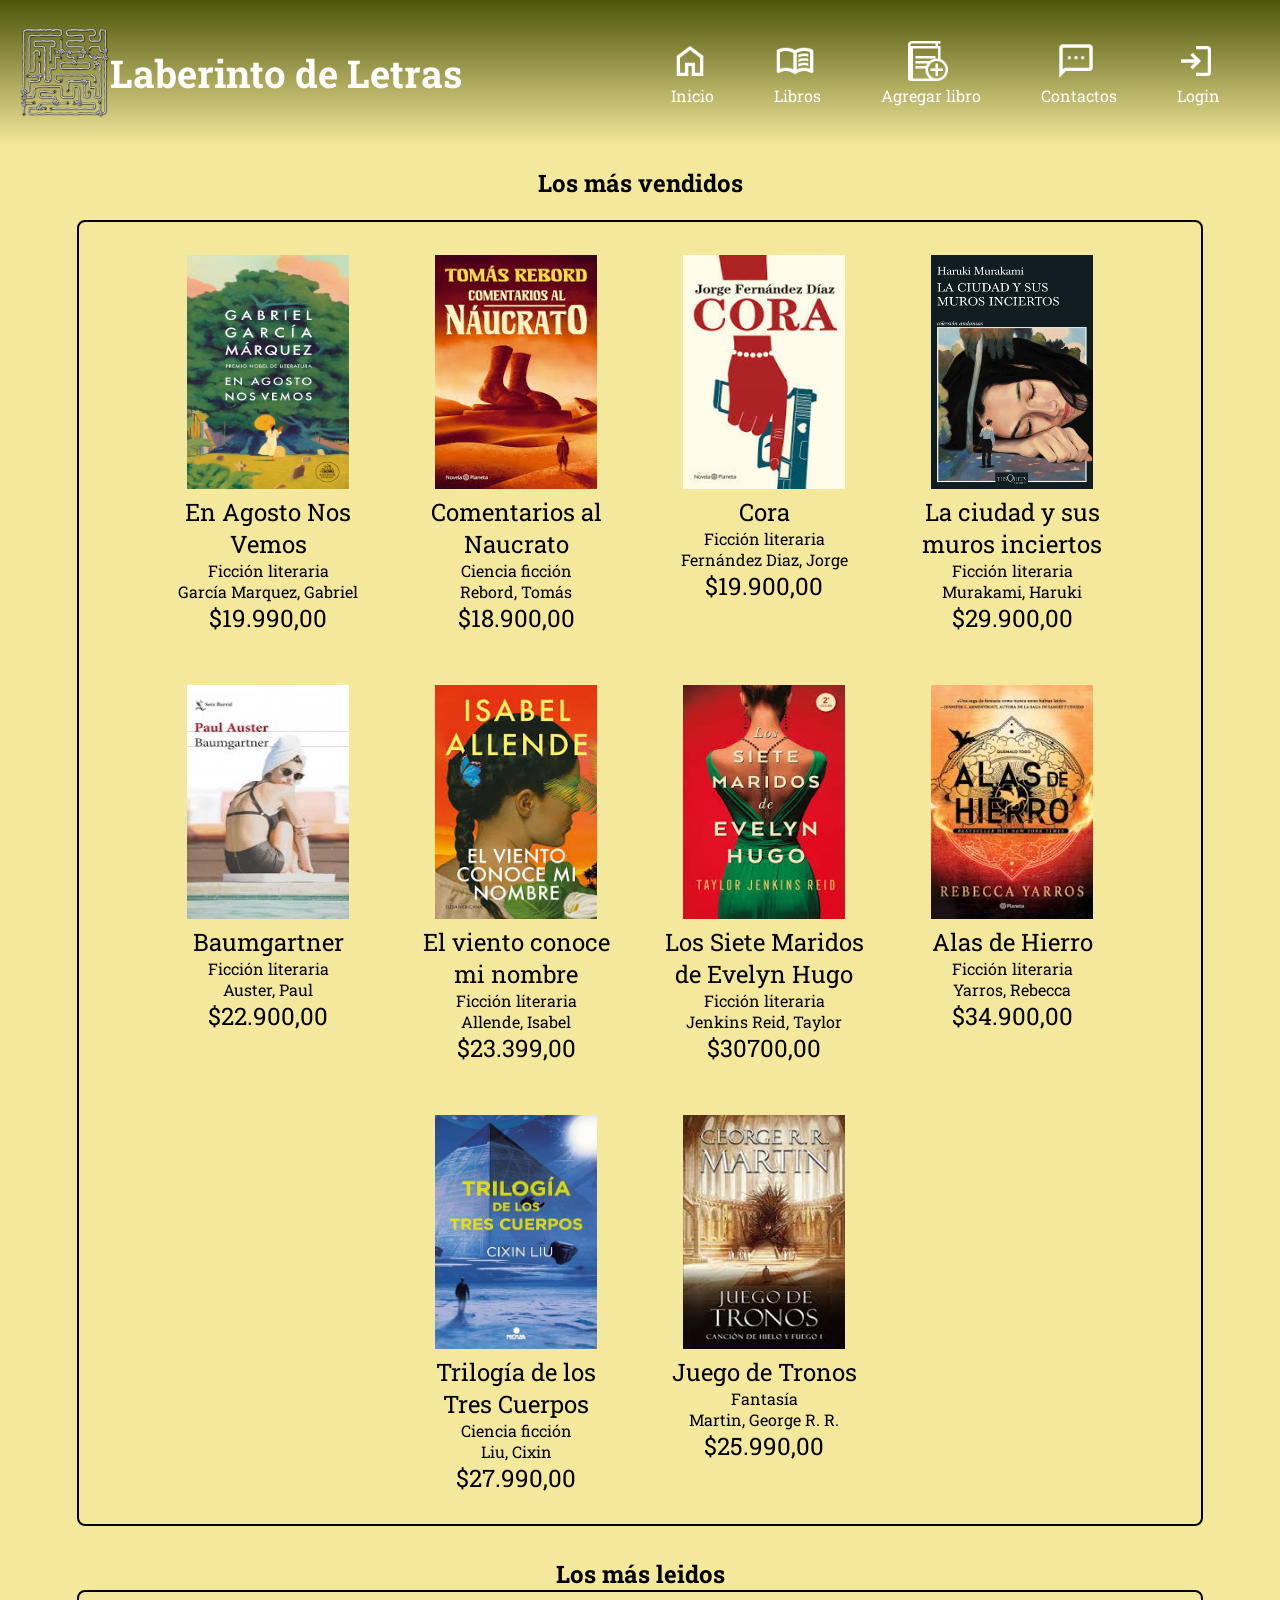
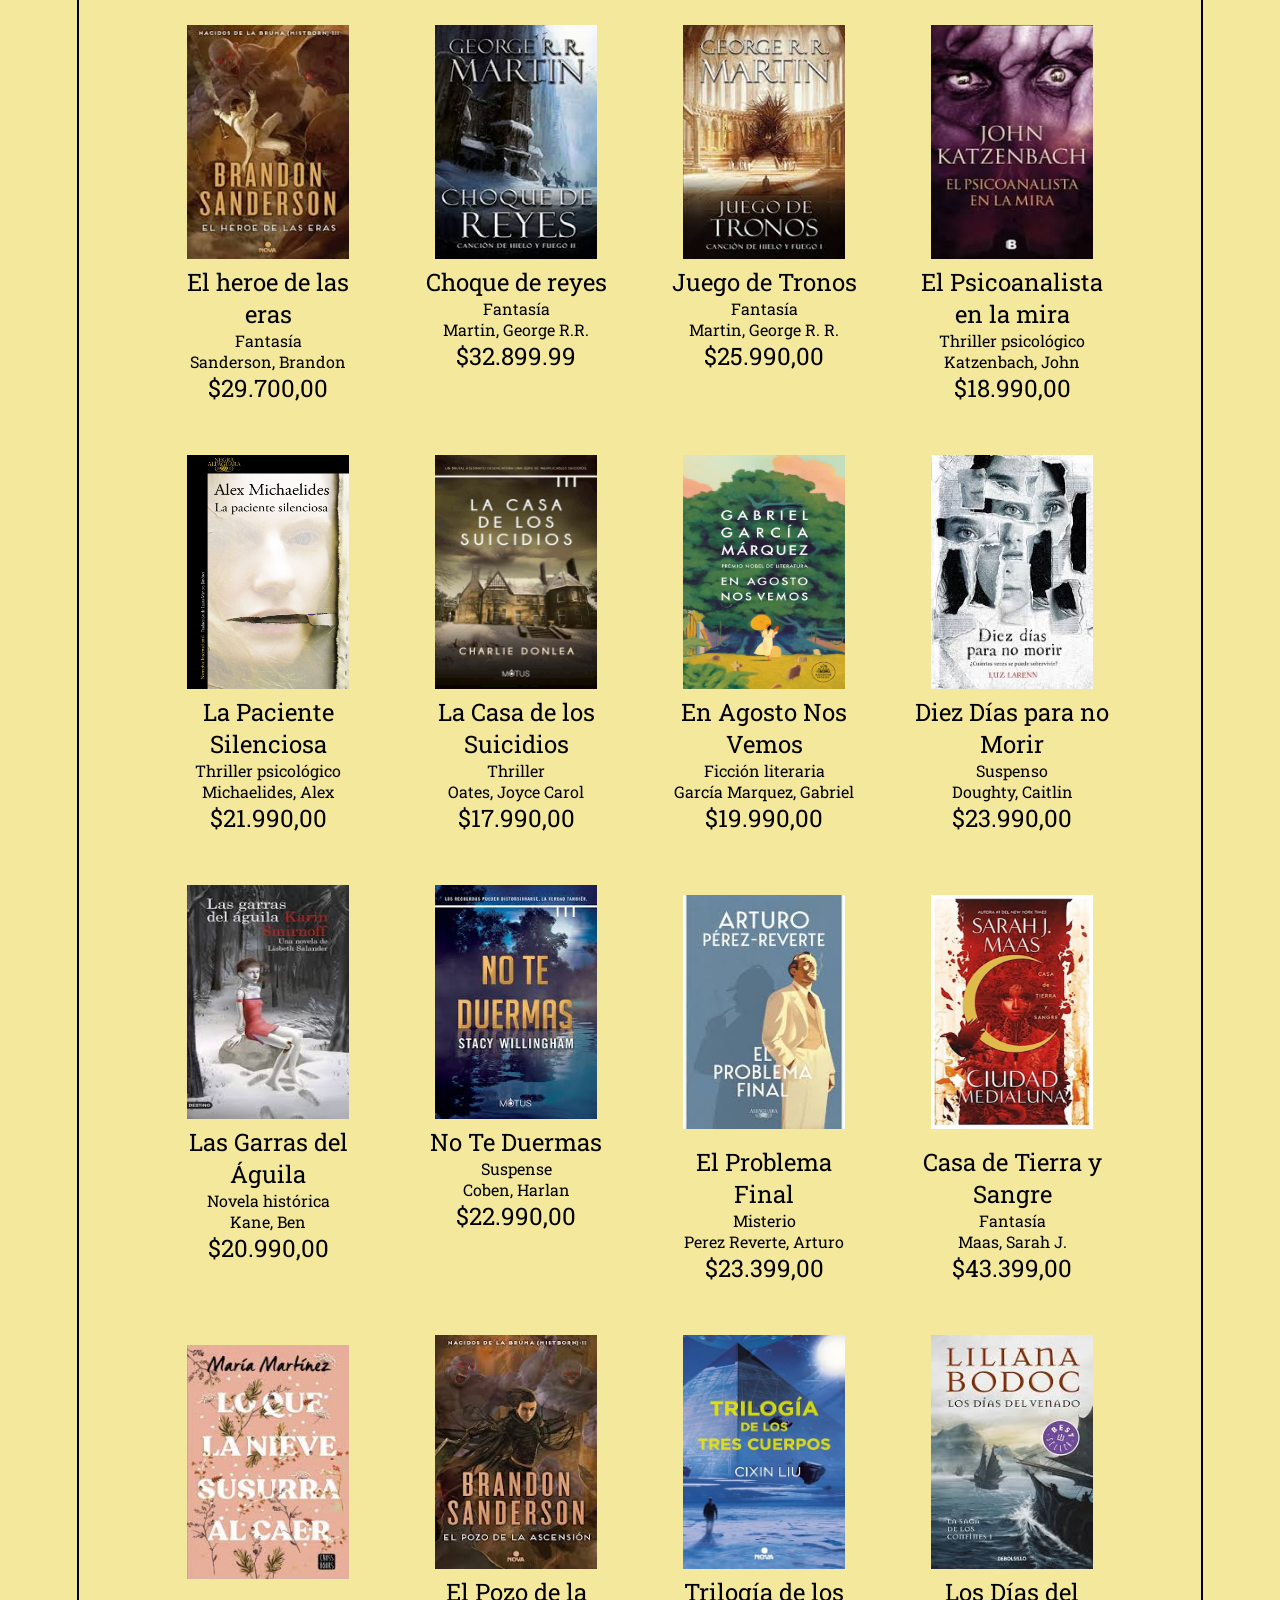
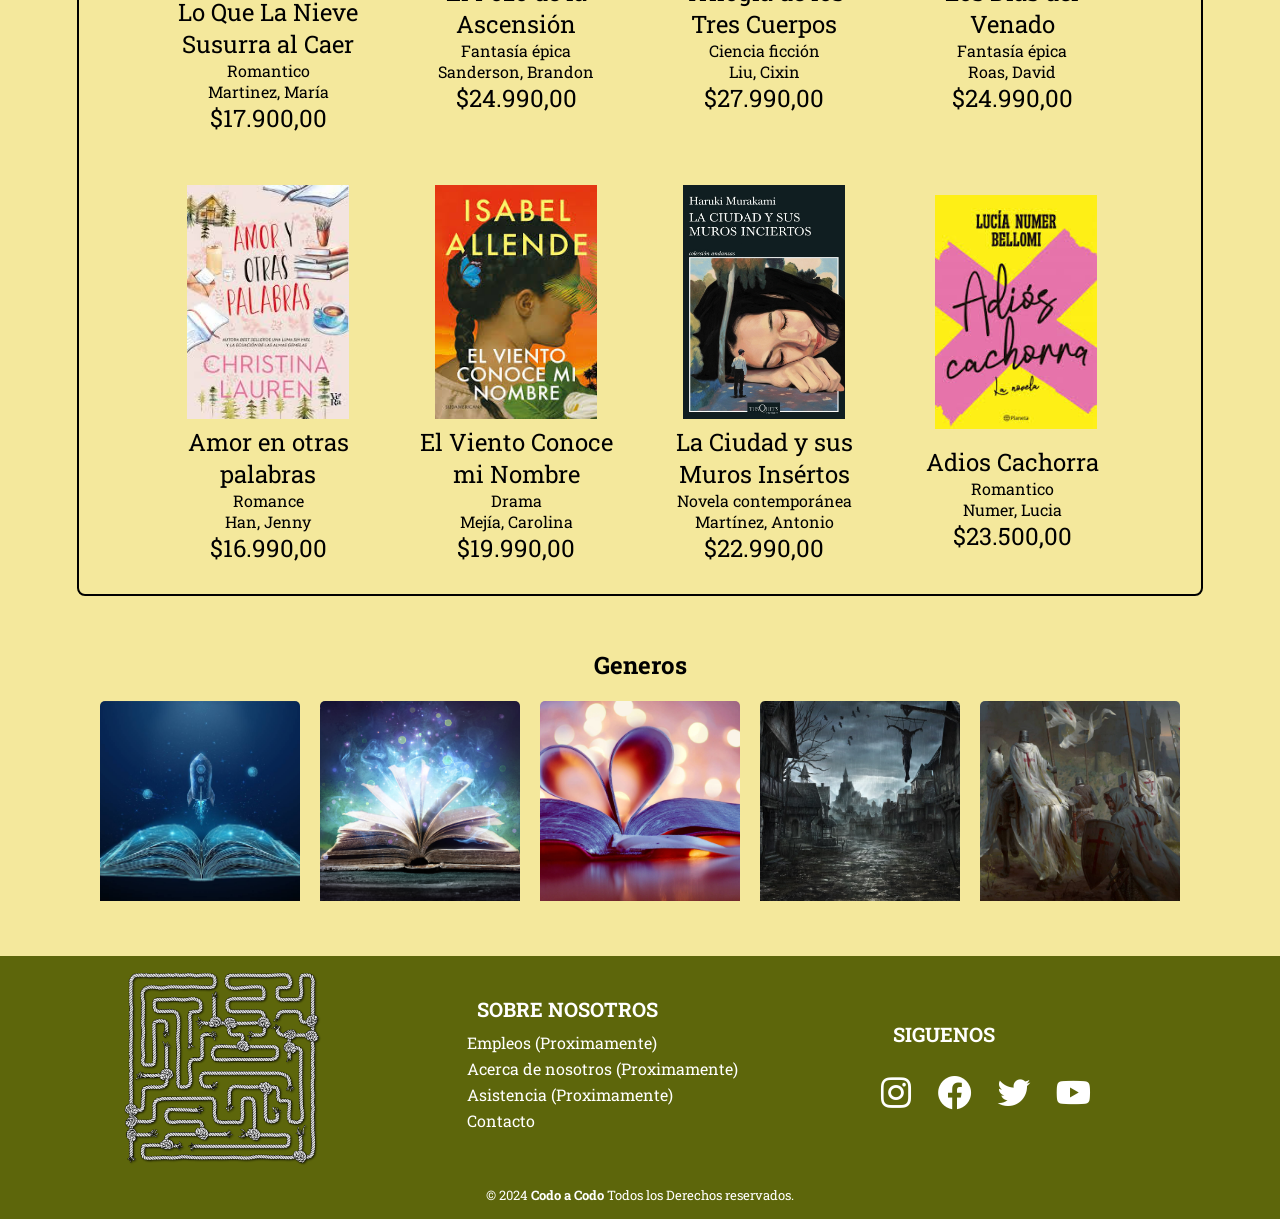
<file: index.html>
<!DOCTYPE html>
<html lang="en">

<head>
  <meta charset="UTF-8">
  <meta name="viewport" content="width=device-width, initial-scale=1.0">
  <title>Laberinto de Letras</title>
  <link href='https://unpkg.com/boxicons@2.1.4/css/boxicons.min.css' rel='stylesheet'>
  <link rel="stylesheet" href="./Static/css/styles.css">
  <link rel="shortcut icon" href="./Static/Imagenes/favicon.png" type="image/x-icon">
</head>

<body>
  <header class="header">
    <a class="logo"> <img src="./Static/Imagenes/lab1.png" alt="logo-laberinto">
      <h1 class="titulo">Laberinto de Letras</h1>
    </a>

    <div class="hamburger">
      <span class="lines"></span>
      <span class="lines"></span>
      <span class="lines"></span>
    </div>
    <nav class="navegacion">
      <ul id="nav-links" class="header-nav">
        <li><a href="index.html" class="links" onmouseover="activarAnimacion(event)"
            onmouseleave="detenerAnimacion(event)"><img src="./Static/Imagenes/Icons/Home.png" alt="Home"
              class="icono">Inicio</a></li>
        <li><a href="#" class="links" onmouseover="activarAnimacion(event)" onmouseleave="detenerAnimacion(event)"><img
              src="./Static/Imagenes/Icons/Book.png" alt="Book" class="icono">Libros</a>
          <ul class="sub-menu">
            <li> <a href="./templates/ciencia-ficcion.html" class="links"> Ciencia ficción </a></li>
            <li> <a href="./templates/fantasia.html" class="links"> Fantasía </a></li>
            <li> <a href="./templates/ficcion.html" class="links"> Ficción literaria </a></li>
            <li> <a href="./templates/misterio.html" class="links"> Misterio </a></li>
            <li> <a href="./templates/romantico.html" class="links"> Romántico </a></li>
          </ul>
        </li>
        <li>
          <a href="./templates/agregar-libros.html" class="links" onmouseover="activarAnimacion(event)"
            onmouseleave="detenerAnimacion(event)"><img src="./Static/Imagenes/Icons/add_book.png" alt="agregar libro"
              class="icono" style="filter: invert(1);">Agregar libro</a>
        </li>
        <li><a href="./templates/contactos.html" class="links" onmouseover="activarAnimacion(event)"
            onmouseleave="detenerAnimacion(event)"><img src="./Static/Imagenes/Icons/Contact.png" alt="Contact"
              class="icono">Contactos</a></li>
        <li><a href="./templates/login.html" class="links" onmouseover="activarAnimacion(event)"
            onmouseleave="detenerAnimacion(event)"><img src="./Static/Imagenes/Icons/Login.png" alt="Login"
              class="icono">Login</a></li>
      </ul>
    </nav>
  </header>

  <br>

  <main class="contenido">

    <section class="mas-vendidos">
      <div class="titulo-mas-vendidos">
        <h2>Los más vendidos</h2>
      </div>
      <br>
      <div class="contenedor">
        <div class="libros">
          <a href="./templates/Libros/en-agosto-nos-vemos.html" class="portada-libro"><img
              src="./Static/Imagenes/Portadas/en-agosto-nos-vemos.jpg" alt="En agosto Nos Vemos" width="100"
              height="400"></a>
          <div class="detalles-libro">
            <p class="titulo-libro"><a href="./templates/Libros/en-agosto-nos-vemos.html"><span>En Agosto Nos
                  Vemos</span></a></p>
            <p class="genero-libro-libro">Ficción literaria</p>
            <p class="autor">García Marquez, Gabriel</p>
            <p class="precio">$19.990,00</p>
          </div>
        </div>
        <div class="libros">
          <a href="./templates/Libros/en-agosto-nos-vemos.html" class="portada-libro"><img
              src="./Static/Imagenes/Portadas/comentarios-al-naucrato.jpg" alt="comentarios al naucrato" width="100"
              height="200"></a>
          <div class="detalles-libro">
            <p class="titulo-libro"><a href="./templates/Libros/en-agosto-nos-vemos.html"><span>Comentarios al
                  Naucrato</span></a></p>
            <p class="genero-libro-libro">Ciencia ficción</p>
            <p class="autor">Rebord, Tomás</p>
            <p class="precio">$18.900,00</p>
          </div>
        </div>
        <div class="libros">
          <a href="./templates/Libros/en-agosto-nos-vemos.html" class="portada-libro"><img
              src="./Static/Imagenes/Portadas/cora.jpg" alt="En agosto Nos Vemos" width="100" height="200"></a>
          <div class="detalles-libro">
            <p class="titulo-libro"><a href="./templates/Libros/en-agosto-nos-vemos.html"><span>Cora</span></a></p>
            <p class="genero-libro-libro">Ficción literaria</p>
            <p class="autor">Fernández Diaz, Jorge</p>
            <p class="precio">$19.900,00</p>
          </div>
        </div>
        <div class="libros">
          <a href="./templates/Libros/en-agosto-nos-vemos.html" class="portada-libro"><img
              src="./Static/Imagenes/Portadas/la-ciudad-y-sus-muros-inciertos.jpg" alt="La ciudad y sus Muros Inciertos"
              width="100" height="200"></a>
          <div class="detalles-libro">
            <p class="titulo-libro"><a href="./templates/Libros/en-agosto-nos-vemos.html"><span>La ciudad y
                  sus muros inciertos</span></a></p>
            <p class="genero-libro-libro">Ficción literaria</p>
            <p class="autor">Murakami, Haruki</p>
            <p class="precio">$29.900,00</p>
          </div>
        </div>
        <div class="libros">
          <a href="./templates/Libros/en-agosto-nos-vemos.html" class="portada-libro"><img
              src="./Static/Imagenes/Portadas/baumgartner.jpg" alt="baumgartner" width="100" height="200"></a>
          <div class="detalles-libro">
            <p class="titulo-libro"><a href="./templates/Libros/en-agosto-nos-vemos.html"><span>Baumgartner</span></a>
            </p>
            <p class="genero-libro-libro">Ficción literaria</p>
            <p class="autor">Auster, Paul</p>
            <p class="precio">$22.900,00</p>
          </div>
        </div>
        <div class="libros">
          <a href="./templates/Libros/en-agosto-nos-vemos.html" class="portada-libro"><img
              src="./Static/Imagenes/Portadas/el-viento-conoce-mi-nombre.jpg" alt="El viento conoce mi nombre"
              width="100" height="200"></a>
          <div class="detalles-libro">
            <p class="titulo-libro"><a href="./templates/Libros/en-agosto-nos-vemos.html"><span>El viento conoce
                  mi nombre</span></a></p>
            <p class="genero-libro-libro">Ficción literaria</p>
            <p class="autor">Allende, Isabel</p>
            <p class="precio">$23.399,00</p>
          </div>
        </div>
        <div class="libros">
          <a href="./templates/Libros/en-agosto-nos-vemos.html" class="portada-libro"><img
              src="./Static/Imagenes/Portadas/los-siete-maridos-de-evelyn.jpg" alt="Los Siete Maridos de Evelyn Hugo"
              width="100" height="200"></a>
          <div class="detalles-libro">
            <p class="titulo-libro"><a href="./templates/Libros/en-agosto-nos-vemos.html"><span>Los Siete
                  Maridos de Evelyn Hugo</span></a></p>
            <p class="genero-libro-libro">Ficción literaria</p>
            <p class="autor">Jenkins Reid, Taylor</p>
            <p class="precio">$30700,00</p>
          </div>
        </div>
        <div class="libros">
          <a href="./templates/Libros/en-agosto-nos-vemos.html" class="portada-libro"><img
              src="./Static/Imagenes/Portadas/alas-de-hierro.jpg" alt="Alas de Hierro" width="100" height="200"></a>
          <div class="detalles-libro">
            <p class="titulo-libro"><a href="./templates/Libros/en-agosto-nos-vemos.html"><span>Alas de
                  Hierro</span></a>
            </p>
            <p class="genero-libro-libro">Ficción literaria</p>
            <p class="autor">Yarros, Rebecca</p>
            <p class="precio">$34.900,00</p>
          </div>
        </div>
        <div class="libros">
          <a href="./templates/Libros/en-agosto-nos-vemos.html" class="portada-libro"><img
              src="./Static/Imagenes/Portadas/el-problema-de-los-tres-cuerpos.jpg" alt="Trilogía de los Tres Cuerpos"
              width="100" height="200"></a>
          <div class="detalles-libro">
            <p class="titulo-libro"><a href="./templates/Libros/en-agosto-nos-vemos.html"><span>Trilogía de
                  los
                  Tres Cuerpos</span></a></p>
            <p class="genero-libro-libro">Ciencia ficción</p>
            <p class="autor">Liu, Cixin</p>
            <p class="precio">$27.990,00</p>
          </div>
        </div>
        <div class="libros">
          <a href="./templates/Libros/en-agosto-nos-vemos.html" class="portada-libro"><img
              src="./Static/Imagenes/Portadas/juego-de-tronos.jpg" alt="Juego de Tronos" width="100" height="200"></a>
          <div class="detalles-libro">
            <p class="titulo-libro"><a href="./templates/Libros/en-agosto-nos-vemos.html"><span>Juego de
                  Tronos</span></a>
            </p>
            <p class="genero-libro-libro">Fantasía</p>
            <p class="autor">Martin, George R. R.</p>
            <p class="precio">$25.990,00</p>
          </div>
        </div>
      </div>
    </section>

    <section class="top-libros">
      <div class="title-top-libros">
        <h2>Los más leidos</h2>
      </div>
      <div class="contenedor">

        <div class="libros">
          <a href="./templates/Libros/en-agosto-nos-vemos.html" class="portada-libro"><img
              src="./Static/Imagenes/Portadas/el-heroe-de-las-eras.jpg" alt="El heroe de las eras" width="100"
              height="200"></a>
          <div class="detalles-libro">
            <p class="titulo-libro"><a href="./templates/Libros/en-agosto-nos-vemos.html"><span>El heroe de las
                  eras</span></a></p>
            <p class="genero-libro-libro">Fantasía</p>
            <p class="autor">Sanderson, Brandon</p>
            <p class="precio">$29.700,00</p>
          </div>
        </div>
        <div class="libros">
          <a href="./templates/Libros/en-agosto-nos-vemos.html" class="portada-libro"><img
              src="./Static/Imagenes/Portadas/choque-de-reyes.jpg" alt="choque de reyes" width="100" height="200"></a>
          <div class="detalles-libro">
            <p class="titulo-libro"><a href="./templates/Libros/en-agosto-nos-vemos.html"><span>Choque de
                  reyes</span></a>
            </p>
            <p class="genero-libro-libro">Fantasía</p>
            <p class="autor">Martin, George R.R.</p>
            <p class="precio">$32.899.99</p>
          </div>
        </div>
        <div class="libros">
          <a href="./templates/Libros/en-agosto-nos-vemos.html" class="portada-libro"><img
              src="./Static/Imagenes/Portadas/juego-de-tronos.jpg" alt="Juego de Tronos" width="100" height="200"></a>
          <div class="detalles-libro">
            <p class="titulo-libro"><a href="./templates/Libros/en-agosto-nos-vemos.html"><span>Juego de
                  Tronos</span></a>
            </p>
            <p class="genero-libro-libro">Fantasía</p>
            <p class="autor">Martin, George R. R.</p>
            <p class="precio">$25.990,00</p>
          </div>
        </div>
        <div class="libros">
          <a href="./templates/Libros/en-agosto-nos-vemos.html" class="portada-libro"><img
              src="./Static/Imagenes/Portadas/el-psicoanalista-en-la-mira.jpg" alt="El Psicoanalista en la mira"
              width="100" height="200"></a>
          <div class="detalles-libro">
            <p class="titulo-libro"><a href="./templates/Libros/en-agosto-nos-vemos.html"><span>El
                  Psicoanalista
                  en la mira</span></a></p>
            <p class="genero-libro-libro">Thriller psicológico</p>
            <p class="autor">Katzenbach, John</p>
            <p class="precio">$18.990,00</p>
          </div>
        </div>
        <div class="libros">
          <a href="./templates/Libros/en-agosto-nos-vemos.html" class="portada-libro"><img
              src="./Static/Imagenes/Portadas/la-paciente-silenciosa.jpg" alt="La Paciente Silenciosa" width="100"
              height="200"></a>
          <div class="detalles-libro">
            <p class="titulo-libro"><a href="./templates/Libros/en-agosto-nos-vemos.html"><span>La Paciente
                  Silenciosa</span></a></p>
            <p class="genero-libro-libro">Thriller psicológico</p>
            <p class="autor">Michaelides, Alex</p>
            <p class="precio">$21.990,00</p>
          </div>
        </div>
        <div class="libros">
          <a href="./templates/Libros/en-agosto-nos-vemos.html" class="portada-libro"><img
              src="./Static/Imagenes/Portadas/la-casa-de-los-suicidios.jpg" alt="La Casa de los Suicidios" width="100"
              height="200"></a>
          <div class="detalles-libro">
            <p class="titulo-libro"><a href="./templates/Libros/en-agosto-nos-vemos.html"><span>La Casa de los
                  Suicidios</span></a></p>
            <p class="genero-libro-libro">Thriller</p>
            <p class="autor">Oates, Joyce Carol</p>
            <p class="precio">$17.990,00</p>
          </div>
        </div>
        <div class="libros">
          <a href="./templates/Libros/en-agosto-nos-vemos.html" class="portada-libro"><img
              src="./Static/Imagenes/Portadas/en-agosto-nos-vemos.jpg" alt="En agosto Nos Vemos" width="100"
              height="200"></a>
          <div class="detalles-libro">
            <p class="titulo-libro"><a href="./templates/Libros/en-agosto-nos-vemos.html"><span>En Agosto Nos
                  Vemos</span></a></p>
            <p class="genero-libro-libro">Ficción literaria</p>
            <p class="autor">García Marquez, Gabriel</p>
            <p class="precio">$19.990,00</p>
          </div>
        </div>
        <div class="libros">
          <a href="./templates/Libros/en-agosto-nos-vemos.html" class="portada-libro"><img
              src="./Static/Imagenes/Portadas/diez-dias-para-no-morir.jpg" alt="Diez Días para no Morir" width="100"
              height="200"></a>
          <div class="detalles-libro">
            <p class="titulo-libro"><a href="./templates/Libros/en-agosto-nos-vemos.html"><span>Diez Días para no
                  Morir</span></a></p>
            <p class="genero-libro-libro">Suspenso</p>
            <p class="autor">Doughty, Caitlin</p>
            <p class="precio">$23.990,00</p>
          </div>
        </div>
        <div class="libros">
          <a href="./templates/Libros/en-agosto-nos-vemos.html" class="portada-libro"><img
              src="./Static/Imagenes/Portadas/las-garras-del-aguila.jpg" alt="Las Garras del Águila" width="100"
              height="200"></a>
          <div class="detalles-libro">
            <p class="titulo-libro"><a href="./templates/Libros/en-agosto-nos-vemos.html"><span>Las Garras del
                  Águila</span></a></p>
            <p class="genero-libro-libro">Novela histórica</p>
            <p class="autor">Kane, Ben</p>
            <p class="precio">$20.990,00</p>
          </div>
        </div>
        <div class="libros">
          <a href="./templates/Libros/en-agosto-nos-vemos.html" class="portada-libro"><img
              src="./Static/Imagenes/Portadas/no-te-duermas.jpg" alt="No Te Duermas" width="100" height="200"></a>
          <div class="detalles-libro">
            <p class="titulo-libro"><a href="./templates/Libros/en-agosto-nos-vemos.html"><span>No Te Duermas</span></a>
            </p>
            <p class="genero-libro-libro">Suspense</p>
            <p class="autor">Coben, Harlan</p>
            <p class="precio">$22.990,00</p>
          </div>
        </div>
        <div class="libros">
          <div class="portada-libro"><a href="./templates/Libros/en-agosto-nos-vemos.html"><img
                src="./Static/Imagenes/Portadas/el-problema-final.jpg" alt="El Problema Final" width="168"
                height="240"></a></div>

          <div class="detalles-libro">
            <p class="titulo-libro"><a href=""><span>El Problema Final</span></a></p>
            <p class="genero-libro">Misterio</p>
            <p class="autor">Perez Reverte, Arturo</p>
            <p class="precio">$23.399,00</p>
          </div>
        </div>
        <div class="libros">
          <div class="portada-libro"><a href=""><img src="./Static/Imagenes/Portadas/casa-de-tierra-y-sangre.jpg"
                alt="Casa de Tierra y Sangre"></a>
          </div>

          <div class="detalles-libro">
            <p class="titulo-libro"><a href=""><span>Casa de Tierra y Sangre</span></a></p>
            <p class="genero-libro">Fantasía</p>
            <p class="autor">Maas, Sarah J.</p>
            <p class="precio">$43.399,00</p>
          </div>
        </div>
        <div class="libros">
          <div class="portada-libro"><a href=""><img
                src="./Static/Imagenes/Portadas/lo-que-la-nieve-susurra-al-caer.jpg"
                alt="Lo Que la Nieve Susurra al Caer" width="168" height="240"></a></div>

          <div class="detalles-libro">
            <p class="titulo-libro"><a href=""><span>Lo Que La Nieve Susurra al Caer</span></a></p>
            <p class="genero-libro">Romantico</p>
            <p class="autor">Martinez, María</p>
            <p class="precio">$17.900,00</p>
          </div>
        </div>
        <div class="libros">
          <a href="./templates/Libros/en-agosto-nos-vemos.html" class="portada-libro"><img
              src="./Static/Imagenes/Portadas/el-pozo-de-la-ascension.jpg" alt="El Pozo de la Ascensión" width="100"
              height="200"></a>
          <div class="detalles-libro">
            <p class="titulo-libro"><a href="../templates/Libros/el-pozo-de-la-ascension.html"><span>El Pozo de la
                  Ascensión</span></a></p>
            <p class="genero-libro-libro">Fantasía épica</p>
            <p class="autor">Sanderson, Brandon</p>
            <p class="precio">$24.990,00</p>
          </div>
        </div>
        <div class="libros">
          <a href="./templates/Libros/en-agosto-nos-vemos.html" class="portada-libro"><img
              src="./Static/Imagenes/Portadas/el-problema-de-los-tres-cuerpos.jpg" alt="Trilogía de los Tres Cuerpos"
              width="100" height="200"></a>
          <div class="detalles-libro">
            <p class="titulo-libro"><a href="../templates/Libros/trilogia-de-los-tres-cuerpos.html"><span>Trilogía de
                  los
                  Tres Cuerpos</span></a></p>
            <p class="genero-libro-libro">Ciencia ficción</p>
            <p class="autor">Liu, Cixin</p>
            <p class="precio">$27.990,00</p>
          </div>
        </div>
        <div class="libros">
          <a href="./templates/Libros/en-agosto-nos-vemos.html" class="portada-libro"><img
              src="./Static/Imagenes/Portadas/los-dias-del-venado.jpg" alt="Los Días del Venado" width="100"
              height="200"></a>
          <div class="detalles-libro">
            <p class="titulo-libro"><a href="../templates/Libros/los-dias-del-venado.html"><span>Los Días del
                  Venado</span></a></p>
            <p class="genero-libro-libro">Fantasía épica</p>
            <p class="autor">Roas, David</p>
            <p class="precio">$24.990,00</p>
          </div>
        </div>
        <div class="libros">
          <a href="./templates/Libros/en-agosto-nos-vemos.html" class="portada-libro"><img
              src="./Static/Imagenes/Portadas/amor-y-otras-palabras.jpg" alt="Amor en otras palabras" width="100"
              height="200"></a>
          <div class="detalles-libro">
            <p class="titulo-libro"><a href="../templates/Libros/amor-en-otras-palabras.html"><span>Amor en otras
                  palabras</span></a></p>
            <p class="genero-libro-libro">Romance</p>
            <p class="autor">Han, Jenny</p>
            <p class="precio">$16.990,00</p>
          </div>
        </div>
        <div class="libros">
          <a href="./templates/Libros/en-agosto-nos-vemos.html" class="portada-libro"><img
              src="./Static/Imagenes/Portadas/el-viento-conoce-mi-nombre.jpg" alt="El Viento Conoce mi Nombre"
              width="100" height="200"></a>
          <div class="detalles-libro">
            <p class="titulo-libro"><a href="../templates/Libros/el-viento-conoce-mi-nombre.html"><span>El Viento Conoce
                  mi Nombre</span></a></p>
            <p class="genero-libro-libro">Drama</p>
            <p class="autor">Mejía, Carolina</p>
            <p class="precio">$19.990,00</p>
          </div>
        </div>
        <div class="libros">
          <a href="./templates/Libros/en-agosto-nos-vemos.html" class="portada-libro"><img
              src="./Static/Imagenes/Portadas/la-ciudad-y-sus-muros-inciertos.jpg" alt="La Ciudad y sus Muros Insértos"
              width="100" height="200"></a>
          <div class="detalles-libro">
            <p class="titulo-libro"><a href="../templates/Libros/la-ciudad-y-sus-muros-insertos.html"><span>La Ciudad
                  y
                  sus Muros Insértos</span></a></p>
            <p class="genero-libro-libro">Novela contemporánea</p>
            <p class="autor">Martínez, Antonio</p>
            <p class="precio">$22.990,00</p>
          </div>
        </div>
        <div class="libros">
          <div class="portada-libro"><a href="./templates/Libros/en-agosto-nos-vemos.html" class="portada-libro"><img
                src="./Static/Imagenes/Portadas/adios-cachorra.jpg" alt="Adios Cachorra" width="168" height="200"></a>
          </div>

          <div class="detalles-libro">
            <p class="titulo-libro"><a href="./templates/Libros/en-agosto-nos-vemos.html"
                class="portada-libro"><span>Adios Cachorra</span></a></p>
            <p class="genero-libro">Romantico</p>
            <p class="autor">Numer, Lucia</p>
            <p class="precio">$23.500,00</p>
          </div>
        </div>
      </div>

    </section>
    <br>
    <section>
      <div>
        <h2 class="title-top-libros">Generos</h2>
      </div>
      <div class="gallery">
        <a href="./templates/ciencia-ficcion.html" class="image-link">
          <img src="./Static/Imagenes/ciencia_ficcion.jpeg" alt="Ciencia">
          <div class="over">Ciencia Ficción</div>
          <div class="subtitle"></div>
        </a>
        <a href="./templates/fantasia.html" class="image-link">
          <img src="./Static/Imagenes/fantasia.jpg" alt="Fantasía">
          <div class="over">Fantasía</div>
          <div class="subtitle"></div>
        </a>
        <a href="./templates/romantico.html" class="image-link">
          <img src="./Static/Imagenes/romance.jpg" alt="Romance">
          <div class="over">Romance</div>
          <div class="subtitle"></div>
        </a>
        <a href="./templates/misterio.html" class="image-link">
          <img src="./Static/Imagenes/Terror.jpg" alt="Misterio">
          <div class="over">Misterio</div>
          <div class="subtitle"></div>
        </a>
        <a href="./templates/ficcion.html" class="image-link">
          <img src="./Static/Imagenes/Ficcion.jpg" alt="Ficción">
          <div class="over">Ficción Literaria</div>
          <div class="subtitle"></div>
        </a>
      </div>
      <br>
    </section>
  </main>

  <footer class="pie-pagina">
    <div class="grupo-1">
      <div class="box">
        <figure>
          <a href="#">
            <img src="./Static/Imagenes/lab1.png" alt="logo-laberinto">
          </a>
        </figure>
      </div>
      <div class="box">
        <h2>SOBRE NOSOTROS</h2>
        <ul>
          <li><a href="#" class="message">Empleos (Proximamente)</a></li>
          <li><a href="#" class="message">Acerca de nosotros (Proximamente)</a></li>
          <li><a href="#" class="message">Asistencia (Proximamente)</a></li>
          <li><a href="./templates/contactos.html">Contacto</a></li>
        </ul>
      </div>
      <div class="box">
        <h2>SIGUENOS</h2>
        <div class="red-social">
          <div class="iconos-redes">
            <a class="message instagram" href="#" onmouseover="showPopup(event)" onmouseleave="hidePopup(event)"><i
                class='bx bxl-instagram'></i>
              <span class="popup-message">Función disponible próximamente</span></a>
            <a class="message facebook" href="#" onmouseover="showPopup(event)" onmouseleave="hidePopup(event)"><i
                class='bx bxl-facebook-circle'></i>
              <span class="popup-message">Función disponible próximamente</span></a>
            <a class="message twitter" href="#" onmouseover="showPopup(event)" onmouseleave="hidePopup(event)"><i
                class='bx bxl-twitter'></i>
              <span class="popup-message">Función disponible próximamente</span></a>
            <a class="message youtube" href="#" onmouseover="showPopup(event)" onmouseleave="hidePopup(event)"><i
                class='bx bxl-youtube'></i>
              <span class="popup-message">Función disponible próximamente</span></a>
          </div>
        </div>
      </div>
    </div>
    <div class="grupo-2">
      <p>&copy; 2024 <b>Codo a Codo</b> Todos los Derechos reservados.</p>
    </div>
  </footer>

  <script src="./Static/js/Animaciones.js"></script>
  <script src="./Static/js/Hamburguesa.js"></script>

</body>

</html>
</file>
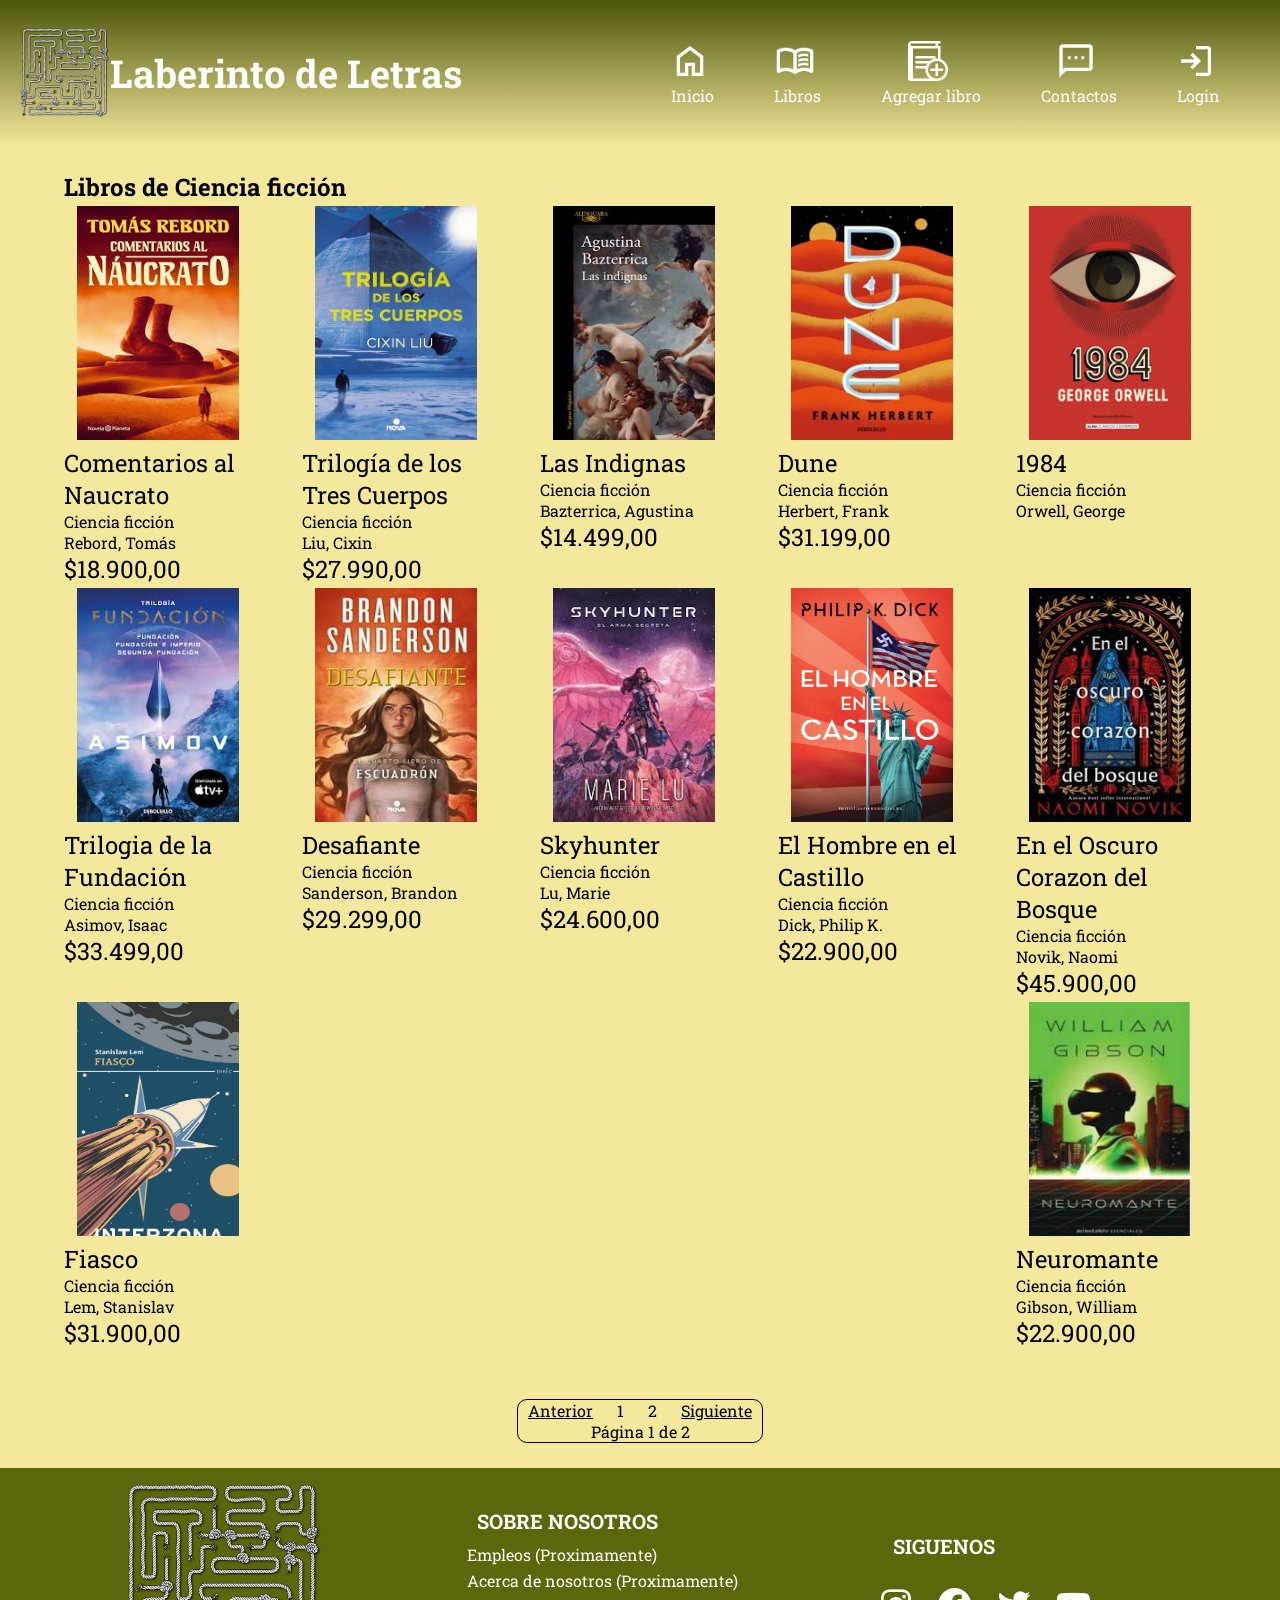
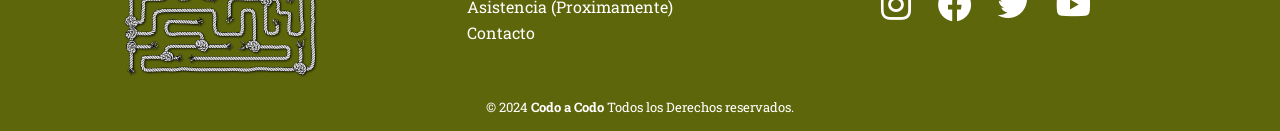
<file: templates/ciencia-ficcion.html>
<!DOCTYPE html>
<html lang="en">

<head>
    <meta charset="UTF-8">
    <meta name="viewport" content="width=device-width, initial-scale=1.0">
    <title>Laberinto de Letras</title>
    <link rel="stylesheet" href="../Static/css/styles.css">
    <link rel="shortcut icon" href="../Static/Imagenes/favicon.png" type="image/x-icon">
    <link href='https://unpkg.com/boxicons@2.1.4/css/boxicons.min.css' rel='stylesheet'>
</head>

<body>
    <header class="header">
        <a class="logo" href="../index.html"> <img src="../Static/Imagenes/lab1.png" alt="logo-laberinto">
            <h1 class="titulo">Laberinto de Letras</h1>
        </a>

        <div class="hamburger">
            <span class="lines"></span>
            <span class="lines"></span>
            <span class="lines"></span>
        </div>
        <nav class="navegacion">
            <ul id="nav-links" class="header-nav">
                <li><a href="../index.html" class="links" onmouseover="activarAnimacion(event)"
                        onmouseleave="detenerAnimacion(event)"><img src="../Static/Imagenes/Icons/Home.png" alt="Home"
                            class="icono">Inicio</a></li>
                <li><a href="#" class="links" onmouseover="activarAnimacion(event)"
                        onmouseleave="detenerAnimacion(event)"><img src="../Static/Imagenes/Icons/Book.png" alt="Book"
                            class="icono">Libros</a>
                    <ul class="sub-menu">
                        <li> <a href="./ciencia-ficcion.html" class="links"> Ciencia ficción </a></li>
                        <li> <a href="./fantasia.html" class="links"> Fantasía </a></li>
                        <li> <a href="./ficcion.html" class="links"> Ficción literaria </a></li>
                        <li> <a href="./misterio.html" class="links"> Misterio </a></li>
                        <li> <a href="./romantico.html" class="links"> Romántico </a></li>
                    </ul>
                </li>
                <li>
                    <a href="./agregar-libros.html" class="links" onmouseover="activarAnimacion(event)"
                        onmouseleave="detenerAnimacion(event)"><img src="../Static/Imagenes/Icons/add_book.png"
                            alt="agregar libro" class="icono" style="filter: invert(1);">Agregar libro</a>
                </li>
                <li><a href="./contactos.html" class="links" onmouseover="activarAnimacion(event)"
                        onmouseleave="detenerAnimacion(event)"><img src="../Static/Imagenes/Icons/Contact.png"
                            alt="Contact" class="icono">Contactos</a></li>
                <li><a href="./login.html" class="links" onmouseover="activarAnimacion(event)"
                        onmouseleave="detenerAnimacion(event)"><img src="../Static/Imagenes/Icons/Login.png" alt="Login"
                            class="icono">Login</a></li>
            </ul>
        </nav>
    </header>
    <main>
        <div class="main-container">
            <section id="libros-genero">
                <div class="titulo-genero">
                    <h2>Libros de Ciencia ficción</h2>
                </div>
                <div id="contenedor-libros">
                    <div class="libros">
                        <a href="./Libros/en-agosto-nos-vemos.html" class="portada-libro"><img
                                src="../Static/Imagenes/Portadas/comentarios-al-naucrato.jpg"
                                alt="comentarios al naucrato" width="100" height="200"></a>
                        <div class="detalles-libro">
                            <p class="titulo-libro"><a href="./Libros/en-agosto-nos-vemos.html"><span>Comentarios al
                                        Naucrato</span></a></p>
                            <p class="genero-libro-libro">Ciencia ficción</p>
                            <p class="autor">Rebord, Tomás</p>
                            <p class="precio">$18.900,00</p>
                        </div>
                    </div>
                    <div class="libros">
                        <a href="./Libros/en-agosto-nos-vemos.html" class="portada-libro"><img
                                src="../Static/Imagenes/Portadas/el-problema-de-los-tres-cuerpos.jpg"
                                alt="Trilogía de los Tres Cuerpos" width="100" height="200"></a>
                        <div class="detalles-libro">
                            <p class="titulo-libro"><a href="./Libros/en-agosto-nos-vemos.html"><span>Trilogía de los
                                        Tres Cuerpos</span></a></p>
                            <p class="genero-libro-libro">Ciencia ficción</p>
                            <p class="autor">Liu, Cixin</p>
                            <p class="precio">$27.990,00</p>
                        </div>
                    </div>
                    <div class="libros">
                        <a href="./Libros/en-agosto-nos-vemos.html" class="portada-libro"><img
                                src="../Static/Imagenes/Portadas/las-indignas.jpg" alt="Las Indignas" width="100"
                                height="200"></a>
                        <div class="detalles-libro">
                            <p class="titulo-libro"><a href="./Libros/en-agosto-nos-vemos.html"><span>Las
                                        Indignas</span></a></p>
                            <p class="genero-libro-libro">Ciencia ficción</p>
                            <p class="autor">Bazterrica, Agustina</p>
                            <p class="precio">$14.499,00</p>
                        </div>
                    </div>
                    <div class="libros">
                        <a href="./Libros/en-agosto-nos-vemos.html" class="portada-libro"><img
                                src="../Static/Imagenes/Portadas/dune.webp" alt="Dune" width="100" height="200"></a>
                        <div class="detalles-libro">
                            <p class="titulo-libro"><a href="./Libros/en-agosto-nos-vemos.html"><span>Dune</span></a>
                            </p>
                            <p class="genero-libro-libro">Ciencia ficción</p>
                            <p class="autor">Herbert, Frank</p>
                            <p class="precio">$31.199,00</p>
                        </div>
                    </div>
                    <div class="libros">
                        <a href="./Libros/en-agosto-nos-vemos.html" class="portada-libro"><img
                                src="../Static/Imagenes/Portadas/1984.jpg" alt="1984" width="100" height="200"></a>
                        <div class="detalles-libro">
                            <p class="titulo-libro"><a href="./Libros/en-agosto-nos-vemos.html"><span>1984</span></a>
                            </p>
                            <p class="genero-libro-libro">Ciencia ficción</p>
                            <p class="autor">Orwell, George</p>
                            <p class="precio"></p>
                        </div>
                    </div>
                    <div class="libros">
                        <a href="./Libros/en-agosto-nos-vemos.html" class="portada-libro"><img
                                src="../Static/Imagenes/Portadas/trilogia-de-la-fundacion.jpg"
                                alt="Trilogia de la Fundacion" width="100" height="200"></a>
                        <div class="detalles-libro">
                            <p class="titulo-libro"><a href="./Libros/en-agosto-nos-vemos.html"><span>Trilogia de la
                                        Fundación</span></a></p>
                            <p class="genero-libro-libro">Ciencia ficción</p>
                            <p class="autor">Asimov, Isaac</p>
                            <p class="precio">$33.499,00</p>
                        </div>
                    </div>
                    <div class="libros">
                        <a href="./Libros/en-agosto-nos-vemos.html" class="portada-libro"><img
                                src="../Static/Imagenes/Portadas/desafiante.jpg" alt="Desafiante" width="100"
                                height="200"></a>
                        <div class="detalles-libro">
                            <p class="titulo-libro"><a
                                    href="./Libros/en-agosto-nos-vemos.html"><span>Desafiante</span></a></p>
                            <p class="genero-libro-libro">Ciencia ficción</p>
                            <p class="autor">Sanderson, Brandon</p>
                            <p class="precio">$29.299,00</p>
                        </div>
                    </div>
                    <div class="libros">
                        <a href="./Libros/en-agosto-nos-vemos.html" class="portada-libro"><img
                                src="../Static/Imagenes/Portadas/skyhunter.jpg" alt="Skyhunter" width="100"
                                height="200"></a>
                        <div class="detalles-libro">
                            <p class="titulo-libro"><a
                                    href="./Libros/en-agosto-nos-vemos.html"><span>Skyhunter</span></a></p>
                            <p class="genero-libro-libro">Ciencia ficción</p>
                            <p class="autor">Lu, Marie</p>
                            <p class="precio">$24.600,00</p>
                        </div>
                    </div>
                    <div class="libros">
                        <a href="./Libros/en-agosto-nos-vemos.html" class="portada-libro"><img
                                src="../Static/Imagenes/Portadas/el-hombre-en-el-castillo.jpg"
                                alt="ElHombre en el Castillo" width="100" height="200"></a>
                        <div class="detalles-libro">
                            <p class="titulo-libro"><a href="./Libros/en-agosto-nos-vemos.html"><span>El Hombre en el
                                        Castillo</span></a></p>
                            <p class="genero-libro-libro">Ciencia ficción</p>
                            <p class="autor">Dick, Philip K.</p>
                            <p class="precio">$22.900,00</p>
                        </div>
                    </div>
                    <div class="libros">
                        <a href="./Libros/en-agosto-nos-vemos.html" class="portada-libro"><img
                                src="../Static/Imagenes/Portadas/en-el-oscuro-corazon-del-bosque.jpg"
                                alt="En el Oscuro Corazon del Bosque" width="100" height="200"></a>
                        <div class="detalles-libro">
                            <p class="titulo-libro"><a href="./Libros/en-agosto-nos-vemos.html"><span>En el Oscuro
                                        Corazon del Bosque</span></a></p>
                            <p class="genero-libro-libro">Ciencia ficción</p>
                            <p class="autor">Novik, Naomi</p>
                            <p class="precio">$45.900,00</p>
                        </div>
                    </div>
                    <div class="libros">
                        <a href="./Libros/en-agosto-nos-vemos.html" class="portada-libro"><img
                                src="../Static/Imagenes/Portadas/fiasco.jpg" alt="Fiasco" width="100" height="200"></a>
                        <div class="detalles-libro">
                            <p class="titulo-libro"><a href="./Libros/en-agosto-nos-vemos.html"><span>Fiasco</span></a>
                            </p>
                            <p class="genero-libro-libro">Ciencia ficción</p>
                            <p class="autor">Lem, Stanislav</p>
                            <p class="precio">$31.900,00</p>
                        </div>
                    </div>
                    <div class="libros">
                        <a href="./Libros/en-agosto-nos-vemos.html" class="portada-libro"><img
                                src="../Static/Imagenes/Portadas/neuromante.jpg" alt="Neuromante" width="100"
                                height="200"></a>
                        <div class="detalles-libro">
                            <p class="titulo-libro"><a
                                    href="./Libros/en-agosto-nos-vemos.html"><span>Neuromante</span></a></p>
                            <p class="genero-libro-libro">Ciencia ficción</p>
                            <p class="autor">Gibson, William</p>
                            <p class="precio">$22.900,00</p>
                        </div>
                    </div>
                    <div class="libros">
                        <a href="./Libros/en-agosto-nos-vemos.html" class="portada-libro"><img
                                src="../Static/Imagenes/Portadas/herederos-del-caos.jpg" alt="Herederos del Caos"
                                width="100" height="200"></a>
                        <div class="detalles-libro">
                            <p class="titulo-libro"><a href="./Libros/en-agosto-nos-vemos.html"><span>Herederos del
                                        Caos</span></a></p>
                            <p class="genero-libro-libro">Ciencia ficción</p>
                            <p class="autor">Tchaikovsky, Adrian</p>
                            <p class="precio">$32.500,00</p>
                        </div>
                    </div>
                    <div class="libros">
                        <a href="./Libros/en-agosto-nos-vemos.html" class="portada-libro"><img
                                src="../Static/Imagenes/Portadas/metro-2034.jpg" alt="Metro 2034" width="100"
                                height="200"></a>
                        <div class="detalles-libro">
                            <p class="titulo-libro"><a href="./Libros/en-agosto-nos-vemos.html"><span>Metro
                                        2034</span></a></p>
                            <p class="genero-libro-libro">Ciencia ficción</p>
                            <p class="autor">Glukhovsky, Dmitry</p>
                            <p class="precio">$27.900,00</p>
                        </div>
                    </div>
                    <div class="libros">
                        <a href="./Libros/en-agosto-nos-vemos.html" class="portada-libro"><img
                                src="../Static/Imagenes/Portadas/colapso.webp" alt="Colapso" width="100"
                                height="200"></a>
                        <div class="detalles-libro">
                            <p class="titulo-libro"><a href="./Libros/en-agosto-nos-vemos.html"><span>Colapso</span></a>
                            </p>
                            <p class="genero-libro-libro">Ciencia ficción</p>
                            <p class="autor">Carbajo, Manu</p>
                            <p class="precio">$40.800,00</p>
                        </div>
                    </div>
                    <div class="libros">
                        <a href="./Libros/en-agosto-nos-vemos.html" class="portada-libro"><img
                                src="../Static/Imagenes/Portadas/en-llamas.webp" alt="En Llamas" width="100"
                                height="200"></a>
                        <div class="detalles-libro">
                            <p class="titulo-libro"><a href="./Libros/en-agosto-nos-vemos.html"><span>En
                                        Llamas</span></a></p>
                            <p class="genero-libro-libro">Ciencia ficción</p>
                            <p class="autor">Collins, Suzanne</p>
                            <p class="precio">$29.299,00</p>
                        </div>
                    </div>
                    <div class="libros">
                        <a href="./Libros/en-agosto-nos-vemos.html" class="portada-libro"><img
                                src="../Static/Imagenes/Portadas/memorias-encontradas-en-una-bañera.jpg"
                                alt="Memorias Encontradas en una Bañera" width="100" height="200"></a>
                        <div class="detalles-libro">
                            <p class="titulo-libro"><a href="./Libros/en-agosto-nos-vemos.html"><span>Memorias
                                        Encontradas en una Bañera</span></a></p>
                            <p class="genero-libro-libro">Ciencia ficción</p>
                            <p class="autor">Lem, Stanislaw</p>
                            <p class="precio">$24.900,00</p>
                        </div>
                    </div>
                    <div class="libros">
                        <a href="./Libros/en-agosto-nos-vemos.html" class="portada-libro"><img
                                src="../Static/Imagenes/Portadas/lo-irreal-y-lo-real.jpg" alt="Lo Irreal y lo Real"
                                width="100" height="200"></a>
                        <div class="detalles-libro">
                            <p class="titulo-libro"><a href="./Libros/en-agosto-nos-vemos.html"><span>Lo Irreal y Lo
                                        Real</span></a></p>
                            <p class="genero-libro-libro">Ciencia ficción</p>
                            <p class="autor">Le Guin, Ursula</p>
                            <p class="precio">$28.100,00</p>
                        </div>
                    </div>
                    <div class="libros">
                        <a href="./Libros/en-agosto-nos-vemos.html" class="portada-libro"><img
                                src="../Static/Imagenes/Portadas/segunda-fundacion.webp" alt="Segunda Fundacion"
                                width="100" height="200"></a>
                        <div class="detalles-libro">
                            <p class="titulo-libro"><a href="./Libros/en-agosto-nos-vemos.html"><span>Segunda
                                        Fundacion</span></a></p>
                            <p class="genero-libro-libro">Ciencia ficción</p>
                            <p class="autor">Asimov, Isaac</p>
                            <p class="precio">$17.799,00</p>
                        </div>
                    </div>
                    <div class="libros">
                        <a href="./Libros/en-agosto-nos-vemos.html" class="portada-libro"><img
                                src="../Static/Imagenes/Portadas/el-cielo-de-medianoche.webp"
                                alt="El Cielo de Medianoche" width="100" height="200"></a>
                        <div class="detalles-libro">
                            <p class="titulo-libro"><a href="./Libros/en-agosto-nos-vemos.html"><span>El Cielo de
                                        Medianoche</span></a></p>
                            <p class="genero-libro-libro">Ciencia ficción</p>
                            <p class="autor">Brooks-Dalton, Lily</p>
                            <p class="precio">$20.999,00</p>
                        </div>
                    </div>
                    <div class="libros">
                        <a href="./Libros/en-agosto-nos-vemos.html" class="portada-libro"><img
                                src="../Static/Imagenes/Portadas/el-profesor-donda.jpg" alt="Profesor Donda" width="100"
                                height="200"></a>
                        <div class="detalles-libro">
                            <p class="titulo-libro"><a href="./Libros/en-agosto-nos-vemos.html"><span>El Profesor
                                        Donda</span></a></p>
                            <p class="genero-libro-libro">Ciencia ficción</p>
                            <p class="autor">Lem, Stanislaw</p>
                            <p class="precio">$19.999,00</p>
                        </div>
                    </div>
                    <div class="libros">
                        <a href="./Libros/en-agosto-nos-vemos.html" class="portada-libro"><img
                                src="../Static/Imagenes/Portadas/el-año-del-diluvio.jpg"
                                alt="El Año del Diluvio width"></a>
                        <div class="detalles-libro">
                            <p class="titulo-libro"><a href="./Libros/en-agosto-nos-vemos.html"><span>El Año del
                                        Diluvio</span></a></p>
                            <p class="genero-libro-libro">Ciencia ficción</p>
                            <p class="autor">Atwood,Margaret</p>
                            <p class="precio">$33.499,00</p>
                        </div>
                    </div>
                    <div class="libros">
                        <a href="./Libros/en-agosto-nos-vemos.html" class="portada-libro"><img
                                src="../Static/Imagenes/Portadas/fundacion-e-imperio.jpg" alt="Fundacion e Imperio"
                                width="100" height="200"></a>
                        <div class="detalles-libro">
                            <p class="titulo-libro"><a href="./Libros/en-agosto-nos-vemos.html"><span>Fundacion e
                                        Imperio</span></a></p>
                            <p class="genero-libro-libro">Ciencia ficción</p>
                            <p class="autor">Asimov, Isaac</p>
                            <p class="precio">$16.899,00</p>"
                        </div>
                    </div>
                    <div class="libros">
                        <a href="./Libros/en-agosto-nos-vemos.html" class="portada-libro"><img
                                src="../Static/Imagenes/Portadas/nosotros.webp" alt="Nosotros" width="100"
                                height="200"></a>
                        <div class="detalles-libro">
                            <p class="titulo-libro"><a
                                    href="./Libros/en-agosto-nos-vemos.html"><span>Nosotros</span></a></p>
                            <p class="genero-libro-libro">Ciencia ficción</p>
                            <p class="autor">Zamiatin, Yevgueni</p>
                            <p class="precio">$17.500,00</p>
                        </div>
                    </div>

                </div>
            </section>
            <div class="pagination" id="pagination">
                <a href="#" id="prev" class="page-ctrl">Anterior</a>
                <a href="#" class="page-link" data-page="1">1</a>
                <a href="#" class="page-link" data-page="2">2</a>
                <a href="#" id="next" class="page-ctrl">Siguiente</a>
                <p id="page-numbers"> </p>
            </div>

        </div>
    </main>
    <footer class="pie-pagina">
        <div class="grupo-1">
            <div class="box">
                <figure>
                    <a href="../index.html">
                        <img src="../Static/Imagenes/lab1.png" alt="logo-laberinto">
                    </a>
                </figure>
            </div>
            <div class="box">
                <h2>SOBRE NOSOTROS</h2>
                <ul>
                    <li><a href="#" class="message">Empleos (Proximamente)</a></li>
                    <li><a href="#" class="message">Acerca de nosotros (Proximamente)</a></li>
                    <li><a href="#" class="message">Asistencia (Proximamente)</a></li>
                    <li><a href="./contactos.html">Contacto</a></li>
                </ul>
            </div>
            <div class="box">
                <h2>SIGUENOS</h2>
                <div class="red-social">
                    <div class="iconos-redes">
                        <a class="message instagram" href="#" onmouseover="showPopup(event)"
                            onmouseleave="hidePopup(event)"><i class='bx bxl-instagram'></i>
                            <span class="popup-message">Función disponible próximamente</span></a>
                        <a class="message facebook" href="#" onmouseover="showPopup(event)"
                            onmouseleave="hidePopup(event)"><i class='bx bxl-facebook-circle'></i>
                            <span class="popup-message">Función disponible próximamente</span></a>
                        <a class="message twitter" href="#" onmouseover="showPopup(event)"
                            onmouseleave="hidePopup(event)"><i class='bx bxl-twitter'></i>
                            <span class="popup-message">Función disponible próximamente</span></a>
                        <a class="message youtube" href="#" onmouseover="showPopup(event)"
                            onmouseleave="hidePopup(event)"><i class='bx bxl-youtube'></i>
                            <span class="popup-message">Función disponible próximamente</span></a>
                    </div>
                </div>
            </div>
        </div>
        <div class="grupo-2">
            <p>&copy; 2024 <b>Codo a Codo</b> Todos los Derechos reservados.</p>
        </div>
    </footer>

    <script src="../Static/js/Animaciones.js"></script>
    <script src="../Static/js/Hamburguesa.js"></script>
    <script src="../Static/js/pagination.js"></script>

</body>

</html>
</file>
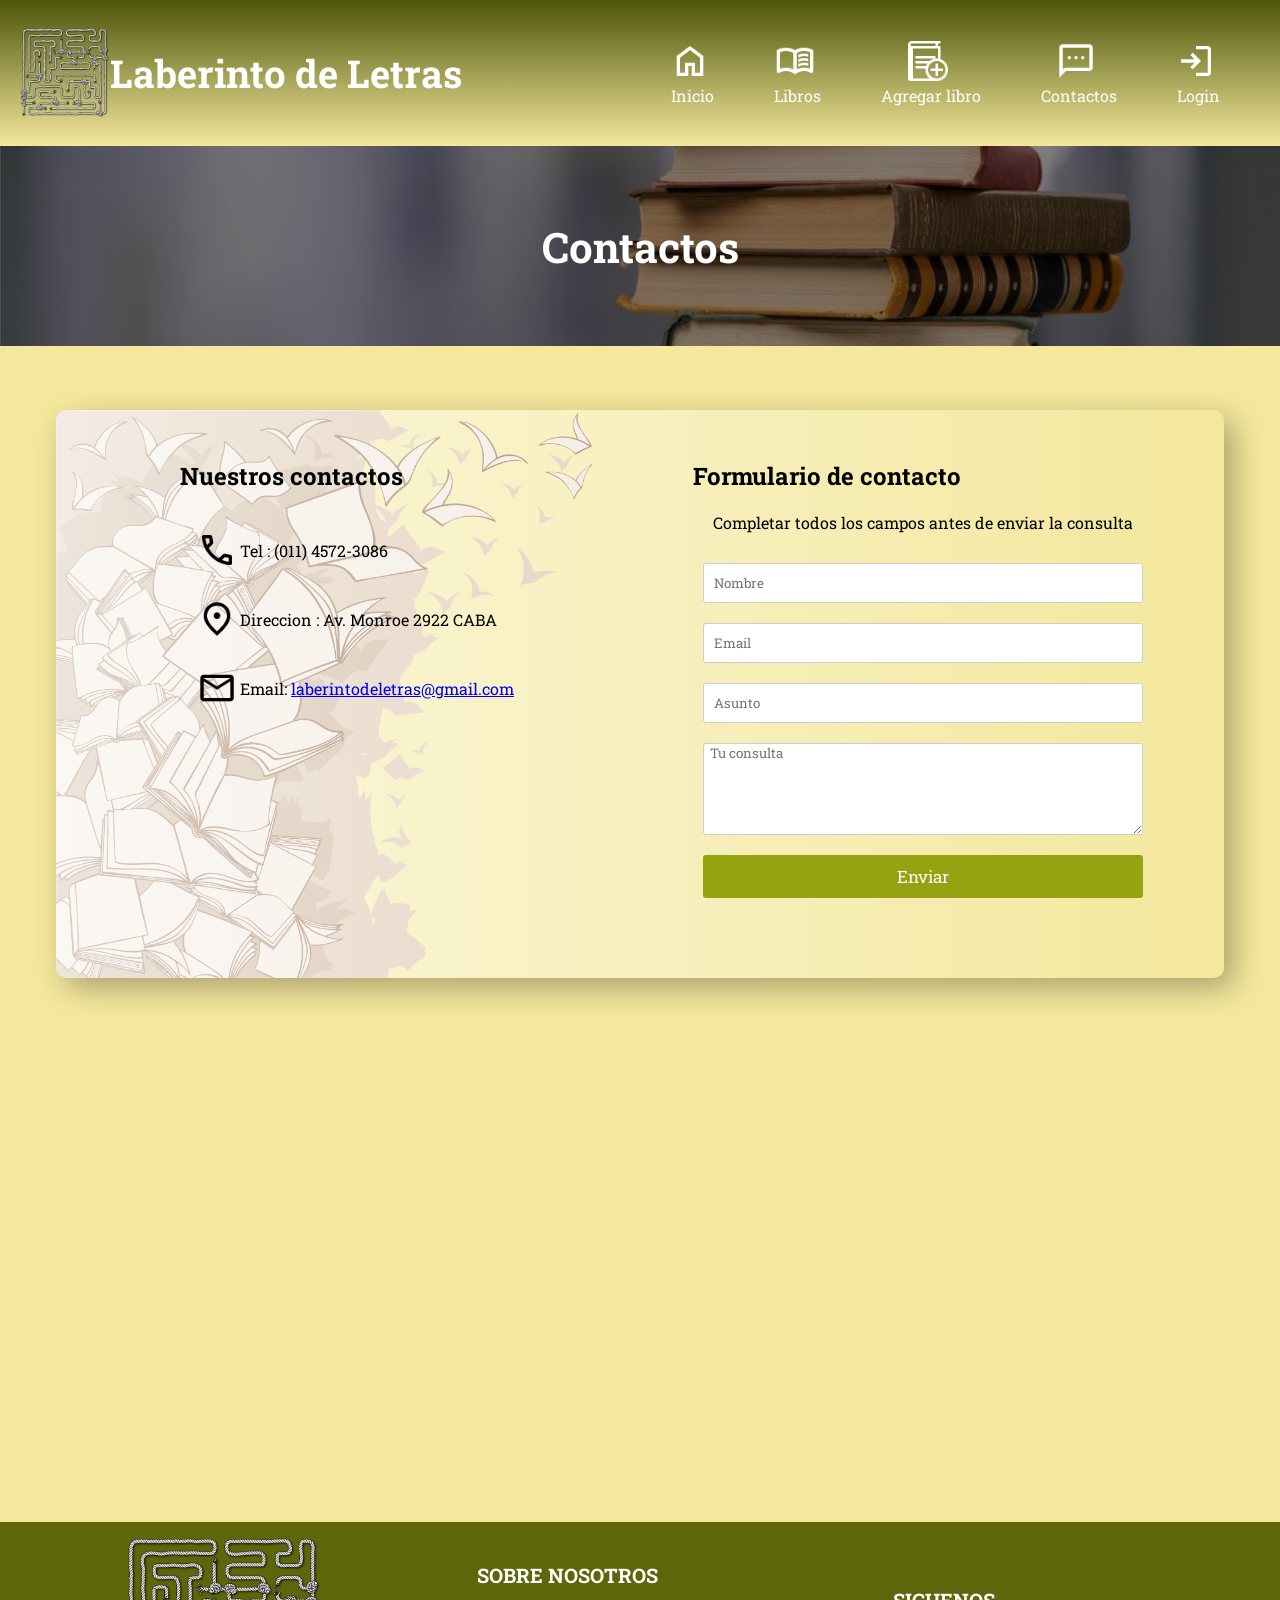
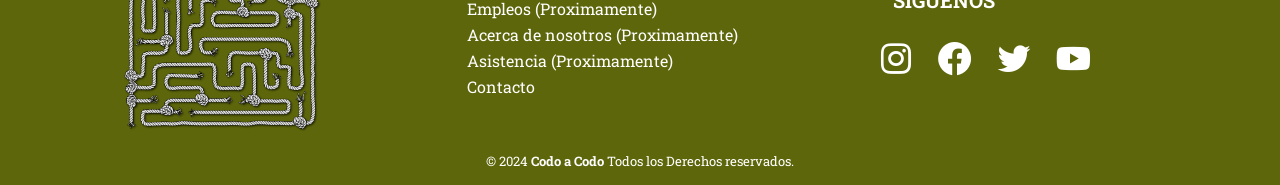
<file: templates/contactos.html>
<!DOCTYPE html>
<html lang="en">

<head>
    <meta charset="UTF-8">
    <meta name="viewport" content="width=device-width, initial-scale=1.0">
    <link rel="stylesheet" href="../Static/css/styles.css">
    <link href='https://unpkg.com/boxicons@2.1.4/css/boxicons.min.css' rel='stylesheet'>
    <link rel="shortcut icon" href="../Static/Imagenes/favicon.png" type="image/x-icon">
    <title>Contactos</title>
</head>

<body>
    <header class="header">
        <a class="logo" href="../index.html"> <img src="../Static/Imagenes/lab1.png" alt="logo-laberinto">
            <h1 class="titulo">Laberinto de Letras</h1>
        </a>

        <div class="hamburger">
            <span class="lines"></span>
            <span class="lines"></span>
            <span class="lines"></span>
        </div>
        <nav class="navegacion">
            <ul id="nav-links" class="header-nav">
                <li><a href="../index.html" class="links" onmouseover="activarAnimacion(event)"
                        onmouseleave="detenerAnimacion(event)"><img src="../Static/Imagenes/Icons/Home.png" alt="Home"
                            class="icono">Inicio</a></li>
                <li><a href="#" class="links" onmouseover="activarAnimacion(event)"
                        onmouseleave="detenerAnimacion(event)"><img src="../Static/Imagenes/Icons/Book.png" alt="Book"
                            class="icono">Libros</a>
                    <ul class="sub-menu">
                        <li> <a href="./ciencia-ficcion.html" class="links"> Ciencia ficción </a></li>
                        <li> <a href="./fantasia.html" class="links"> Fantasía </a></li>
                        <li> <a href="./ficcion.html" class="links"> Ficción literaria </a></li>
                        <li> <a href="./misterio.html" class="links"> Misterio </a></li>
                        <li> <a href="./romantico.html" class="links"> Romántico </a></li>
                    </ul>
                </li>
                <li>
                    <a href="./agregar-libros.html" class="links" onmouseover="activarAnimacion(event)"
                        onmouseleave="detenerAnimacion(event)"><img src="../Static/Imagenes/Icons/add_book.png"
                            alt="agregar libro" class="icono" style="filter: invert(1);">Agregar libro</a>
                </li>
                <li><a href="./contactos.html" class="links" onmouseover="activarAnimacion(event)"
                        onmouseleave="detenerAnimacion(event)"><img src="../Static/Imagenes/Icons/Contact.png"
                            alt="Contact" class="icono">Contactos</a></li>
                <li><a href="./login.html" class="links" onmouseover="activarAnimacion(event)"
                        onmouseleave="detenerAnimacion(event)"><img src="../Static/Imagenes/Icons/Login.png" alt="Login"
                            class="icono">Login</a></li>
            </ul>
        </nav>
    </header>

    <main>
        <section class="pagina-contacto">
            <div class="wrap-pagina-contacto">
                <h2>Contactos</h2>
            </div>
        </section>

        <section class="section">
            <div class="wrap-two-column">
                <div class="column-half-1">
                    <h2>Nuestros contactos</h2>
                    <p><img src="../Static/Imagenes/Icons/Phone.png" alt="Phone" class="icono">Tel : (011) 4572-3086</p>
                    <p><img src="../Static/Imagenes/Icons/Location.png" alt="Location" class="icono">Direccion : Av.
                        Monroe 2922 CABA</p>
                    <p><img src="../Static/Imagenes/Icons/Mail.png" alt="Mail" class="icono">Email: <a
                            href="mailto:laberintodeletras@gmail.com">laberintodeletras@gmail.com</a></p>
                </div>
                <div class="column-half">
                    <h2>Formulario de contacto</h2>
                    <p>Completar todos los campos antes de enviar la consulta</p>
                    <form action="#" class="formulario-contacto">
                        <input type="text" placeholder="Nombre" id="contacto-nombre" required>
                        <span class="error-contacto" id="error-nombre"></span>
                        <input type="text" placeholder="Email" id="contacto-email" required>
                        <span class="error-contacto" id="error-email"></span>
                        <input type="text" placeholder="Asunto" id="contacto-asunto" required>
                        <span class="error-contacto" id="error-asunto"></span>
                        <textarea id="contacto-consulta" cols="30" rows="5" placeholder="  Tu consulta"
                            required></textarea>
                        <span class="error-contacto-textarea" id="error-consulta"></span>
                        <button type="button" class="contact-button">Enviar</button>
                    </form>
                </div>
            </div>
        </section>
        <div class="mapa-2">
            <iframe
                src="https://www.google.com/maps/embed?pb=!1m18!1m12!1m3!1d3285.6934774381075!2d-58.46739992565672!3d-34.56131555525764!2m3!1f0!2f0!3f0!3m2!1i1024!2i768!4f13.1!3m3!1m2!1s0x95bcb680769810bd%3A0x8fc95ffd92749078!2sLABERINTO!5e0!3m2!1ses!2sar!4v1715546753265!5m2!1ses!2sar"
                width="600" height="450" style="border:0;" allowfullscreen="" loading="lazy"
                referrerpolicy="no-referrer-when-downgrade"></iframe>
        </div>
    </main>

    <footer class="pie-pagina">
        <div class="grupo-1">
            <div class="box">
                <figure>
                    <a href="../index.html">
                        <img src="../Static/Imagenes/lab1.png" alt="logo-laberinto">
                    </a>
                </figure>
            </div>
            <div class="box">
                <h2>SOBRE NOSOTROS</h2>
                <ul>
                    <li><a href="#" class="message">Empleos (Proximamente)</a></li>
                    <li><a href="#" class="message">Acerca de nosotros (Proximamente)</a></li>
                    <li><a href="#" class="message">Asistencia (Proximamente)</a></li>
                    <li><a href="./contactos.html">Contacto</a></li>
                </ul>
            </div>
            <div class="box">
                <h2>SIGUENOS</h2>
                <div class="red-social">
                    <div class="iconos-redes">
                        <a class="message instagram" href="#" onmouseover="showPopup(event)"
                            onmouseleave="hidePopup(event)"><i class='bx bxl-instagram'></i>
                            <span class="popup-message">Función disponible próximamente</span></a>
                        <a class="message facebook" href="#" onmouseover="showPopup(event)"
                            onmouseleave="hidePopup(event)"><i class='bx bxl-facebook-circle'></i>
                            <span class="popup-message">Función disponible próximamente</span></a>
                        <a class="message twitter" href="#" onmouseover="showPopup(event)"
                            onmouseleave="hidePopup(event)"><i class='bx bxl-twitter'></i>
                            <span class="popup-message">Función disponible próximamente</span></a>
                        <a class="message youtube" href="#" onmouseover="showPopup(event)"
                            onmouseleave="hidePopup(event)"><i class='bx bxl-youtube'></i>
                            <span class="popup-message">Función disponible próximamente</span></a>
                    </div>
                </div>
            </div>
        </div>
        <div class="grupo-2">
            <p>&copy; 2024 <b>Codo a Codo</b> Todos los Derechos reservados.</p>
        </div>
    </footer>

    <script src="../Static/js/Animaciones.js"></script>
    <script src="../Static/js/Hamburguesa.js"></script>
    <script src="../Static/js/Contactos.js"></script>

</body>

</html>
</file>
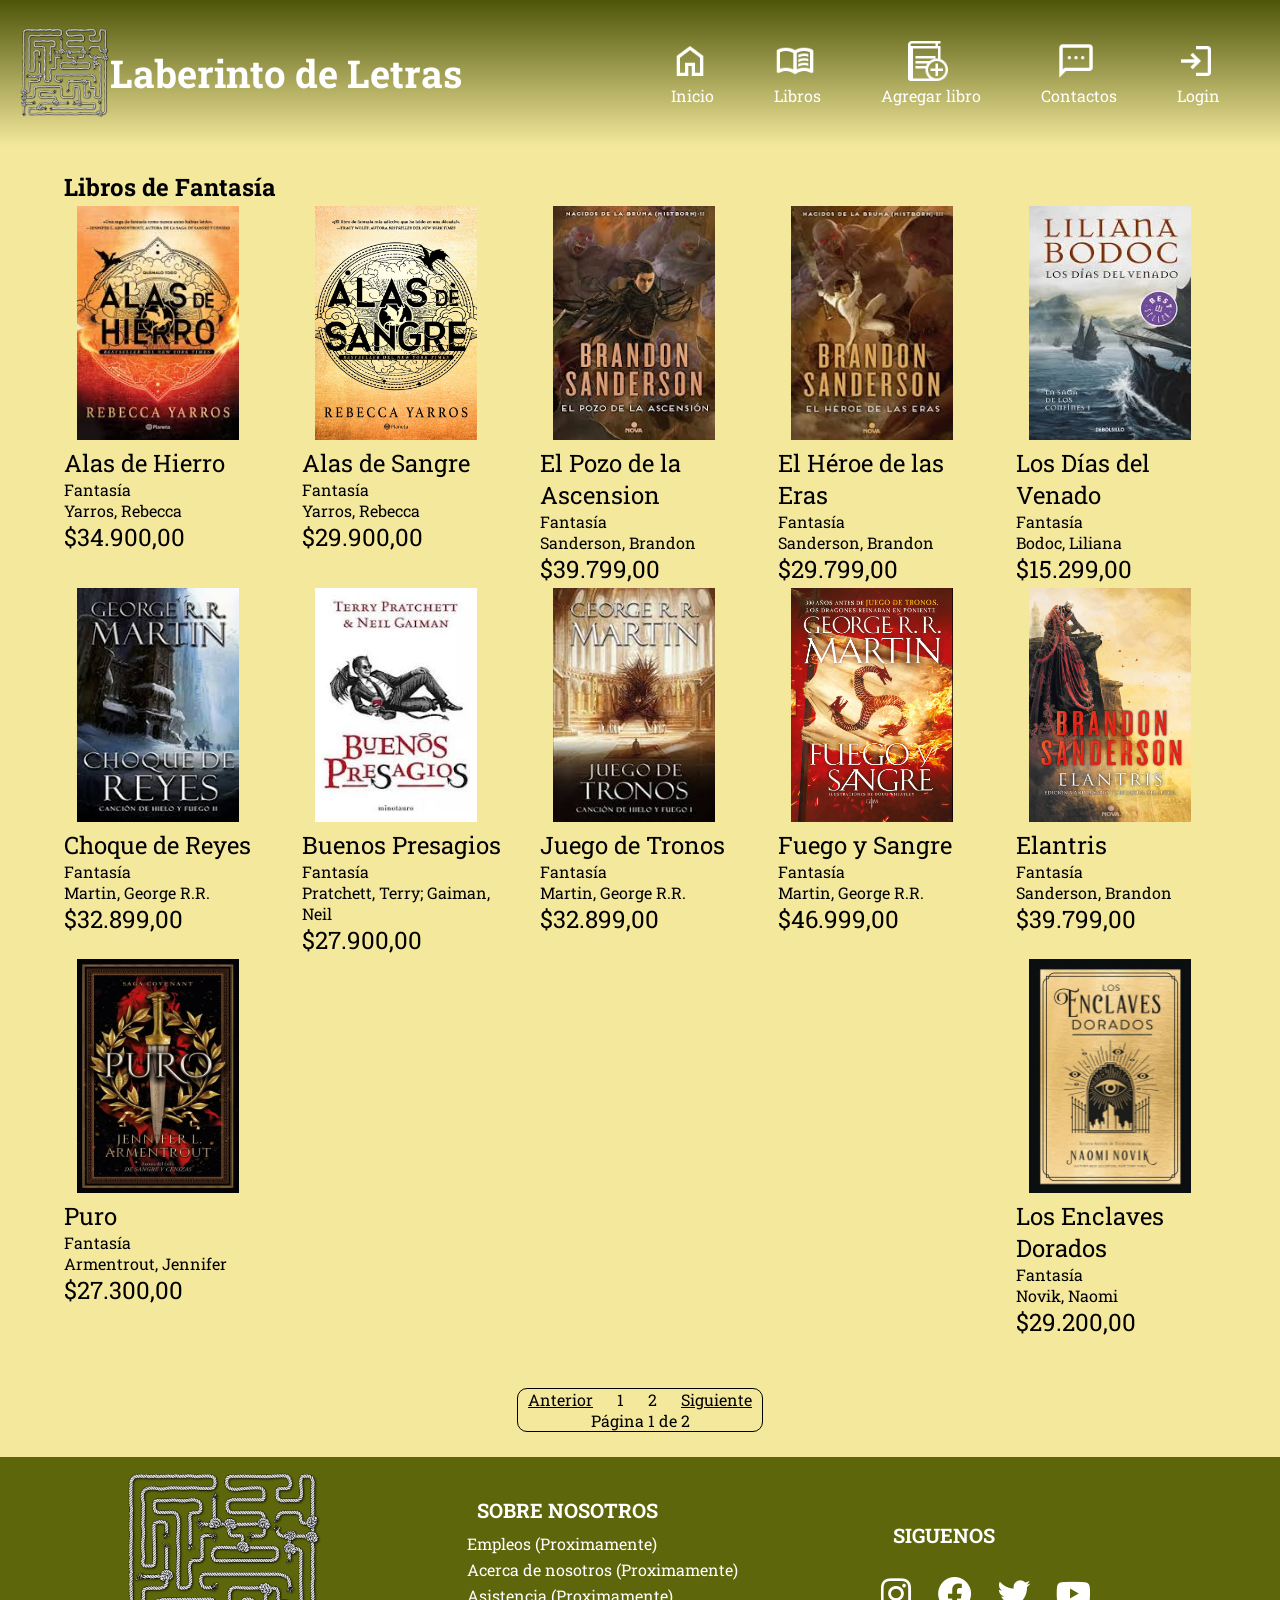
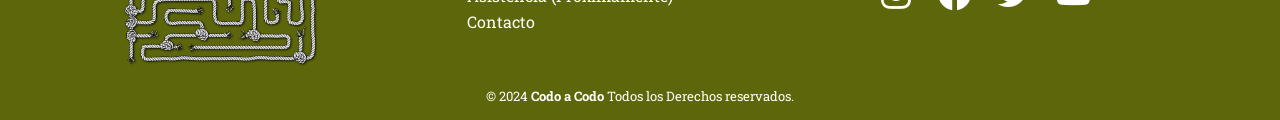
<file: templates/fantasia.html>
<!DOCTYPE html>
<html lang="en">

<head>
    <meta charset="UTF-8">
    <meta name="viewport" content="width=device-width, initial-scale=1.0">
    <title>Laberinto de Letras</title>
    <link href='https://unpkg.com/boxicons@2.1.4/css/boxicons.min.css' rel='stylesheet'>
    <link rel="stylesheet" href="../Static/css/styles.css">
    <link rel="shortcut icon" href="../Static/Imagenes/favicon.png" type="image/x-icon">
</head>

<body>
    <header class="header">
        <a class="logo" href="../index.html"> <img src="../Static/Imagenes/lab1.png" alt="logo-laberinto">
            <h1 class="titulo">Laberinto de Letras</h1>
        </a>

        <div class="hamburger">
            <span class="lines"></span>
            <span class="lines"></span>
            <span class="lines"></span>
        </div>
        <nav class="navegacion">
            <ul id="nav-links" class="header-nav">
                <li><a href="../index.html" class="links" onmouseover="activarAnimacion(event)"
                        onmouseleave="detenerAnimacion(event)"><img src="../Static/Imagenes/Icons/Home.png" alt="Home"
                            class="icono">Inicio</a></li>
                <li><a href="#" class="links" onmouseover="activarAnimacion(event)"
                        onmouseleave="detenerAnimacion(event)"><img src="../Static/Imagenes/Icons/Book.png" alt="Book"
                            class="icono">Libros</a>
                    <ul class="sub-menu">
                        <li> <a href="./ciencia-ficcion.html" class="links"> Ciencia ficción </a></li>
                        <li> <a href="./fantasia.html" class="links"> Fantasía </a></li>
                        <li> <a href="./ficcion.html" class="links"> Ficción literaria </a></li>
                        <li> <a href="./misterio.html" class="links"> Misterio </a></li>
                        <li> <a href="./romantico.html" class="links"> Romántico </a></li>
                    </ul>
                </li>
                <li>
                    <a href="./agregar-libros.html" class="links" onmouseover="activarAnimacion(event)"
                        onmouseleave="detenerAnimacion(event)"><img src="../Static/Imagenes/Icons/add_book.png"
                            alt="agregar libro" class="icono" style="filter: invert(1);">Agregar libro</a>
                </li>
                <li><a href="./contactos.html" class="links" onmouseover="activarAnimacion(event)"
                        onmouseleave="detenerAnimacion(event)"><img src="../Static/Imagenes/Icons/Contact.png"
                            alt="Contact" class="icono">Contactos</a></li>
                <li><a href="./login.html" class="links" onmouseover="activarAnimacion(event)"
                        onmouseleave="detenerAnimacion(event)"><img src="../Static/Imagenes/Icons/Login.png" alt="Login"
                            class="icono">Login</a></li>
            </ul>
        </nav>
    </header>
    <main>
        <div class="main-container">
            <section id="libros-genero">
                <div class="titulo-genero">
                    <h2>Libros de Fantasía</h2>
                </div>
                <div id="contenedor-libros">
                    <div class="libros">
                        <a href="./Libros/en-agosto-nos-vemos.html" class="portada-libro"><img
                                src="../Static/Imagenes/Portadas/alas-de-hierro.jpg" alt="Alas de Hierro"></a>

                        <div class="detalles-libro">
                            <p class="titulo-libro"><a href="./Libros/en-agosto-nos-vemos.html"><span>Alas de
                                        Hierro</span></a></p>
                            <p class="genero-libro">Fantasía</p>
                            <p class="autor">Yarros, Rebecca</p>
                            <p class="precio">$34.900,00</p>
                        </div>
                    </div>
                    <div class="libros">
                        <a href="./Libros/en-agosto-nos-vemos.html" class="portada-libro"><img
                                src="../Static/Imagenes/Portadas/alas-de-sangre.jpg" alt="Alas de Sangre"></a>

                        <div class="detalles-libro">
                            <p class="titulo-libro"><a href="./Libros/en-agosto-nos-vemos.html"><span>Alas de
                                        Sangre</span></a></p>
                            <p class="genero-libro">Fantasía</p>
                            <p class="autor">Yarros, Rebecca</p>
                            <p class="precio">$29.900,00</p>
                        </div>
                    </div>
                    <div class="libros">
                        <a href="./Libros/en-agosto-nos-vemos.html" class="portada-libro"><img
                                src="../Static/Imagenes/Portadas/el-pozo-de-la-ascension.jpg"
                                alt="El Pozo de la Ascension"></a>
                        <div class="detalles-libro">
                            <p class="titulo-libro"><a href="./Libros/en-agosto-nos-vemos.html"><span>El Pozo de la
                                        Ascension</span></a></p>
                            <p class="genero-libro">Fantasía</p>
                            <p class="autor">Sanderson, Brandon</p>
                            <p class="precio">$39.799,00</p>
                        </div>
                    </div>
                    <div class="libros">
                        <a href="./Libros/en-agosto-nos-vemos.html" class="portada-libro"><img
                                src="../Static/Imagenes/Portadas/el-heroe-de-las-eras.jpg"
                                alt="El Heroe De las Eras"></a>

                        <div class="detalles-libro">
                            <p class="titulo-libro"><a href="./Libros/en-agosto-nos-vemos.html"><span>El Héroe de las
                                        Eras</span></a></p>
                            <p class="genero-libro">Fantasía</p>
                            <p class="autor">Sanderson, Brandon</p>
                            <p class="precio">$29.799,00</p>
                        </div>
                    </div>
                    <div class="libros">
                        <a href="./Libros/en-agosto-nos-vemos.html" class="portada-libro"><img
                                src="../Static/Imagenes/Portadas/los-dias-del-venado.jpg" alt="Los Dias Del Venado"></a>

                        <div class="detalles-libro">
                            <p class="titulo-libro"><a href="./Libros/en-agosto-nos-vemos.html"><span>Los Días del
                                        Venado</span></a></p>
                            <p class="genero-libro">Fantasía</p>
                            <p class="autor">Bodoc, Liliana</p>
                            <p class="precio">$15.299,00</p>
                        </div>
                    </div>
                    <div class="libros">
                        <a href="./Libros/en-agosto-nos-vemos.html" class="portada-libro"><img
                                src="../Static/Imagenes/Portadas/choque-de-reyes.jpg" alt="Choque de Reyes"></a>

                        <div class="detalles-libro">
                            <p class="titulo-libro"><a href="./Libros/en-agosto-nos-vemos.html"><span>Choque de
                                        Reyes</span></a></p>
                            <p class="genero-libro">Fantasía</p>
                            <p class="autor">Martin, George R.R.</p>
                            <p class="precio">$32.899,00 </p>
                        </div>
                    </div>
                    <div class="libros">
                        <a href="./Libros/en-agosto-nos-vemos.html" class="portada-libro"><img
                                src="../Static/Imagenes/Portadas/buenos-presagios.jpg" alt="Buenos Presagios"></a>

                        <div class="detalles-libro">
                            <p class="titulo-libro"><a href="./Libros/en-agosto-nos-vemos.html"><span>Buenos
                                        Presagios</span></a></p>
                            <p class="genero-libro">Fantasía</p>
                            <p class="autor">Pratchett, Terry; Gaiman, Neil</p>
                            <p class="precio">$27.900,00</p>
                        </div>
                    </div>
                    <div class="libros">
                        <a href="./Libros/en-agosto-nos-vemos.html" class="portada-libro"><img
                                src="../Static/Imagenes/Portadas/juego-de-tronos.jpg" alt="Juego de Tronos"></a>

                        <div class="detalles-libro">
                            <p class="titulo-libro"><a href="./Libros/en-agosto-nos-vemos.html"><span>Juego de
                                        Tronos</span></a></p>
                            <p class="genero-libro">Fantasía</p>
                            <p class="autor">Martin, George R.R.</p>
                            <p class="precio">$32.899,00</p>
                        </div>
                    </div>
                    <div class="libros">
                        <a href="./Libros/en-agosto-nos-vemos.html" class="portada-libro"><img
                                src="../Static/Imagenes/Portadas/fuego-y-sangre.jpeg" alt=""></a>


                        <div class="detalles-libro">
                            <p class="titulo-libro"><a href="./Libros/en-agosto-nos-vemos.html"><span>Fuego y
                                        Sangre</span></a></p>
                            <p class="genero-libro">Fantasía</p>
                            <p class="autor">Martin, George R.R.</p>
                            <p class="precio">$46.999,00</p>
                        </div>
                    </div>
                    <div class="libros">
                        <a href="./Libros/en-agosto-nos-vemos.html" class="portada-libro"><img
                                src="../Static/Imagenes/Portadas/elantris.jpg" alt="Elantris"></a>

                        <div class="detalles-libro">
                            <p class="titulo-libro"><a
                                    href="./Libros/en-agosto-nos-vemos.html"><span>Elantris</span></a></p>
                            <p class="genero-libro">Fantasía</p>
                            <p class="autor">Sanderson, Brandon</p>
                            <p class="precio">$39.799,00</p>
                        </div>
                    </div>
                    <div class="libros">
                        <a href="./Libros/en-agosto-nos-vemos.html" class="portada-libro"><img
                                src="../Static/Imagenes/Portadas/puro.jpg" alt="Puro"></a>

                        <div class="detalles-libro">
                            <p class="titulo-libro"><a href="./Libros/en-agosto-nos-vemos.html"><span>Puro</span></a>
                            </p>
                            <p class="genero-libro">Fantasía</p>
                            <p class="autor">Armentrout, Jennifer</p>
                            <p class="precio">$27.300,00</p>
                        </div>
                    </div>


                    <div class="libros">
                        <a href="./Libros/en-agosto-nos-vemos.html" class="portada-libro"><img
                                src="../Static/Imagenes/Portadas/los-enclaves-dorados.jpg"
                                alt="Los Enclaves Dorados"></a>


                        <div class="detalles-libro">
                            <p class="titulo-libro"><a href="./Libros/en-agosto-nos-vemos.html"><span>Los Enclaves
                                        Dorados</span></a></p>
                            <p class="genero-libro">Fantasía</p>
                            <p class="autor">Novik, Naomi</p>
                            <p class="precio">$29.200,00</p>
                        </div>
                    </div>
                    <div class="libros">
                        <a href="./Libros/en-agosto-nos-vemos.html" class="portada-libro"><img
                                src="../Static/Imagenes/Portadas/tormenta-de-espadas.jpg" alt="Tormenta de Espadas"></a>


                        <div class="detalles-libro">
                            <p class="titulo-libro"><a href="./Libros/en-agosto-nos-vemos.html"><span>Tormenta de
                                        Espadas</span></a></p>
                            <p class="genero-libro">Fantasía</p>
                            <p class="autor">Martin, George, R.R.</p>
                            <p class="precio">$32.899,00</p>
                        </div>
                    </div>
                    <div class="libros">
                        <a href="./Libros/en-agosto-nos-vemos.html" class="portada-libro"><img
                                src="../Static/Imagenes/Portadas/el-camino-de-los-reyes.JPG"
                                alt="El Camino de los Reyes"></a>


                        <div class="detalles-libro">
                            <p class="titulo-libro"><a href="./Libros/en-agosto-nos-vemos.html"><span>El Camino de los
                                        Reyes</span></a></p>
                            <p class="genero-libro">Fantasía</p>
                            <p class="autor">Sanderson, Brandon</p>
                            <p class="precio">$46.999,00</p>
                        </div>
                    </div>
                    <div class="libros">
                        <a href="./Libros/en-agosto-nos-vemos.html" class="portada-libro"><img
                                src="../Static/Imagenes/Portadas/los-fragiles-hilos-del-poder.jpg"
                                alt="Los Fragiles Hilos del Poder" width="168" height="240"></a>

                        <div class="detalles-libro">
                            <p class="titulo-libro"><a href="./Libros/en-agosto-nos-vemos.html"><span>Los Fragiles Hilos
                                        del Poder</span></a></p>
                            <p class="genero-libro">Fantasía</p>
                            <p class="autor">Schwab, V.E.</p>
                            <p class="precio">$39.400,00</p>
                        </div>
                    </div>
                    <div class="libros">
                        <a href="./Libros/en-agosto-nos-vemos.html" class="portada-libro"><img
                                src="../Static/Imagenes/Portadas/festin-de-cuervos.jpg" alt="Festin de Cuervos"></a>

                        <div class="detalles-libro">
                            <p class="titulo-libro"><a href="./Libros/en-agosto-nos-vemos.html"><span>Festín de
                                        Cuervos</span></a></p>
                            <p class="genero-libro">Fantasía</p>
                            <p class="autor">Martin, George R.R.</p>
                            <p class="precio">$32.899,00</p>
                        </div>
                    </div>
                    <div class="libros">
                        <a href="./Libros/en-agosto-nos-vemos.html" class="portada-libro"><img
                                src="../Static/Imagenes/Portadas/danza-de-dragones.jpg" alt="Danza de Dragones"></a>

                        <div class="detalles-libro">
                            <p class="titulo-libro"><a href="./Libros/en-agosto-nos-vemos.html"><span>Danza de
                                        Dragones</span></a></p>
                            <p class="genero-libro">Fantasía</p>
                            <p class="autor">Martin, George R.R.</p>
                            <p class="precio">$32.899,00</p>
                        </div>
                    </div>
                    <div class="libros">
                        <a href="./Libros/en-agosto-nos-vemos.html" class="portada-libro"><img
                                src="../Static/Imagenes/Portadas/trenza-del-mar-esmeralda.jpg"
                                alt="Trenza del Mar Esmeralda"></a>


                        <div class="detalles-libro">
                            <p class="titulo-libro"><a href="./Libros/en-agosto-nos-vemos.html"><span>Trenza del Mar
                                        Esmeralda</span></a></p>
                            <p class="genero-libro">Fantasía</p>
                            <p class="autor">Sanderson, Brandon</p>
                            <p class="precio">$29.299,00</p>
                        </div>
                    </div>
                    <div class="libros">
                        <a href="./Libros/en-agosto-nos-vemos.html" class="portada-libro"><img
                                src="../Static/Imagenes/Portadas/arcanum-ilimitado.webp" alt="Arcanum Ilimitado"></a>

                        <div class="detalles-libro">
                            <p class="titulo-libro"><a href="./Libros/en-agosto-nos-vemos.html"><span>Arcanum
                                        Ilimitado</span></a></p>
                            <p class="genero-libro">Fantasía</p>
                            <p class="autor">Sanderson, Brandon</p>
                            <p class="precio">$39.799,00</p>
                        </div>
                    </div>
                    <div class="libros">
                        <a href="./Libros/en-agosto-nos-vemos.html" class="portada-libro"><img
                                src="../Static/Imagenes/Portadas/esquirla-del-amanecer.jpg"
                                alt="Esquirla del Amanecer"></a>


                        <div class="detalles-libro">
                            <p class="titulo-libro"><a href="./Libros/en-agosto-nos-vemos.html">
                                    <span>Esquirla del Amanecer</span></a></p>
                            <p class="genero-libro">Fantasía</p>
                            <p class="autor">Sanderson, Brandon</p>
                            <p class="precio">$21.499,00</p>
                        </div>
                    </div>
                    <div class="libros">
                        <a href="./Libros/en-agosto-nos-vemos.html" class="portada-libro"><img
                                src="../Static/Imagenes/Portadas/las-cronicas-del-mundo.jpg"
                                alt="Las Crónicas del Mundo"></a>

                        <div class="detalles-libro">
                            <p class="titulo-libro"><a href="./Libros/en-agosto-nos-vemos.html"><span>Las Cronicas del
                                        Mundo</span></a></p>
                            <p class="genero-libro">Fantasía</p>
                            <p class="autor">Bodoc, Liliana</p>
                            <p class="precio">$26.299,00</p>
                        </div>
                    </div>
                    <div class="libros">
                        <a href="./Libros/en-agosto-nos-vemos.html" class="portada-libro"><img
                                src="../Static/Imagenes/Portadas/casa-de-tierra-y-sangre.jpg"
                                alt="Casa de Tierra y Sangre"></a>


                        <div class="detalles-libro">
                            <p class="titulo-libro"><a href="./Libros/en-agosto-nos-vemos.html"><span>Casa de Tierra y
                                        Sangre</span></a></p>
                            <p class="genero-libro">Fantasía</p>
                            <p class="autor">Maas, Sarah J.</p>
                            <p class="precio">$43.399,00</p>
                        </div>
                    </div>
                    <div class="libros">
                        <a href="./Libros/en-agosto-nos-vemos.html" class="portada-libro"><img
                                src="../Static/Imagenes/Portadas/los-dias-del-fuego.jpg" alt="Los Dias del Fuego"></a>

                        <div class="detalles-libro">
                            <p class="titulo-libro"><a href="./Libros/en-agosto-nos-vemos.html"><span>Los Dias del
                                        Fuego</span></a></p>
                            <p class="genero-libro">Fantasía</p>
                            <p class="autor">Bodoc, Liliana</p>
                            <p class="precio">$20.799,00</p>
                        </div>
                    </div>
                    <div class="libros">
                        <a href="./Libros/en-agosto-nos-vemos.html" class="portada-libro"><img
                                src="../Static/Imagenes/Portadas/los-dias-de-la-sombra.jpg"
                                alt="Los Dias de la Sombra"></a>


                        <div class="detalles-libro">
                            <p class="titulo-libro"><a href="./Libros/en-agosto-nos-vemos.html"><span>Los Días de la
                                        Sombra</span></a></p>
                            <p class="genero-libro">Fantasía</p>
                            <p class="autor">Bodoc, Liliana</p>
                            <p class="precio">$15.299,00</p>
                        </div>
                    </div>
                </div>
            </section>
            <div class="pagination" id="pagination">
                <a href="#" id="prev" class="page-ctrl">Anterior</a>
                <a href="#" class="page-link" data-page="1">1</a>
                <a href="#" class="page-link" data-page="2">2</a>
                <a href="#" id="next" class="page-ctrl">Siguiente</a>
                <p id="page-numbers"> </p>
            </div>

        </div>
    </main>
    <footer class="pie-pagina">
        <div class="grupo-1">
            <div class="box">
                <figure>
                    <a href="../index.html">
                        <img src="../Static/Imagenes/lab1.png" alt="logo-laberinto">
                    </a>
                </figure>
            </div>
            <div class="box">
                <h2>SOBRE NOSOTROS</h2>
                <ul>
                    <li><a href="#" class="message">Empleos (Proximamente)</a></li>
                    <li><a href="#" class="message">Acerca de nosotros (Proximamente)</a></li>
                    <li><a href="#" class="message">Asistencia (Proximamente)</a></li>
                    <li><a href="./contactos.html">Contacto</a></li>
                </ul>
            </div>
            <div class="box">
                <h2>SIGUENOS</h2>
                <div class="red-social">
                    <div class="iconos-redes">
                        <a class="message instagram" href="#" onmouseover="showPopup(event)"
                            onmouseleave="hidePopup(event)"><i class='bx bxl-instagram'></i>
                            <span class="popup-message">Función disponible próximamente</span></a>
                        <a class="message facebook" href="#" onmouseover="showPopup(event)"
                            onmouseleave="hidePopup(event)"><i class='bx bxl-facebook-circle'></i>
                            <span class="popup-message">Función disponible próximamente</span></a>
                        <a class="message twitter" href="#" onmouseover="showPopup(event)"
                            onmouseleave="hidePopup(event)"><i class='bx bxl-twitter'></i>
                            <span class="popup-message">Función disponible próximamente</span></a>
                        <a class="message youtube" href="#" onmouseover="showPopup(event)"
                            onmouseleave="hidePopup(event)"><i class='bx bxl-youtube'></i>
                            <span class="popup-message">Función disponible próximamente</span></a>
                    </div>
                </div>
            </div>
        </div>
        <div class="grupo-2">
            <p>&copy; 2024 <b>Codo a Codo</b> Todos los Derechos reservados.</p>
        </div>
    </footer>

    <script src="../Static/js/Animaciones.js"></script>
    <script src="../Static/js/Hamburguesa.js"></script>
    <script src="../Static/js/pagination.js"></script>

</body>

</html>
</file>
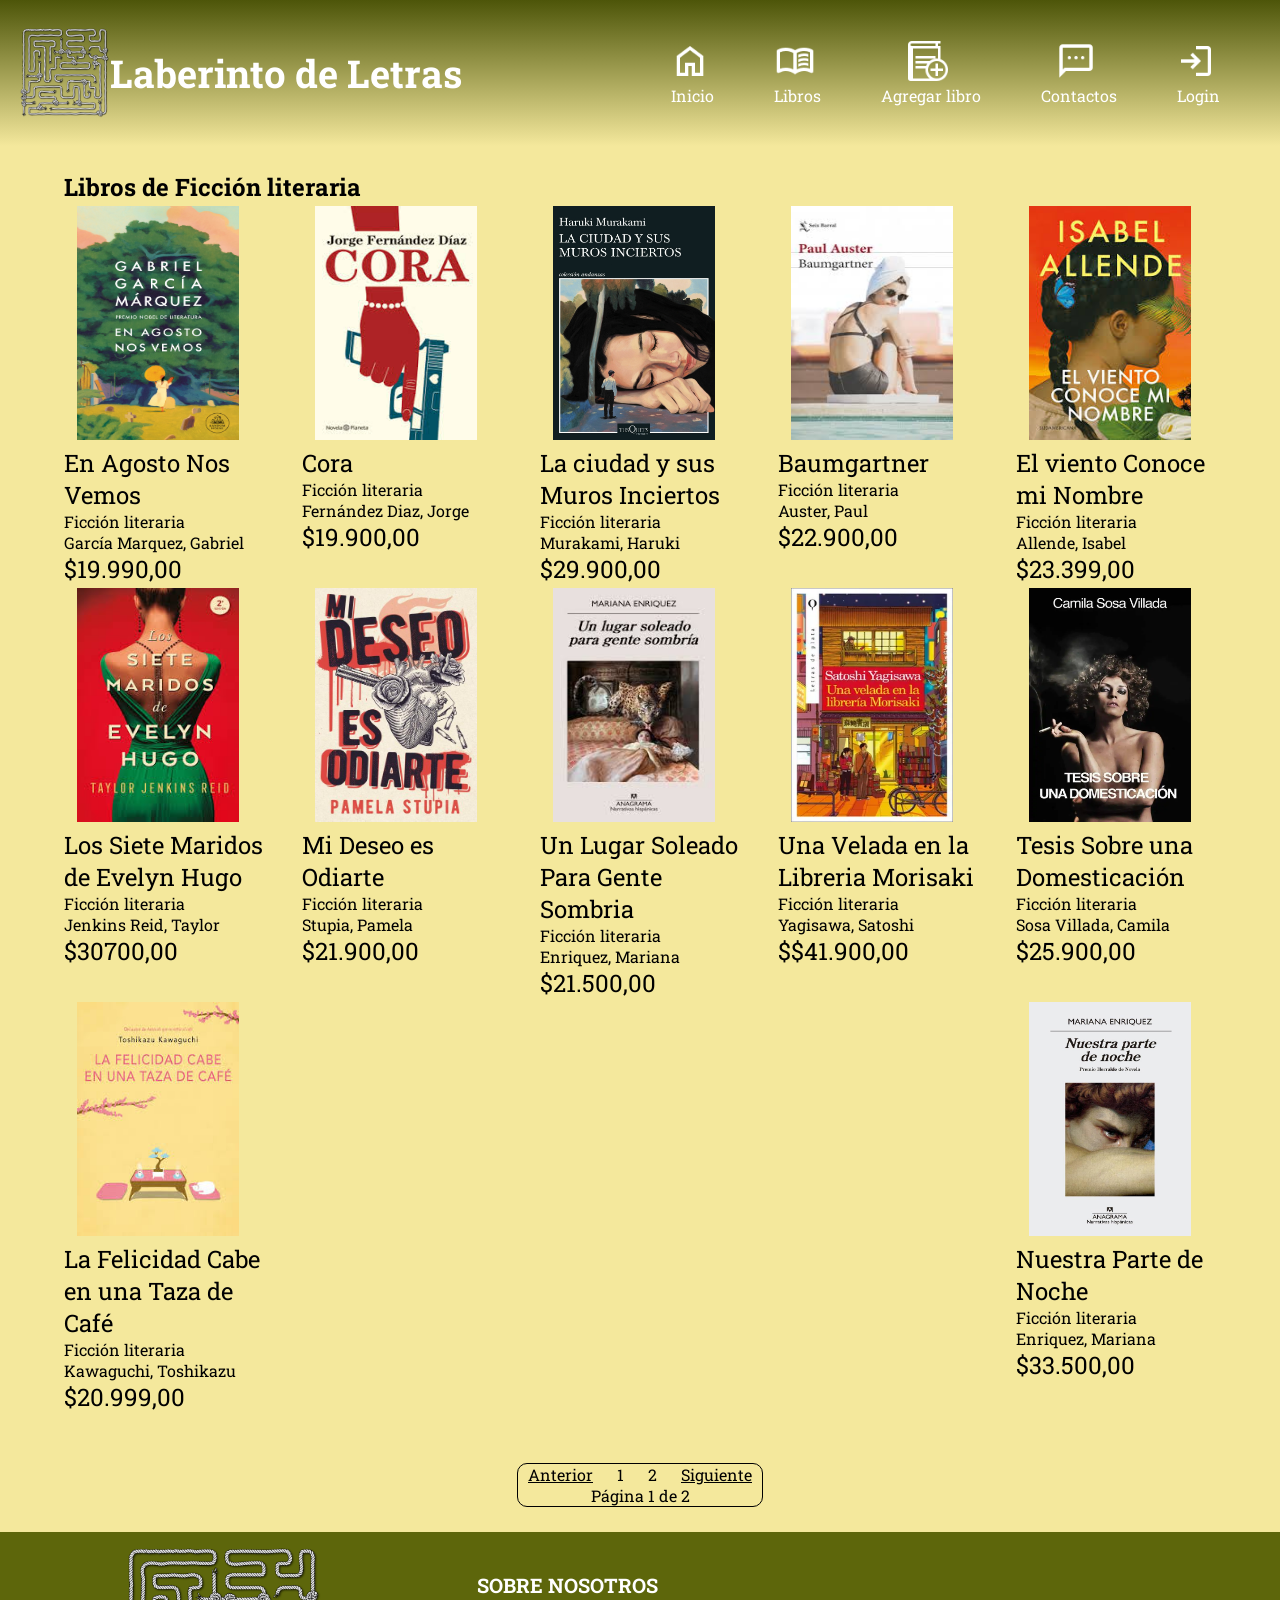
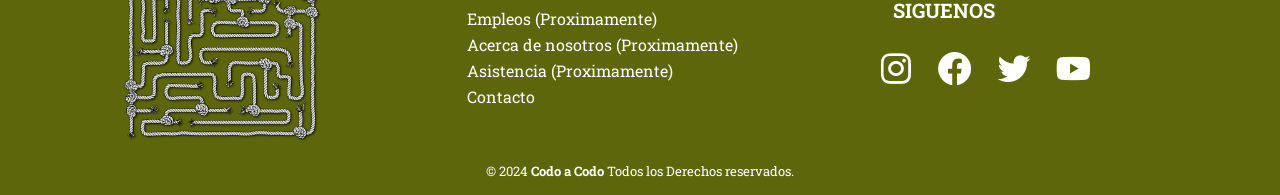
<file: templates/ficcion.html>
<!DOCTYPE html>
<html lang="en">

<head>
    <meta charset="UTF-8">
    <meta name="viewport" content="width=device-width, initial-scale=1.0">
    <title>Laberinto de Letras</title>
    <link href='https://unpkg.com/boxicons@2.1.4/css/boxicons.min.css' rel='stylesheet'>
    <link rel="stylesheet" href="../Static/css/styles.css">
    <link rel="shortcut icon" href="../Static/Imagenes/favicon.png" type="image/x-icon">
</head>

<body>
    <header class="header">
        <a class="logo" href="../index.html"> <img src="../Static/Imagenes/lab1.png" alt="logo-laberinto">
            <h1 class="titulo">Laberinto de Letras</h1>
        </a>

        <div class="hamburger">
            <span class="lines"></span>
            <span class="lines"></span>
            <span class="lines"></span>
        </div>
        <nav class="navegacion">
            <ul id="nav-links" class="header-nav">
                <li><a href="../index.html" class="links" onmouseover="activarAnimacion(event)"
                        onmouseleave="detenerAnimacion(event)"><img src="../Static/Imagenes/Icons/Home.png" alt="Home"
                            class="icono">Inicio</a></li>
                <li><a href="#" class="links" onmouseover="activarAnimacion(event)"
                        onmouseleave="detenerAnimacion(event)"><img src="../Static/Imagenes/Icons/Book.png" alt="Book"
                            class="icono">Libros</a>
                    <ul class="sub-menu">
                        <li> <a href="./ciencia-ficcion.html" class="links"> Ciencia ficción </a></li>
                        <li> <a href="./fantasia.html" class="links"> Fantasía </a></li>
                        <li> <a href="./ficcion.html" class="links"> Ficción literaria </a></li>
                        <li> <a href="./misterio.html" class="links"> Misterio </a></li>
                        <li> <a href="./romantico.html" class="links"> Romántico </a></li>
                    </ul>
                </li>
                <li>
                    <a href="./agregar-libros.html" class="links" onmouseover="activarAnimacion(event)"
                        onmouseleave="detenerAnimacion(event)"><img src="../Static/Imagenes/Icons/add_book.png"
                            alt="agregar libro" class="icono" style="filter: invert(1);">Agregar libro</a>
                </li>
                <li><a href="./contactos.html" class="links" onmouseover="activarAnimacion(event)"
                        onmouseleave="detenerAnimacion(event)"><img src="../Static/Imagenes/Icons/Contact.png"
                            alt="Contact" class="icono">Contactos</a></li>
                <li><a href="./login.html" class="links" onmouseover="activarAnimacion(event)"
                        onmouseleave="detenerAnimacion(event)"><img src="../Static/Imagenes/Icons/Login.png" alt="Login"
                            class="icono">Login</a></li>
            </ul>
        </nav>
    </header>
    <main>
        <div class="main-container">
            <section id="libros-genero">
                <div class="titulo-genero">
                    <h2>Libros de Ficción literaria</h2>
                </div>
                <div id="contenedor-libros">
                    <div class="libros">
                        <a href="./Libros/en-agosto-nos-vemos.html" class="portada-libro"><img
                                src="../Static/Imagenes/Portadas/en-agosto-nos-vemos.jpg" alt="En agosto Nos Vemos"
                                width="100" height="400"></a>
                        <div class="detalles-libro">
                            <p class="titulo-libro"><a href="./Libros/en-agosto-nos-vemos.html"><span>En
                                        Agosto Nos
                                        Vemos</span></a></p>
                            <p class="genero-libro-libro">Ficción literaria</p>
                            <p class="autor">García Marquez, Gabriel</p>
                            <p class="precio">$19.990,00</p>
                        </div>
                    </div>
                    <div class="libros">
                        <a href="./Libros/en-agosto-nos-vemos.html" class="portada-libro"><img
                                src="../Static/Imagenes/Portadas/cora.jpg" alt="En agosto Nos Vemos" width="100"
                                height="200"></a>
                        <div class="detalles-libro">
                            <p class="titulo-libro"><a href="./Libros/en-agosto-nos-vemos.html"><span>Cora</span></a>
                            </p>
                            <p class="genero-libro-libro">Ficción literaria</p>
                            <p class="autor">Fernández Diaz, Jorge</p>
                            <p class="precio">$19.900,00</p>
                        </div>
                    </div>
                    <div class="libros">
                        <a href="./Libros/en-agosto-nos-vemos.html" class="portada-libro"><img
                                src="../Static/Imagenes/Portadas/la-ciudad-y-sus-muros-inciertos.jpg"
                                alt="La ciudad y sus muros inciertos" width="100" height="200"></a>
                        <div class="detalles-libro">
                            <p class="titulo-libro"><a href="./Libros/en-agosto-nos-vemos.html"><span>La ciudad y
                                        sus Muros Inciertos</span></a></p>
                            <p class="genero-libro-libro">Ficción literaria</p>
                            <p class="autor">Murakami, Haruki</p>
                            <p class="precio">$29.900,00</p>
                        </div>
                    </div>
                    <div class="libros">
                        <a href="./Libros/en-agosto-nos-vemos.html" class="portada-libro"><img
                                src="../Static/Imagenes/Portadas/baumgartner.jpg" alt="baumgartner" width="100"
                                height="200"></a>
                        <div class="detalles-libro">
                            <p class="titulo-libro"><a
                                    href="./Libros/en-agosto-nos-vemos.html"><span>Baumgartner</span></a></p>
                            <p class="genero-libro-libro">Ficción literaria</p>
                            <p class="autor">Auster, Paul</p>
                            <p class="precio">$22.900,00</p>
                        </div>
                    </div>
                    <div class="libros">
                        <a href="./Libros/en-agosto-nos-vemos.html" class="portada-libro"><img
                                src="../Static/Imagenes/Portadas/el-viento-conoce-mi-nombre.jpg"
                                alt="El viento conoce mi nombre" width="100" height="200"></a>
                        <div class="detalles-libro">
                            <p class="titulo-libro"><a href="./Libros/en-agosto-nos-vemos.html"><span>El viento Conoce
                                        mi Nombre</span></a></p>
                            <p class="genero-libro-libro">Ficción literaria</p>
                            <p class="autor">Allende, Isabel</p>
                            <p class="precio">$23.399,00</p>
                        </div>
                    </div>
                    <div class="libros">
                        <a href="./Libros/en-agosto-nos-vemos.html" class="portada-libro"><img
                                src="../Static/Imagenes/Portadas/los-siete-maridos-de-evelyn.jpg"
                                alt="Los Siete Maridos de Evelyn Hugo" width="100" height="200"></a>
                        <div class="detalles-libro">
                            <p class="titulo-libro"><a href="./Libros/en-agosto-nos-vemos.html"><span>Los Siete
                                        Maridos de Evelyn Hugo</span></a></p>
                            <p class="genero-libro-libro">Ficción literaria</p>
                            <p class="autor">Jenkins Reid, Taylor</p>
                            <p class="precio">$30700,00</p>
                        </div>
                    </div>
                    <div class="libros">
                        <a href="./Libros/en-agosto-nos-vemos.html" class="portada-libro"><img
                                src="../Static/Imagenes/Portadas/mi-deseo-es-odiarte.jpg" alt="Mi Deseo es Odiarte"
                                width="100" height="200"></a>
                        <div class="detalles-libro">
                            <p class="titulo-libro"><a href="./Libros/en-agosto-nos-vemos.html"><span>Mi Deseo es
                                        Odiarte</span></a></p>
                            <p class="genero-libro-libro">Ficción literaria</p>
                            <p class="autor">Stupia, Pamela</p>
                            <p class="precio">$21.900,00</p>
                        </div>
                    </div>
                    <div class="libros">
                        <a href="./Libros/en-agosto-nos-vemos.htmll" class="portada-libro"><img
                                src="../Static/Imagenes/Portadas/un-lugar-soleado-para-gente-sombria.jpg"
                                alt="Un Lugar Soleado Para Gente Sombria" width="100" height="200"></a>
                        <div class="detalles-libro">
                            <p class="titulo-libro"><a href="./Libros/en-agosto-nos-vemos.html"><span>Un Lugar Soleado
                                        Para Gente Sombria</span></a></p>
                            <p class="genero-libro-libro">Ficción literaria</p>
                            <p class="autor">Enriquez, Mariana</p>
                            <p class="precio">$21.500,00</p>
                        </div>
                    </div>
                    <div class="libros">
                        <a href="./Libros/en-agosto-nos-vemos.html" class="portada-libro"><img
                                src="../Static/Imagenes/Portadas/una-velada-en-la-libreria-morisaki.webp"
                                alt="Una Velada en la Libreria Morisaki" width="100" height="200"></a>
                        <div class="detalles-libro">
                            <p class="titulo-libro"><a href="./Libros/en-agosto-nos-vemos.html"><span>Una Velada en la
                                        Libreria Morisaki</span></a></p>
                            <p class="genero-libro-libro">Ficción literaria</p>
                            <p class="autor">Yagisawa, Satoshi</p>
                            <p class="precio">$$41.900,00</p>
                        </div>
                    </div>

                    <div class="libros">
                        <a href="./Libros/en-agosto-nos-vemos.html" class="portada-libro"><img
                                src="../Static/Imagenes/Portadas/tesis-sobre-una-domesticacion.webp"
                                alt="Tesis Sobre una Domesticacion" width="100" height="200"></a>
                        <div class="detalles-libro">
                            <p class="titulo-libro"><a href="./Libros/en-agosto-nos-vemos.html"><span>Tesis Sobre una
                                        Domesticación</span></a></p>
                            <p class="genero-libro-libro">Ficción literaria</p>
                            <p class="autor">Sosa Villada, Camila</p>
                            <p class="precio">$25.900,00</p>
                        </div>
                    </div>

                    <div class="libros">
                        <a href="./Libros/en-agosto-nos-vemos.html" class="portada-libro"><img
                                src="../Static/Imagenes/Portadas/la-felicidad-cabe-en-una-taza-de-cafe.jpg"
                                alt="La Felicidad cabe en una Taza de Cafe" width="100" height="200"></a>
                        <div class="detalles-libro">
                            <p class="titulo-libro"><a href="./Libros/en-agosto-nos-vemos.html"><span>La Felicidad Cabe
                                        en una Taza de Café</span></a>
                            </p>
                            <p class="genero-libro-libro">Ficción literaria</p>
                            <p class="autor">Kawaguchi, Toshikazu</p>
                            <p class="precio">$20.999,00</p>
                        </div>
                    </div>

                    <div class="libros">
                        <a href="./Libros/en-agosto-nos-vemos.html" class="portada-libro"><img
                                src="../Static/Imagenes/Portadas/nuestra-parte-de-noche.jpg"
                                alt="Nuestra Parte de Noche" width="100" height="200"></a>
                        <div class="detalles-libro">
                            <p class="titulo-libro"><a href="./Libros/en-agosto-nos-vemos.html"><span>Nuestra Parte de
                                        Noche</span></a></p>
                            <p class="genero-libro-libro">Ficción literaria</p>
                            <p class="autor">Enriquez, Mariana</p>
                            <p class="precio">$33.500,00</p>
                        </div>
                    </div>

                    <div class="libros">
                        <a href="./Libros/en-agosto-nos-vemos.html" class="portada-libro"><img
                                src="../Static/Imagenes/Portadas/la-llamada.jpg" alt="La Llamada" width="100"
                                height="200"></a>
                        <div class="detalles-libro">
                            <p class="titulo-libro"><a href="./Libros/en-agosto-nos-vemos.html"><span>La
                                        llamada</span></a></p>
                            <p class="genero-libro-libro">Ficción literaria</p>
                            <p class="autor">Guerriero, Leila</p>
                            <p class="precio">$32.500,00</p>
                        </div>
                    </div>

                    <div class="libros">
                        <a href="./Libros/en-agosto-nos-vemos.html" class="portada-libro"><img
                                src="../Static/Imagenes/Portadas/las-ninas-de-naranjel.png" alt="Las ninas del Naranjel"
                                width="100" height="200"></a>
                        <div class="detalles-libro">
                            <p class="titulo-libro"><a href="./Libros/en-agosto-nos-vemos.html"><span>Las Niñas del
                                        Naranjiel</span></a></p>
                            <p class="genero-libro-libro">Ficción literaria</p>
                            <p class="autor">Cabezon Camara, Gabriela</p>
                            <p class="precio">$21.699,00</p>
                        </div>
                    </div>

                    <div class="libros">
                        <a href="./Libros/en-agosto-nos-vemos.html" class="portada-libro"><img
                                src="../Static/Imagenes/Portadas/el-extranjero.webp" alt="El Extranjero" width="100"
                                height="200"></a>
                        <div class="detalles-libro">
                            <p class="titulo-libro"><a href="./Libros/en-agosto-nos-vemos.html"><span>El
                                        Extranjero</span></a></p>
                            <p class="genero-libro-libro">Ficción literaria</p>
                            <p class="autor">Camus, Albert</p>
                            <p class="precio">$10.899,00</p>
                        </div>
                    </div>

                    <div class="libros">
                        <a href="./Libros/en-agosto-nos-vemos.html" class="portada-libro"><img
                                src="../Static/Imagenes/Portadas/el-dia-que-dejo-de-nevar-en-alaska.jpg"
                                alt="El Dia que Dejo de Nevar en Alaska" width="100" height="200"></a>
                        <div class="detalles-libro">
                            <p class="titulo-libro"><a href="./Libros/en-agosto-nos-vemos.html"><span>El Día que Dejó de
                                        Nevar en Alaska</span></a></p>
                            <p class="genero-libro-libro">Ficción literaria</p>
                            <p class="autor">Kellen, Alice</p>
                            <p class="precio">$27.900,00</p>
                        </div>
                    </div>

                    <div class="libros">
                        <a href="./Libros/en-agosto-nos-vemos.html" class="portada-libro"><img
                                src="../Static/Imagenes/Portadas/cometierra.jpg" alt="Cometierra" width="100"
                                height="200"></a>
                        <div class="detalles-libro">
                            <p class="titulo-libro"><a
                                    href="./Libros/en-agosto-nos-vemos.html"><span>Cometierra</span></a></p>
                            <p class="genero-libro-libro">Ficción literaria</p>
                            <p class="autor">Reyes, Dolores</p>
                            <p class="precio">$20.500,00</p>
                        </div>
                    </div>

                    <div class="libros">
                        <a href="./Libros/en-agosto-nos-vemos.html" class="portada-libro"><img
                                src="../Static/Imagenes/Portadas/un-mundo-en-clave-de-fa.jpg"
                                alt="Un Mundo en Clave de Tierra" width="100" height="200"></a>
                        <div class="detalles-libro">
                            <p class="titulo-libro"><a href="./Libros/en-agosto-nos-vemos.html"><span>Un Mundo en Clave
                                        de Fa</span></a></p>
                            <p class="genero-libro-libro">Ficción literaria</p>
                            <p class="autor">Starobinsky, Ezequiel</p>
                            <p class="precio">$3.599,00</p>
                        </div>
                    </div>

                    <div class="libros">
                        <a href="./Libros/en-agosto-nos-vemos.html" class="portada-libro"><img
                                src="../Static/Imagenes/Portadas/gente-normal.jpg" alt="Gente Normal" width="100"
                                height="200"></a>
                        <div class="detalles-libro">
                            <p class="titulo-libro"><a href="./Libros/en-agosto-nos-vemos.html"><span>Gente
                                        Normal</span></a></p>
                            <p class="genero-libro-libro">Ficción literaria</p>
                            <p class="autor">Rooney, Sally</p>
                            <p class="precio">$21.499,00</p>
                        </div>
                    </div>

                    <div class="libros">
                        <a href="./Libros/en-agosto-nos-vemos.html" class="portada-libro"><img
                                src="../Static/Imagenes/Portadas/28-rulemanes.webp" alt="28 Rulemanes" width="100"
                                height="200"></a>
                        <div class="detalles-libro">
                            <p class="titulo-libro"><a href="./Libros/en-agosto-nos-vemos.html"><span>28
                                        Rulemanes</span></a></p>
                            <p class="genero-libro-libro">Ficción literaria</p>
                            <p class="autor">Lolità </p>
                            <p class="precio">$14.399,00</p>
                        </div>
                    </div>

                    <div class="libros">
                        <a href="./Libros/en-agosto-nos-vemos.html" class="portada-libro"><img
                                src="../Static/Imagenes/Portadas/dorayaki.jpg" alt="Dorayaki" width="100"
                                height="200"></a>
                        <div class="detalles-libro">
                            <p class="titulo-libro"><a
                                    href="./Libros/en-agosto-nos-vemos.html"><span>Dorayaki</span></a></p>
                            <p class="genero-libro-libro">Ficción literaria</p>
                            <p class="autor">Sukegawa, Durian</p>
                            <p class="precio">$19.500,00</p>
                        </div>
                    </div>

                    <div class="libros">
                        <a href="./Libros/en-agosto-nos-vemos.html" class="portada-libro"><img
                                src="../Static/Imagenes/Portadas/fortuna.jpg" alt="Fortuna" width="100"
                                height="200"></a>
                        <div class="detalles-libro">
                            <p class="titulo-libro"><a href="./Libros/en-agosto-nos-vemos.html"><span>Fortuna</span></a>
                            </p>
                            <p class="genero-libro-libro">Ficción literaria</p>
                            <p class="autor">Diaz, Hernan</p>
                            <p class="precio">$29.500,00</p>
                        </div>
                    </div>

                    <div class="libros">
                        <a href="./Libros/en-agosto-nos-vemos.html" class="portada-libro"><img
                                src="../Static/Imagenes/Portadas/los-sorrentinos.jpg" alt="Los Sorrentinos" width="100"
                                height="200"></a>
                        <div class="detalles-libro">
                            <p class="titulo-libro"><a href="./Libros/en-agosto-nos-vemos.html"><span>Los
                                        Sorrentinos</span></a></p>
                            <p class="genero-libro-libro">Ficción literaria</p>
                            <p class="autor">Higa, Virginia</p>
                            <p class="precio">$20.500,00</p>
                        </div>
                    </div>

                    <div class="libros">
                        <a href="./Libros/en-agosto-nos-vemos.html" class="portada-libro"><img
                                src="../Static/Imagenes/Portadas/una-historia-del-amor.jpg" alt="Una Historia del Amor"
                                width="100" height="200"></a>
                        <div class="detalles-libro">
                            <p class="titulo-libro"><a href="./Libros/en-agosto-nos-vemos.html"><span>Una Historia del
                                        Amor</span></a></p>
                            <p class="genero-libro-libro">Ficción literaria</p>
                            <p class="autor">Saborido, Pedro</p>
                            <p class="precio">$19.900,00</p>
                        </div>
                    </div>
                </div>
            </section>
            <div class="pagination" id="pagination">
                <a href="#" id="prev" class="page-ctrl">Anterior</a>
                <a href="#" class="page-link" data-page="1">1</a>
                <a href="#" class="page-link" data-page="2">2</a>
                <a href="#" id="next" class="page-ctrl">Siguiente</a>
                <p id="page-numbers"> </p>
            </div>

        </div>
    </main>
    <footer class="pie-pagina">
        <div class="grupo-1">
            <div class="box">
                <figure>
                    <a href="../index.html">
                        <img src="../Static/Imagenes/lab1.png" alt="logo-laberinto">
                    </a>
                </figure>
            </div>
            <div class="box">
                <h2>SOBRE NOSOTROS</h2>
                <ul>
                    <li><a href="#" class="message">Empleos (Proximamente)</a></li>
                    <li><a href="#" class="message">Acerca de nosotros (Proximamente)</a></li>
                    <li><a href="#" class="message">Asistencia (Proximamente)</a></li>
                    <li><a href="./contactos.html">Contacto</a></li>
                </ul>
            </div>
            <div class="box">
                <h2>SIGUENOS</h2>
                <div class="red-social">
                    <div class="iconos-redes">
                        <a class="message instagram" href="#" onmouseover="showPopup(event)"
                            onmouseleave="hidePopup(event)"><i class='bx bxl-instagram'></i>
                            <span class="popup-message">Función disponible próximamente</span></a>
                        <a class="message facebook" href="#" onmouseover="showPopup(event)"
                            onmouseleave="hidePopup(event)"><i class='bx bxl-facebook-circle'></i>
                            <span class="popup-message">Función disponible próximamente</span></a>
                        <a class="message twitter" href="#" onmouseover="showPopup(event)"
                            onmouseleave="hidePopup(event)"><i class='bx bxl-twitter'></i>
                            <span class="popup-message">Función disponible próximamente</span></a>
                        <a class="message youtube" href="#" onmouseover="showPopup(event)"
                            onmouseleave="hidePopup(event)"><i class='bx bxl-youtube'></i>
                            <span class="popup-message">Función disponible próximamente</span></a>
                    </div>
                </div>
            </div>
        </div>
        <div class="grupo-2">
            <p>&copy; 2024 <b>Codo a Codo</b> Todos los Derechos reservados.</p>
        </div>
    </footer>

    <script src="../Static/js/Animaciones.js"></script>
    <script src="../Static/js/Hamburguesa.js"></script>
    <script src="../Static/js/pagination.js"></script>

</body>

</html>
</file>
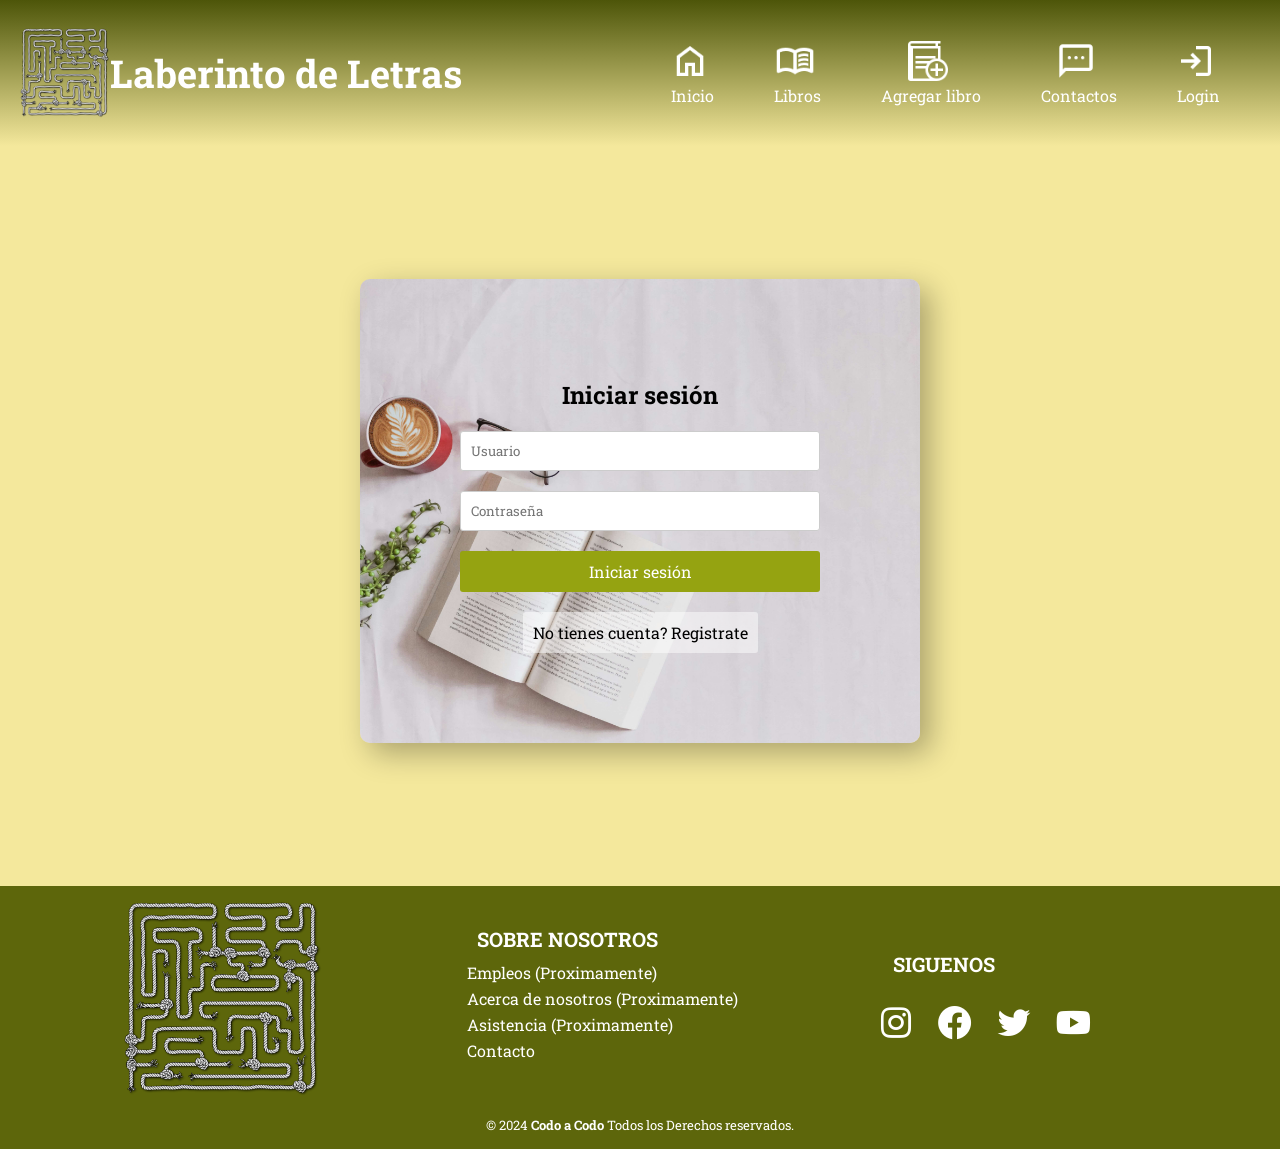
<file: templates/login.html>
<!DOCTYPE html>
<html lang="en">

<head>
  <meta charset="UTF-8">
  <meta name="viewport" content="width=device-width, initial-scale=1.0">
  <link rel="stylesheet" href="../Static/css/styles.css">
  <link rel="shortcut icon" href="../Static/Imagenes/favicon.png" type="image/x-icon">
  <link href='https://unpkg.com/boxicons@2.1.4/css/boxicons.min.css' rel='stylesheet'>
  <title>Login</title>
</head>

<body>
  <header class="header">
    <a class="logo" href="../index.html"> <img src="../Static/Imagenes/lab1.png" alt="logo-laberinto">
      <h1 class="titulo">Laberinto de Letras</h1>
    </a>

    <div class="hamburger">
      <span class="lines"></span>
      <span class="lines"></span>
      <span class="lines"></span>
    </div>
    <nav class="navegacion">
      <ul id="nav-links" class="header-nav">
        <li><a href="../index.html" class="links" onmouseover="activarAnimacion(event)"
            onmouseleave="detenerAnimacion(event)"><img src="../Static/Imagenes/Icons/Home.png" alt="Home"
              class="icono">Inicio</a></li>
        <li><a href="#" class="links" onmouseover="activarAnimacion(event)" onmouseleave="detenerAnimacion(event)"><img
              src="../Static/Imagenes/Icons/Book.png" alt="Book" class="icono">Libros</a>
          <ul class="sub-menu">
            <li> <a href="./ciencia-ficcion.html" class="links"> Ciencia ficción </a></li>
            <li> <a href="./fantasia.html" class="links"> Fantasía </a></li>
            <li> <a href="./ficcion.html" class="links"> Ficción literaria </a></li>
            <li> <a href="./misterio.html" class="links"> Misterio </a></li>
            <li> <a href="./romantico.html" class="links"> Romántico </a></li>
          </ul>
        </li>
        <li>
          <a href="./agregar-libros.html" class="links" onmouseover="activarAnimacion(event)"
            onmouseleave="detenerAnimacion(event)"><img src="../Static/Imagenes/Icons/add_book.png" alt="agregar libro"
              class="icono" style="filter: invert(1);">Agregar libro</a>
        </li>
        <li><a href="./contactos.html" class="links" onmouseover="activarAnimacion(event)"
            onmouseleave="detenerAnimacion(event)"><img src="../Static/Imagenes/Icons/Contact.png" alt="Contact"
              class="icono">Contactos</a></li>
        <li><a href="./login.html" class="links" onmouseover="activarAnimacion(event)"
            onmouseleave="detenerAnimacion(event)"><img src="../Static/Imagenes/Icons/Login.png" alt="Login"
              class="icono">Login</a></li>
      </ul>
    </nav>
  </header>
  <main class="main-login">
    <div class="login-container">
      <h2 class="h2-login">Iniciar sesión</h2>
      <form action="#" class="form-login">
        <div class="input-login">
          <input type="text" id="username" name="username" placeholder="Usuario" required>
        </div>
        <span class="error" id="error-username"></span>
        <div class="input-login">
          <input type="password" id="password" name="password" placeholder="Contraseña" required>
        </div>
        <span class="error" id="error-password"></span>
        <button class="login-button" type="button">Iniciar sesión</button>
      </form>
      <div class="button-goto-register">
        <a href="registro.html" class="goto-register">No tienes cuenta? Registrate</a>
      </div>

    </div>
  </main>
  <footer class="pie-pagina">
    <div class="grupo-1">
      <div class="box">
        <figure>
          <a href="../index.html">
            <img src="../Static/Imagenes/lab1.png" alt="logo-laberinto">
          </a>
        </figure>
      </div>
      <div class="box">
        <h2>SOBRE NOSOTROS</h2>
        <ul>
          <li><a href="#" class="message">Empleos (Proximamente)</a></li>
          <li><a href="#" class="message">Acerca de nosotros (Proximamente)</a></li>
          <li><a href="#" class="message">Asistencia (Proximamente)</a></li>
          <li><a href="./contactos.html">Contacto</a></li>
        </ul>
      </div>
      <div class="box">
        <h2>SIGUENOS</h2>
        <div class="red-social">
          <div class="iconos-redes">
            <a class="message instagram" href="#" onmouseover="showPopup(event)" onmouseleave="hidePopup(event)"><i
                class='bx bxl-instagram'></i>
              <span class="popup-message">Función disponible próximamente</span></a>
            <a class="message facebook" href="#" onmouseover="showPopup(event)" onmouseleave="hidePopup(event)"><i
                class='bx bxl-facebook-circle'></i>
              <span class="popup-message">Función disponible próximamente</span></a>
            <a class="message twitter" href="#" onmouseover="showPopup(event)" onmouseleave="hidePopup(event)"><i
                class='bx bxl-twitter'></i>
              <span class="popup-message">Función disponible próximamente</span></a>
            <a class="message youtube" href="#" onmouseover="showPopup(event)" onmouseleave="hidePopup(event)"><i
                class='bx bxl-youtube'></i>
              <span class="popup-message">Función disponible próximamente</span></a>
          </div>
        </div>
      </div>
    </div>
    <div class="grupo-2">
      <p>&copy; 2024 <b>Codo a Codo</b> Todos los Derechos reservados.</p>
    </div>
  </footer>

  <script src="../Static/js/Login.js"></script>
  <script src="../Static/js/Animaciones.js"></script>
  <script src="../Static/js/Hamburguesa.js"></script>

</body>

</html>
</file>
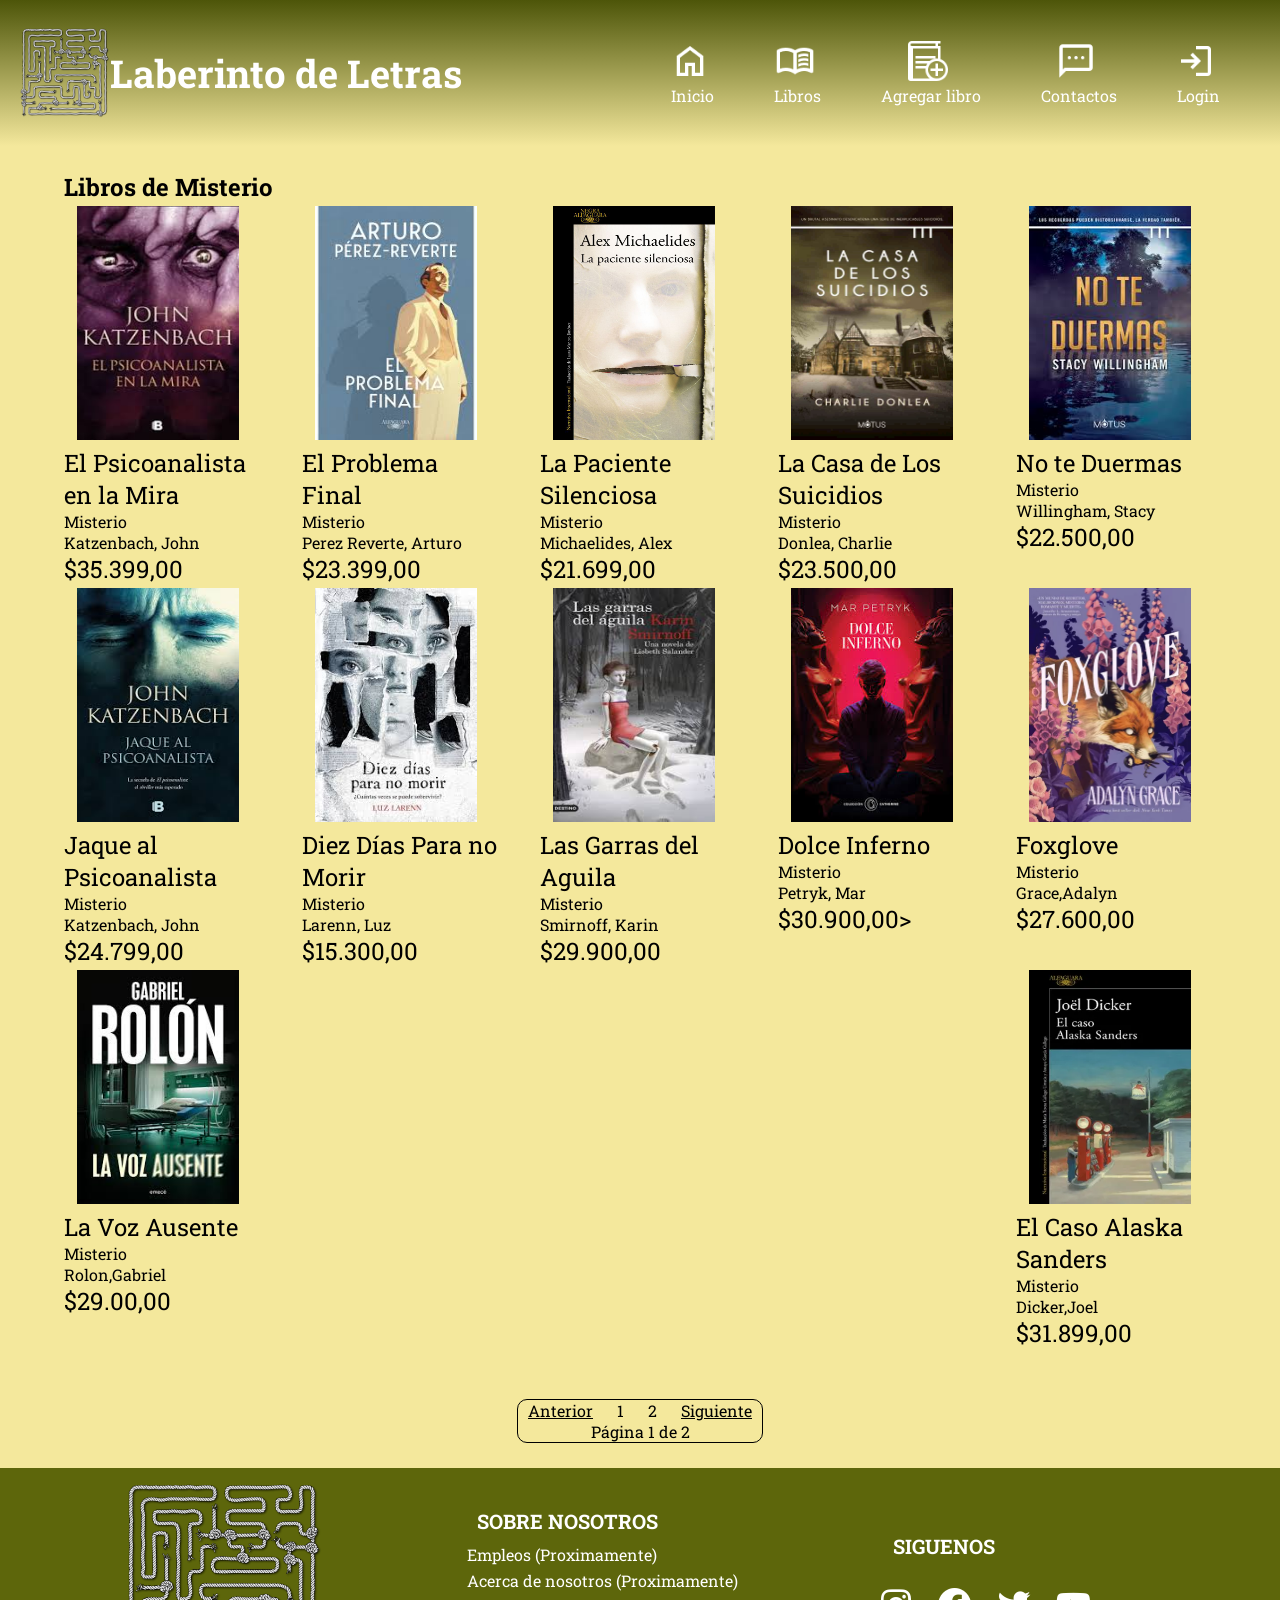
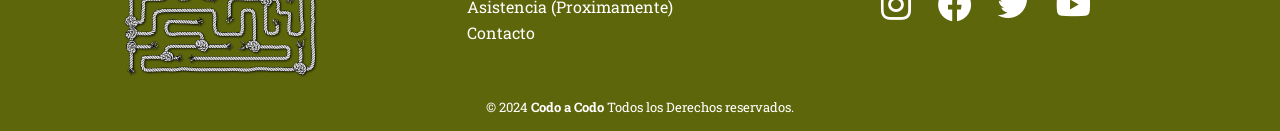
<file: templates/misterio.html>
<!DOCTYPE html>
<html lang="en">

<head>
  <meta charset="UTF-8">
  <meta name="viewport" content="width=device-width, initial-scale=1.0">
  <title>Laberinto de Letras</title>
  <link href='https://unpkg.com/boxicons@2.1.4/css/boxicons.min.css' rel='stylesheet'>
  <link rel="stylesheet" href="../Static/css/styles.css">
  <link rel="shortcut icon" href="../Static/Imagenes/favicon.png" type="image/x-icon">
</head>

<body>
  <header class="header">
    <a class="logo" href="../index.html"> <img src="../Static/Imagenes/lab1.png" alt="logo-laberinto">
      <h1 class="titulo">Laberinto de Letras</h1>
    </a>

    <div class="hamburger">
      <span class="lines"></span>
      <span class="lines"></span>
      <span class="lines"></span>
    </div>
    <nav class="navegacion">
      <ul id="nav-links" class="header-nav">
        <li><a href="../index.html" class="links" onmouseover="activarAnimacion(event)"
            onmouseleave="detenerAnimacion(event)"><img src="../Static/Imagenes/Icons/Home.png" alt="Home"
              class="icono">Inicio</a></li>
        <li><a href="#" class="links" onmouseover="activarAnimacion(event)" onmouseleave="detenerAnimacion(event)"><img
              src="../Static/Imagenes/Icons/Book.png" alt="Book" class="icono">Libros</a>
          <ul class="sub-menu">
            <li> <a href="./ciencia-ficcion.html" class="links"> Ciencia ficción </a></li>
            <li> <a href="./fantasia.html" class="links"> Fantasía </a></li>
            <li> <a href="./ficcion.html" class="links"> Ficción literaria </a></li>
            <li> <a href="./misterio.html" class="links"> Misterio </a></li>
            <li> <a href="./romantico.html" class="links"> Romántico </a></li>
          </ul>
        </li>
        <li>
          <a href="./agregar-libros.html" class="links" onmouseover="activarAnimacion(event)"
            onmouseleave="detenerAnimacion(event)"><img src="../Static/Imagenes/Icons/add_book.png" alt="agregar libro"
              class="icono" style="filter: invert(1);">Agregar libro</a>
        </li>
        <li><a href="./contactos.html" class="links" onmouseover="activarAnimacion(event)"
            onmouseleave="detenerAnimacion(event)"><img src="../Static/Imagenes/Icons/Contact.png" alt="Contact"
              class="icono">Contactos</a></li>
        <li><a href="./login.html" class="links" onmouseover="activarAnimacion(event)"
            onmouseleave="detenerAnimacion(event)"><img src="../Static/Imagenes/Icons/Login.png" alt="Login"
              class="icono">Login</a></li>
      </ul>
    </nav>
  </header>
  <main>
    <div class="main-container">
      <section id="libros-genero">
        <div class="titulo-genero">
          <h2>Libros de Misterio</h2>
        </div>
        <div id="contenedor-libros">
          <div class="libros">
            <a href="./Libros/en-agosto-nos-vemos.html" class="portada-libro"><img
                src="../Static/Imagenes/Portadas/el-psicoanalista-en-la-mira.jpg" alt="El Psicoanalista en la Mira"
                width="168" height="240"></a>

            <div class="detalles-libro">
              <p class="titulo-libro"><a href="./Libros/en-agosto-nos-vemos.html"><span>El Psicoanalista en la
                    Mira</span></a></p>
              <p class="genero-libro">Misterio</p>
              <p class="autor">Katzenbach, John</p>
              <p class="precio">$35.399,00</p>
            </div>
          </div>
          <div class="libros">
            <a href="./Libros/en-agosto-nos-vemos.html" class="portada-libro"><img
                src="../Static/Imagenes/Portadas/el-problema-final.jpg" alt="El Problema Final" width="168"
                height="240"></a>

            <div class="detalles-libro">
              <p class="titulo-libro"><a href="./Libros/en-agosto-nos-vemos.html"><span>El Problema Final</span></a></p>
              <p class="genero-libro">Misterio</p>
              <p class="autor">Perez Reverte, Arturo</p>
              <p class="precio">$23.399,00</p>
            </div>
          </div>
          <div class="libros">
            <a href="./Libros/en-agosto-nos-vemos.html" class="portada-libro"><img
                src="../Static/Imagenes/Portadas/la-paciente-silenciosa.jpg" alt="La Paciente Silenciosa" width="168"
                height="240"></a>

            <div class="detalles-libro">
              <p class="titulo-libro"><a href="./Libros/en-agosto-nos-vemos.html"><span>La Paciente
                    Silenciosa</span></a></p>
              <p class="genero-libro">Misterio</p>
              <p class="autor">Michaelides, Alex</p>
              <p class="precio">$21.699,00</p>
            </div>
          </div>
          <div class="libros">
            <a href="./Libros/en-agosto-nos-vemos.html" class="portada-libro"><img
                src="../Static/Imagenes/Portadas/la-casa-de-los-suicidios.jpg" alt="La Casa de los Suicidios"
                width="168" height="240"></a>

            <div class="detalles-libro">
              <p class="titulo-libro"><a href="./Libros/en-agosto-nos-vemos.html"><span>La Casa de Los
                    Suicidios</span></a></p>
              <p class="genero-libro">Misterio</p>
              <p class="autor">Donlea, Charlie</p>
              <p class="precio">$23.500,00</p>
            </div>
          </div>
          <div class="libros">
            <a href="./Libros/en-agosto-nos-vemos.html" class="portada-libro"><img
                src="../Static/Imagenes/Portadas/no-te-duermas.jpg" alt="No te Duermas" width="168" height="240"></a>

            <div class="detalles-libro">
              <p class="titulo-libro"><a href="./Libros/en-agosto-nos-vemos.html"><span>No te Duermas</span></a></p>
              <p class="genero-libro">Misterio</p>
              <p class="autor">Willingham, Stacy</p>
              <p class="precio">$22.500,00</p>
            </div>
          </div>
          <div class="libros">
            <a href="./Libros/en-agosto-nos-vemos.html" class="portada-libro"><img
                src="../Static/Imagenes/Portadas/jaque-al-psicoanalista.jpg" alt="Jaque al Psicoanalista" width="168"
                height="240"></a>

            <div class="detalles-libro">
              <p class="titulo-libro"><a href="./Libros/en-agosto-nos-vemos.html"><span>Jaque al
                    Psicoanalista</span></a></p>
              <p class="genero-libro">Misterio</p>
              <p class="autor">Katzenbach, John</p>
              <p class="precio">$24.799,00</p>
            </div>
          </div>
          <div class="libros">
            <a href="./Libros/en-agosto-nos-vemos.html" class="portada-libro"><img
                src="../Static/Imagenes/Portadas/diez-dias-para-no-morir.jpg" alt="Diez Dias Para No Morir" width="168"
                height="240"></a>

            <div class="detalles-libro">
              <p class="titulo-libro"><a href="./Libros/en-agosto-nos-vemos.html"><span>Diez Días Para no
                    Morir</span></a></p>
              <p class="genero-libro">Misterio</p>
              <p class="autor">Larenn, Luz</p>
              <p class="precio">$15.300,00</p>
            </div>
          </div>
          <div class="libros">
            <a href="./Libros/en-agosto-nos-vemos.html" class="portada-libro"><img
                src="../Static/Imagenes/Portadas/las-garras-del-aguila.jpg" alt="Las Garras del Aguila" width="168"
                height="240"></a>

            <div class="detalles-libro">
              <p class="titulo-libro"><a href="./Libros/en-agosto-nos-vemos.html"><span>Las Garras del Aguila</span></a>
              </p>
              <p class="genero-libro">Misterio</p>
              <p class="autor">Smirnoff, Karin</p>
              <p class="precio">$29.900,00</p>
            </div>
          </div>
          <div class="libros">
            <a href="./Libros/en-agosto-nos-vemos.html" class="portada-libro"><img
                src="../Static/Imagenes/Portadas/dolce-inferno.jpg" alt="Dolce Inferno" width="168" height="240"></a>

            <div class="detalles-libro">
              <p class="titulo-libro"><a href="./Libros/en-agosto-nos-vemos.html"><span>Dolce Inferno</span></a></p>
              <p class="genero-libro">Misterio</p>
              <p class="autor">Petryk, Mar</p>
              <p class="precio"> $30.900,00></p>
            </div>
          </div>
          <div class="libros">
            <a href="./Libros/en-agosto-nos-vemos.html" class="portada-libro"><img
                src="../Static/Imagenes/Portadas/foxglove.webp" alt="Foxglove" width="168" height="240"></a>

            <div class="detalles-libro">
              <p class="titulo-libro"><a href="./Libros/en-agosto-nos-vemos.html"><span>Foxglove</span></a></p>
              <p class="genero-libro">Misterio</p>
              <p class="autor">Grace,Adalyn</p>
              <p class="precio">$27.600,00</p>
            </div>
          </div>
          <div class="libros">
            <a href="./Libros/en-agosto-nos-vemos.html" class="portada-libro"><img
                src="../Static/Imagenes/Portadas/la-voz-ausente.jpg" alt="La Voz Ausente" width="168" height="240"></a>

            <div class="detalles-libro">
              <p class="titulo-libro"><a href="./Libros/en-agosto-nos-vemos.html"><span>La Voz Ausente</span></a></p>
              <p class="genero-libro">Misterio</p>
              <p class="autor">Rolon,Gabriel</p>
              <p class="precio">$29.00,00</p>
            </div>
          </div>
          <div class="libros">
            <a href="./Libros/en-agosto-nos-vemos.html" class="portada-libro"><img
                src="../Static/Imagenes/Portadas/el-caso-alaska-sanders.webp" alt="" width="168" height="240"></a>

            <div class="detalles-libro">
              <p class="titulo-libro"><a href="./Libros/en-agosto-nos-vemos.html"><span>El Caso Alaska
                    Sanders</span></a></p>
              <p class="genero-libro">Misterio</p>
              <p class="autor">Dicker,Joel</p>
              <p class="precio">$31.899,00</p>
            </div>
          </div>
          <div class="libros">
            <a href="./Libros/en-agosto-nos-vemos.html" class="portada-libro"><img
                src="../Static/Imagenes/Portadas/verity.jpg" alt="Verity" width="168" height="240"></a>

            <div class="detalles-libro">
              <p class="titulo-libro"><a href="./Libros/en-agosto-nos-vemos.html"><span>Verity</span></a></p>
              <p class="genero-libro">Misterio</p>
              <p class="autor">Hoover, Colleen</p>
              <p class="precio">$28.500,00</p>
            </div>
          </div>
          <div class="libros">
            <a href="./Libros/en-agosto-nos-vemos.html" class="portada-libro"><img
                src="../Static/Imagenes/Portadas/los-chicos-de-biloxi.jpg" alt="Los Chicos de Biloxi" width="168"
                height="240"></a>

            <div class="detalles-libro">
              <p class="titulo-libro"><a href="./Libros/en-agosto-nos-vemos.html"><span>Los Chicos de Biloxi</span></a>
              </p>
              <p class="genero-libro">Misterio</p>
              <p class="autor">Grisha,, John</p>
              <p class="precio">$35.399,00</p>
            </div>
          </div>
          <div class="libros">
            <a href="./Libros/en-agosto-nos-vemos.html" class="portada-libro"><img
                src="../Static/Imagenes/Portadas/alguien-morira-esta-noche.jpg" alt="Alguien Morira Esta Noche"
                width="168" height="240"></a>

            <div class="detalles-libro">
              <p class="titulo-libro"><a href="./Libros/en-agosto-nos-vemos.html"><span>Alguien Morirá Esta
                    Noche</span></a></p>
              <p class="genero-libro">Misterio</p>
              <p class="autor">Liotti, Noelia</p>
              <p class="precio">$26.180,00</p>
            </div>
          </div>
          <div class="libros">
            <a href="./Libros/en-agosto-nos-vemos.html" class="portada-libro"><img
                src="../Static/Imagenes/Portadas/el-instinto.webp" alt="El Instinto" width="168" height="240"></a>

            <div class="detalles-libro">
              <p class="titulo-libro"><a href="./Libros/en-agosto-nos-vemos.html"><span>El Instinto</span></a></p>
              <p class="genero-libro">Misterio</p>
              <p class="autor">Audrian, Ashley</p>
              <p class="precio">$20.999,00</p>
            </div>
          </div>
          <div class="libros">
            <a href="./Libros/en-agosto-nos-vemos.html" class="portada-libro"><img
                src="../Static/Imagenes/Portadas/tormenta-de-nieve-y-aroma-de-almendras.jpg"
                alt="Tormenta de Nieve y Aroma de Almendras" width="168" height="240"></a>

            <div class="detalles-libro">
              <p class="titulo-libro"><a href="./Libros/en-agosto-nos-vemos.html"><span>Tormenta de Nieve y Aroma de
                    Almendras</span></a></p>
              <p class="genero-libro">Misterio</p>
              <p class="autor">Lackberg, Camilla</p>
              <p class="precio">$13.400,00</p>
            </div>
          </div>
          <div class="libros">
            <a href="./Libros/en-agosto-nos-vemos.html" class="portada-libro"><img
                src="../Static/Imagenes/Portadas/los-adversarios.webp" alt="Los Adversarios" width="168"
                height="240"></a>

            <div class="detalles-libro">
              <p class="titulo-libro"><a href="./Libros/en-agosto-nos-vemos.html"><span>Los Adversarios</span></a></p>
              <p class="genero-libro">Misterio</p>
              <p class="autor">Grisham, John</p>
              <p class="precio">$25.999,00</p>
            </div>
          </div>
          <div class="libros">
            <a href="./Libros/en-agosto-nos-vemos.html" class="portada-libro"><img
                src="../Static/Imagenes/Portadas/terapia.webp" alt="Terapia" width="168" height="240"></a>

            <div class="detalles-libro">
              <p class="titulo-libro"><a href="./Libros/en-agosto-nos-vemos.html"><span>Terapia</span></a></p>
              <p class="genero-libro">Misterio</p>
              <p class="autor">Fitzek, Sebastian</p>
              <p class="precio">$16.899,00</p>
            </div>
          </div>
          <div class="libros">
            <a href="./Libros/en-agosto-nos-vemos.html" class="portada-libro"><img
                src="../Static/Imagenes/Portadas/las-doncellas.webp" alt="Las doncellas" width="168" height="240"></a>

            <div class="detalles-libro">
              <p class="titulo-libro"><a href="./Libros/en-agosto-nos-vemos.html"><span>Las Doncellas</span></a></p>
              <p class="genero-libro">Misterio</p>
              <p class="autor">Michaelides, Alex</p>
              <p class="precio">$19.999,00</p>
            </div>
          </div>
          <div class="libros">
            <a href="./Libros/en-agosto-nos-vemos.html" class="portada-libro"><img
                src="../Static/Imagenes/Portadas/el-espejismo.jpg" alt="El Espejismo" width="168" height="240"></a>

            <div class="detalles-libro">
              <p class="titulo-libro"><a href="./Libros/en-agosto-nos-vemos.html"><span>El Espejismo</span></a></p>
              <p class="genero-libro">Misterio</p>
              <p class="autor">Lackberg, Camilla</p>
              <p class="precio">$35.900,00</p>
            </div>
          </div>
          <div class="libros">
            <a href="./Libros/en-agosto-nos-vemos.html" class="portada-libro"><img
                src="../Static/Imagenes/Portadas/los-ultimos-dias-de-julio-verne.jpg"
                alt="Los Ultimos Dias de Julio Verne" width="168" height="240"></a>

            <div class="detalles-libro">
              <p class="titulo-libro"><a href="./Libros/en-agosto-nos-vemos.html"><span>Los Ultimos Dias de Julio
                    Verne</span></a></p>
              <p class="genero-libro">Misterio</p>
              <p class="autor">Olguin, Sergio</p>
              <p class="precio">$23.000,00</p>
            </div>
          </div>
          <div class="libros">
            <a href="./Libros/en-agosto-nos-vemos.html" class="portada-libro"><img
                src="../Static/Imagenes/Portadas/tuya.jpg" alt="Tuya" width="168" height="240"></a>

            <div class="detalles-libro">
              <p class="titulo-libro"><a href="./Libros/en-agosto-nos-vemos.html"><span>Tuya</span></a></p>
              <p class="genero-libro">Misterio</p>
              <p class="autor">Pieiro, Claudia</p>
              <p class="precio">$11.299,00</p>
            </div>
          </div>
          <div class="libros">
            <a href="./Libros/en-agosto-nos-vemos.html" class="portada-libro"><img
                src="../Static/Imagenes/Portadas/verdad-o-reto.jpg" alt="Verdad o Reto" width="168" height="240"></a>

            <div class="detalles-libro">
              <p class="titulo-libro"><a href="./Libros/en-agosto-nos-vemos.html"><span>Verdad o Reto</span></a></p>
              <p class="genero-libro">Misterio</p>
              <p class="autor">Lackberg, Camilla</p>
              <p class="precio">$14.900,00</p>
            </div>
          </div>
        </div>
      </section>
      <div class="pagination" id="pagination">
        <a href="#" id="prev" class="page-ctrl">Anterior</a>
        <a href="#" class="page-link" data-page="1">1</a>
        <a href="#" class="page-link" data-page="2">2</a>
        <a href="#" id="next" class="page-ctrl">Siguiente</a>
        <p id="page-numbers"> </p>
      </div>

    </div>
  </main>
  <footer class="pie-pagina">
    <div class="grupo-1">
      <div class="box">
        <figure>
          <a href="../index.html">
            <img src="../Static/Imagenes/lab1.png" alt="logo-laberinto">
          </a>
        </figure>
      </div>
      <div class="box">
        <h2>SOBRE NOSOTROS</h2>
        <ul>
          <li><a href="#" class="message">Empleos (Proximamente)</a></li>
          <li><a href="#" class="message">Acerca de nosotros (Proximamente)</a></li>
          <li><a href="#" class="message">Asistencia (Proximamente)</a></li>
          <li><a href="./contactos.html">Contacto</a></li>
        </ul>
      </div>
      <div class="box">
        <h2>SIGUENOS</h2>
        <div class="red-social">
          <div class="iconos-redes">
            <a class="message instagram" href="#" onmouseover="showPopup(event)" onmouseleave="hidePopup(event)"><i
                class='bx bxl-instagram'></i>
              <span class="popup-message">Función disponible próximamente</span></a>
            <a class="message facebook" href="#" onmouseover="showPopup(event)" onmouseleave="hidePopup(event)"><i
                class='bx bxl-facebook-circle'></i>
              <span class="popup-message">Función disponible próximamente</span></a>
            <a class="message twitter" href="#" onmouseover="showPopup(event)" onmouseleave="hidePopup(event)"><i
                class='bx bxl-twitter'></i>
              <span class="popup-message">Función disponible próximamente</span></a>
            <a class="message youtube" href="#" onmouseover="showPopup(event)" onmouseleave="hidePopup(event)"><i
                class='bx bxl-youtube'></i>
              <span class="popup-message">Función disponible próximamente</span></a>
          </div>
        </div>
      </div>
    </div>
    <div class="grupo-2">
      <p>&copy; 2024 <b>Codo a Codo</b> Todos los Derechos reservados.</p>
    </div>
  </footer>

  <script src="../Static/js/Animaciones.js"></script>
  <script src="../Static/js/Hamburguesa.js"></script>
  <script src="../Static/js/pagination.js"></script>

</body>

</html>
</file>
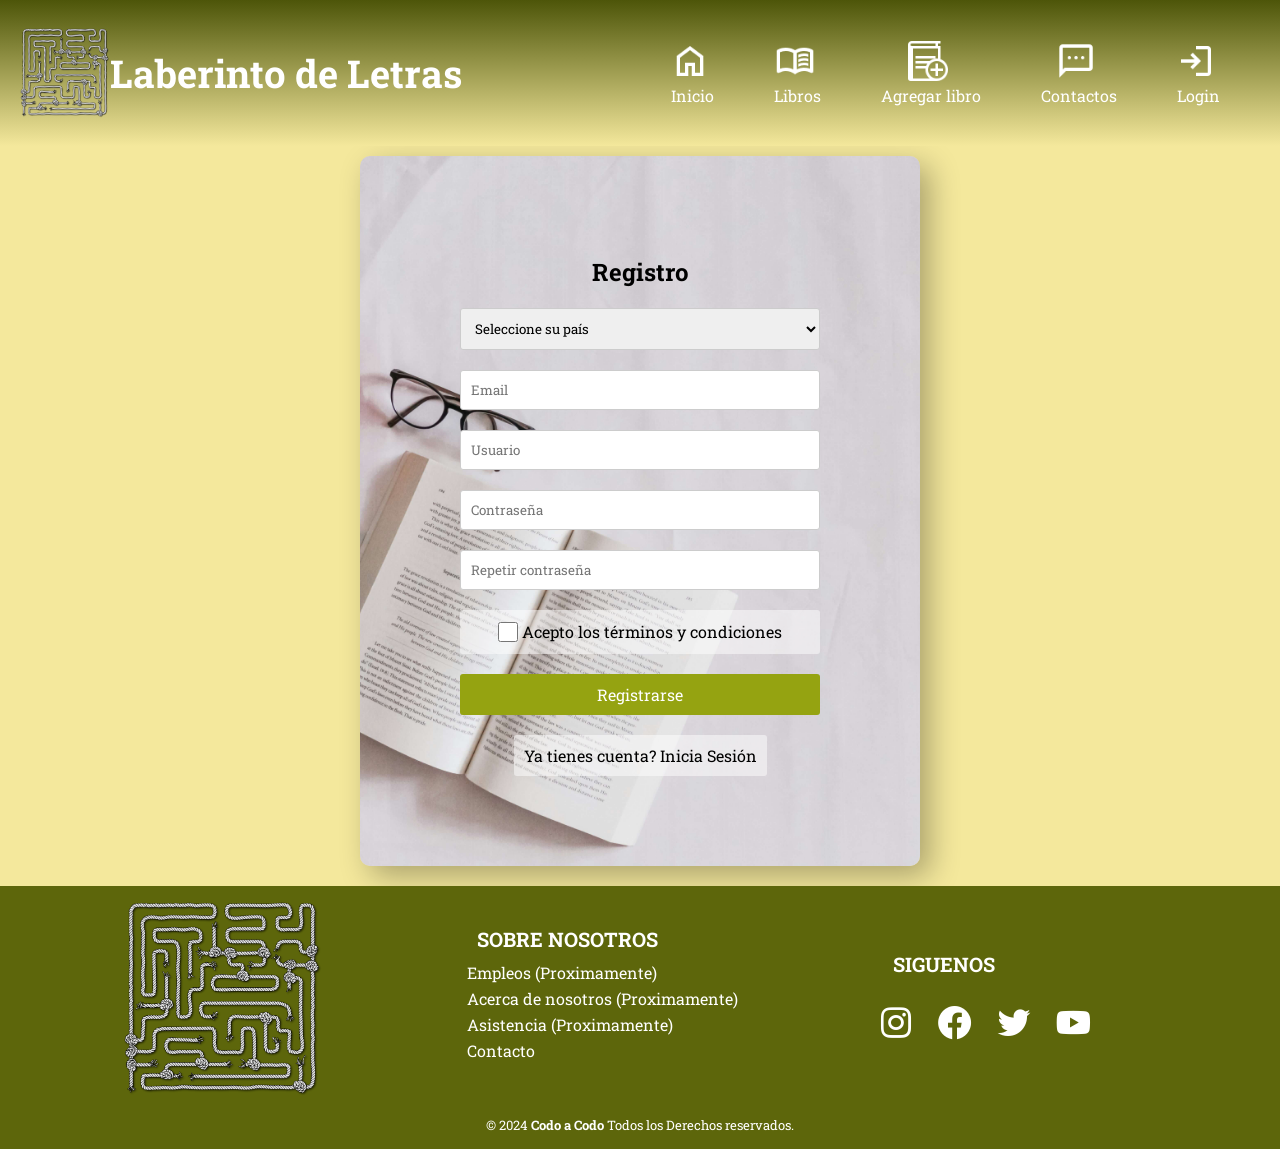
<file: templates/registro.html>
<!DOCTYPE html>
<html lang="en">

<head>
    <meta charset="UTF-8">
    <meta name="viewport" content="width=device-width, initial-scale=1.0">
    <link rel="stylesheet" href="../Static/css/styles.css">
    <link rel="shortcut icon" href="../Static/Imagenes/favicon.png" type="image/x-icon">
    <link href='https://unpkg.com/boxicons@2.1.4/css/boxicons.min.css' rel='stylesheet'>
    <title>Login</title>
</head>

<body>
    <header class="header">
        <a class="logo" href="../index.html"> <img src="../Static/Imagenes/lab1.png" alt="logo-laberinto">
            <h1 class="titulo">Laberinto de Letras</h1>
        </a>

        <div class="hamburger">
            <span class="lines"></span>
            <span class="lines"></span>
            <span class="lines"></span>
        </div>
        <nav class="navegacion">
            <ul id="nav-links" class="header-nav">
                <li><a href="../index.html" class="links" onmouseover="activarAnimacion(event)"
                        onmouseleave="detenerAnimacion(event)"><img src="../Static/Imagenes/Icons/Home.png" alt="Home"
                            class="icono">Inicio</a></li>
                <li><a href="#" class="links" onmouseover="activarAnimacion(event)"
                        onmouseleave="detenerAnimacion(event)"><img src="../Static/Imagenes/Icons/Book.png" alt="Book"
                            class="icono">Libros</a>
                    <ul class="sub-menu">
                        <li> <a href="./ciencia-ficcion.html" class="links"> Ciencia ficción </a></li>
                        <li> <a href="./fantasia.html" class="links"> Fantasía </a></li>
                        <li> <a href="./ficcion.html" class="links"> Ficción literaria </a></li>
                        <li> <a href="./misterio.html" class="links"> Misterio </a></li>
                        <li> <a href="./romantico.html" class="links"> Romántico </a></li>
                    </ul>
                </li>
                <li>
                    <a href="./agregar-libros.html" class="links" onmouseover="activarAnimacion(event)"
                        onmouseleave="detenerAnimacion(event)"><img src="../Static/Imagenes/Icons/add_book.png"
                            alt="agregar libro" class="icono" style="filter: invert(1);">Agregar libro</a>
                </li>
                <li><a href="./contactos.html" class="links" onmouseover="activarAnimacion(event)"
                        onmouseleave="detenerAnimacion(event)"><img src="../Static/Imagenes/Icons/Contact.png"
                            alt="Contact" class="icono">Contactos</a></li>
                <li><a href="./login.html" class="links" onmouseover="activarAnimacion(event)"
                        onmouseleave="detenerAnimacion(event)"><img src="../Static/Imagenes/Icons/Login.png" alt="Login"
                            class="icono">Login</a></li>
            </ul>
        </nav>
    </header>
    <main class="main-login">
        <div class="login-container">
            <h2 class="h2-login">Registro</h2>
            <form action="#" class="form-login" method="get" novalidate>
                <div class="input-login">
                    <select id="pais" name="pais" required>
                        <option value="">Seleccione su país</option>
                        <option value="argentina">Argentina</option>
                        <option value="chile">Chile</option>
                        <option value="paraguay">Paraguay</option>
                        <option value="uruguay">Uruguay</option>
                        <option value="bolivia">Bolivia</option>
                        <option value="peru">Peru</option>
                        <option value="colombia">Colombia</option>
                        <option value="venezuela">Venezuela</option>
                        <option value="brasil">Brasil</option>
                    </select>
                    <span class="error" id="error-pais"></span>
                </div>
                <div class="input-login">
                    <input type="email" id="email" name="email" placeholder="Email" required>
                </div>
                <span class="error" id="error-email"></span>
                <div class="input-login">
                    <input type="text" id="username" name="username" placeholder="Usuario" required>
                </div>
                <span class="error" id="error-username"></span>
                <div class="input-login">
                    <input type="password" id="password" name="password" placeholder="Contraseña" required>
                </div>
                <span class="error" id="error-password"></span>
                <div class="input-login">
                    <input type="password" id="repeatpassword" name="password" placeholder="Repetir contraseña"
                        required>
                </div>
                <span class="error" id="error-repeatpassword"></span>
                <div class="checkbox-login">
                    <input type="checkbox" name="terminos" id="terminos">
                    <label for="terminos">Acepto los términos y condiciones</label>
                </div>
                <span class="error-checkbox" id="error-terminos"></span>
                <button class="register-button" type="button">Registrarse</button>
            </form>
            <div class="button-return-login">
                <a href="./login.html" class="return-login">Ya tienes cuenta? Inicia Sesión</a>
            </div>
        </div>
    </main>
    <footer class="pie-pagina">
        <div class="grupo-1">
            <div class="box">
                <figure>
                    <a href="../index.html">
                        <img src="../Static/Imagenes/lab1.png" alt="logo-laberinto">
                    </a>
                </figure>
            </div>
            <div class="box">
                <h2>SOBRE NOSOTROS</h2>
                <ul>
                    <li><a href="#" class="message">Empleos (Proximamente)</a></li>
                    <li><a href="#" class="message">Acerca de nosotros (Proximamente)</a></li>
                    <li><a href="#" class="message">Asistencia (Proximamente)</a></li>
                    <li><a href="./contactos.html">Contacto</a></li>
                </ul>
            </div>
            <div class="box">
                <h2>SIGUENOS</h2>
                <div class="red-social">
                    <div class="iconos-redes">
                        <a class="message instagram" href="#" onmouseover="showPopup(event)"
                            onmouseleave="hidePopup(event)"><i class='bx bxl-instagram'></i>
                            <span class="popup-message">Función disponible próximamente</span></a>
                        <a class="message facebook" href="#" onmouseover="showPopup(event)"
                            onmouseleave="hidePopup(event)"><i class='bx bxl-facebook-circle'></i>
                            <span class="popup-message">Función disponible próximamente</span></a>
                        <a class="message twitter" href="#" onmouseover="showPopup(event)"
                            onmouseleave="hidePopup(event)"><i class='bx bxl-twitter'></i>
                            <span class="popup-message">Función disponible próximamente</span></a>
                        <a class="message youtube" href="#" onmouseover="showPopup(event)"
                            onmouseleave="hidePopup(event)"><i class='bx bxl-youtube'></i>
                            <span class="popup-message">Función disponible próximamente</span></a>
                    </div>
                </div>
            </div>
        </div>
        <div class="grupo-2">
            <p>&copy; 2024 <b>Codo a Codo</b> Todos los Derechos reservados.</p>
        </div>
    </footer>

    <script src="../Static/js/Registro.js"></script>
    <script src="../Static/js/Animaciones.js"></script>
    <script src="../Static/js/Hamburguesa.js"></script>

</body>

</html>
</file>
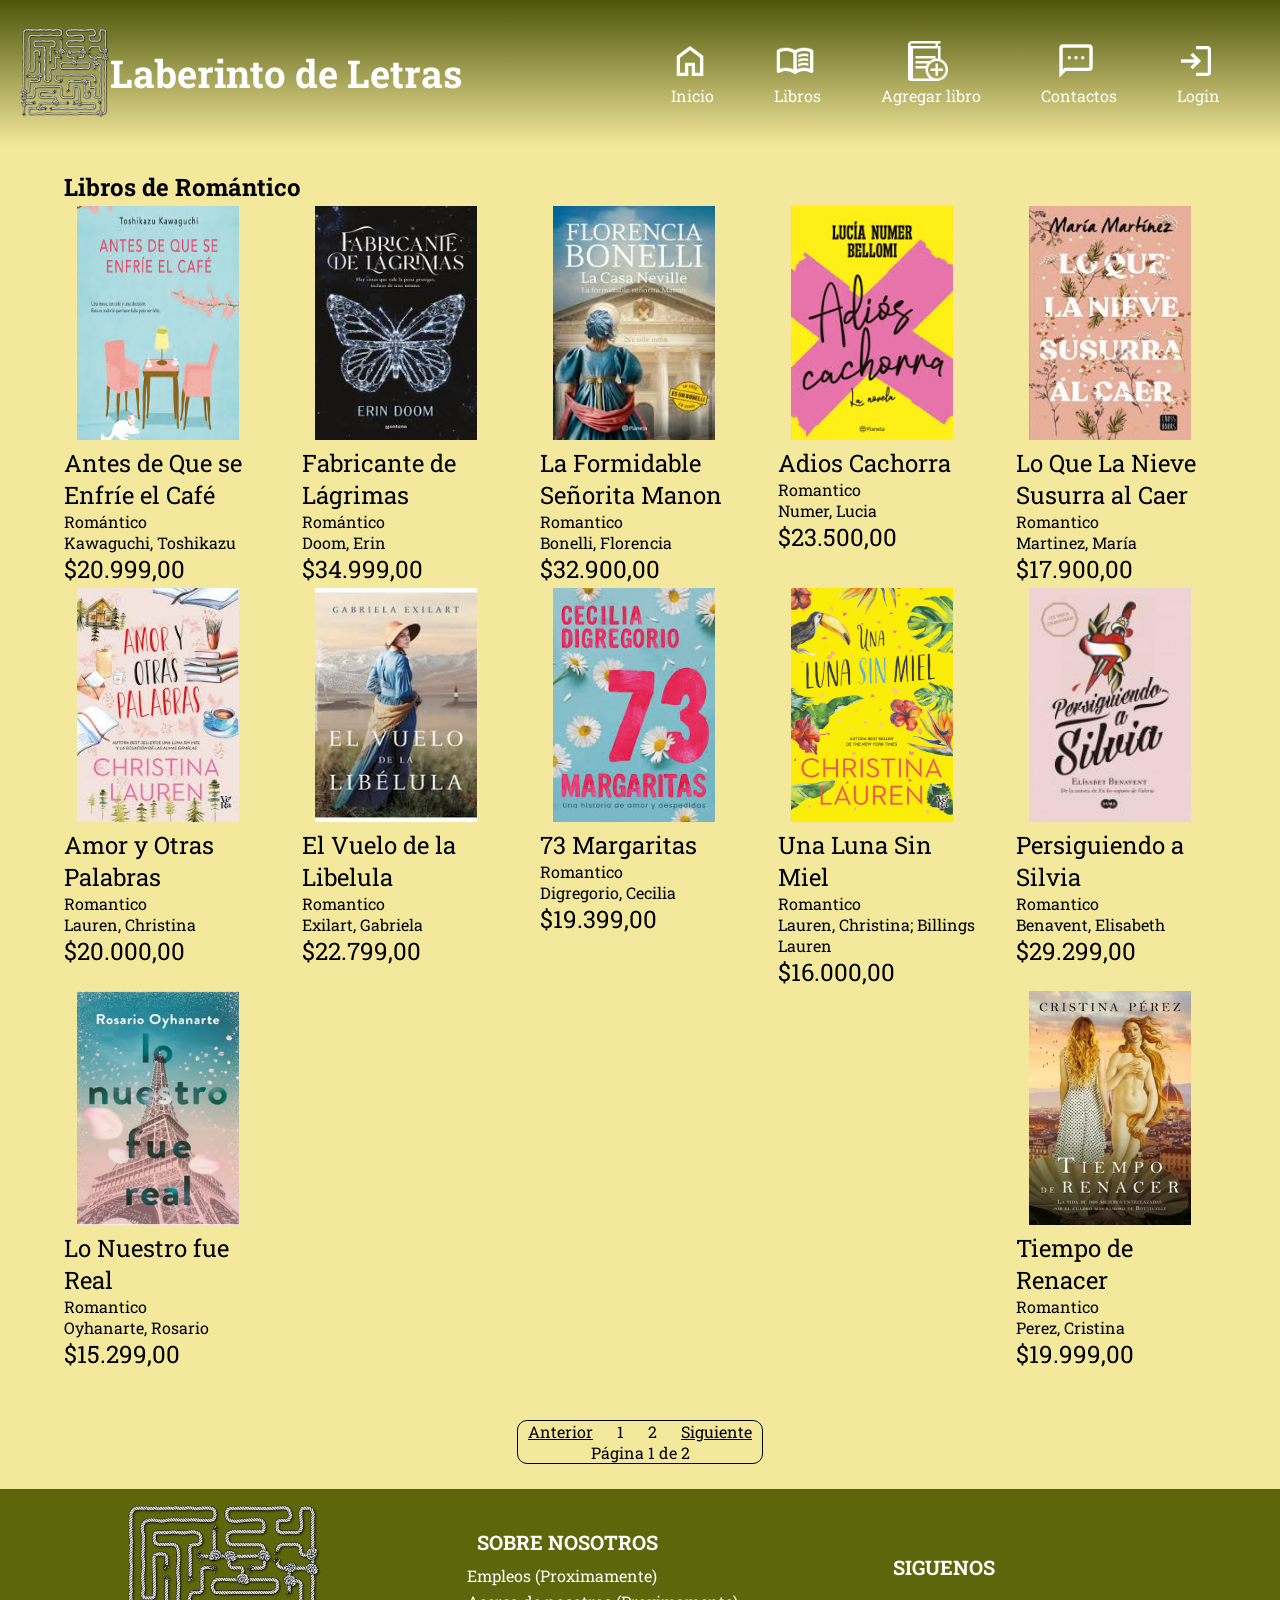
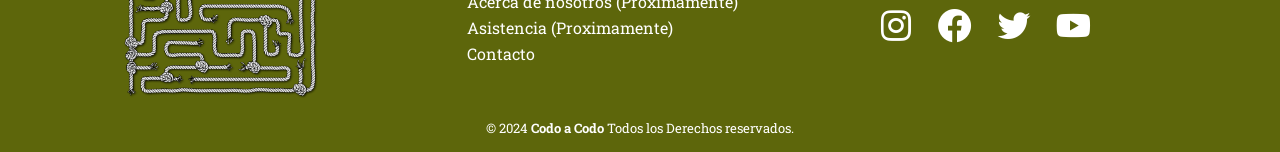
<file: templates/romantico.html>
<!DOCTYPE html>
<html lang="en">

<head>
    <meta charset="UTF-8">
    <meta name="viewport" content="width=device-width, initial-scale=1.0">
    <title>Laberinto de Letras</title>
    <link href='https://unpkg.com/boxicons@2.1.4/css/boxicons.min.css' rel='stylesheet'>
    <link rel="stylesheet" href="../Static/css/styles.css">
    <link rel="shortcut icon" href="../Static/Imagenes/favicon.png" type="image/x-icon">
</head>

<body>
    <header class="header">
        <a class="logo" href="../index.html"> <img src="../Static/Imagenes/lab1.png" alt="logo-laberinto">
            <h1 class="titulo">Laberinto de Letras</h1>
        </a>

        <div class="hamburger">
            <span class="lines"></span>
            <span class="lines"></span>
            <span class="lines"></span>
        </div>
        <nav class="navegacion">
            <ul id="nav-links" class="header-nav">
                <li><a href="../index.html" class="links" onmouseover="activarAnimacion(event)"
                        onmouseleave="detenerAnimacion(event)"><img src="../Static/Imagenes/Icons/Home.png" alt="Home"
                            class="icono">Inicio</a></li>
                <li><a href="#" class="links" onmouseover="activarAnimacion(event)"
                        onmouseleave="detenerAnimacion(event)"><img src="../Static/Imagenes/Icons/Book.png" alt="Book"
                            class="icono">Libros</a>
                    <ul class="sub-menu">
                        <li> <a href="./ciencia-ficcion.html" class="links"> Ciencia ficción </a></li>
                        <li> <a href="./fantasia.html" class="links"> Fantasía </a></li>
                        <li> <a href="./ficcion.html" class="links"> Ficción literaria </a></li>
                        <li> <a href="./misterio.html" class="links"> Misterio </a></li>
                        <li> <a href="./romantico.html" class="links"> Romántico </a></li>
                    </ul>
                </li>
                <li>
                    <a href="./agregar-libros.html" class="links" onmouseover="activarAnimacion(event)"
                        onmouseleave="detenerAnimacion(event)"><img src="../Static/Imagenes/Icons/add_book.png"
                            alt="agregar libro" class="icono" style="filter: invert(1);">Agregar libro</a>
                </li>
                <li><a href="./contactos.html" class="links" onmouseover="activarAnimacion(event)"
                        onmouseleave="detenerAnimacion(event)"><img src="../Static/Imagenes/Icons/Contact.png"
                            alt="Contact" class="icono">Contactos</a></li>
                <li><a href="./login.html" class="links" onmouseover="activarAnimacion(event)"
                        onmouseleave="detenerAnimacion(event)"><img src="../Static/Imagenes/Icons/Login.png" alt="Login"
                            class="icono">Login</a></li>
            </ul>
        </nav>
    </header>
    <main>
        <div class="main-container">
            <section id="libros-genero">
                <div class="titulo-genero">
                    <h2>Libros de Romántico</h2>
                </div>
                <div id="contenedor-libros">
                    <div class="libros">
                        <a href="./Libros/en-agosto-nos-vemos.html" class="portada-libro"><img
                                src="../Static/Imagenes/Portadas/antes-de-que-se-enfrie-el-cafe.jpg"
                                alt="Antes de que se Enfrie el cafe" width="168" height="240"></a>

                        <div class="detalles-libro">
                            <p class="titulo-libro"><a href="./Libros/en-agosto-nos-vemos.html"><span>Antes de Que se
                                        Enfríe el Café</span></a></p>
                            <p class="genero-libro">Romántico</p>
                            <p class="autor">Kawaguchi, Toshikazu</p>
                            <p class="precio">$20.999,00</p>
                        </div>
                    </div>
                    <div class="libros">
                        <a href="./Libros/en-agosto-nos-vemos.html" class="portada-libro"><img
                                src="../Static/Imagenes/Portadas/fabricante-de-lagrimas.jpg"
                                alt="Fabricante de lágrimas" width="168" height="240"></a>
                        <div class="detalles-libro">
                            <p class="titulo-libro"><a href="./Libros/en-agosto-nos-vemos.html"><span>Fabricante de
                                        Lágrimas</span></a></p>
                            <p class="genero-libro">Romántico</p>
                            <p class="autor">Doom, Erin</p>
                            <p class="precio">$34.999,00</p>
                        </div>
                    </div>
                    <div class="libros">
                        <a href="./Libros/en-agosto-nos-vemos.html" class="portada-libro"><img
                                src="../Static/Imagenes/Portadas/la-formidable-señorita-mason.jpg"
                                alt="La Formidable Señorita Manon" width="168" height="240"></a>

                        <div class="detalles-libro">
                            <p class="titulo-libro"><a href="./Libros/en-agosto-nos-vemos.html"><span>La Formidable
                                        Señorita Manon</span></a></p>
                            <p class="genero-libro">Romantico</p>
                            <p class="autor">Bonelli, Florencia</p>
                            <p class="precio">$32.900,00</p>
                        </div>
                    </div>
                    <div class="libros">
                        <a href="./Libros/en-agosto-nos-vemos.html" class="portada-libro"><img
                                src="../Static/Imagenes/Portadas/adios-cachorra.jpg" alt="Adios Cachorra" width="168"
                                height="240"></a>

                        <div class="detalles-libro">
                            <p class="titulo-libro"><a href="./Libros/en-agosto-nos-vemos.html"><span>Adios
                                        Cachorra</span></a></p>
                            <p class="genero-libro">Romantico</p>
                            <p class="autor">Numer, Lucia</p>
                            <p class="precio">$23.500,00</p>
                        </div>
                    </div>
                    <div class="libros">
                        <a href="./Libros/en-agosto-nos-vemos.html" class="portada-libro"><img
                                src="../Static/Imagenes/Portadas/lo-que-la-nieve-susurra-al-caer.jpg"
                                alt="Lo Que la Nieve Susurra al Caer" width="168" height="240"></a>

                        <div class="detalles-libro">
                            <p class="titulo-libro"><a href="./Libros/en-agosto-nos-vemos.html"><span>Lo Que La Nieve
                                        Susurra al Caer</span></a></p>
                            <p class="genero-libro">Romantico</p>
                            <p class="autor">Martinez, María</p>
                            <p class="precio">$17.900,00</p>
                        </div>
                    </div>
                    <div class="libros">
                        <a href="./Libros/en-agosto-nos-vemos.html" class="portada-libro"><img
                                src="../Static/Imagenes/Portadas/amor-y-otras-palabras.jpg" alt="Amor y Otras Palabras"
                                width="168" height="240"></a>

                        <div class="detalles-libro">
                            <p class="titulo-libro"><a href="./Libros/en-agosto-nos-vemos.html"><span>Amor y Otras
                                        Palabras</span></a></p>
                            <p class="genero-libro">Romantico</p>
                            <p class="autor">Lauren, Christina</p>
                            <p class="precio">$20.000,00</p>
                        </div>
                    </div>
                    <div class="libros">
                        <a href="./Libros/en-agosto-nos-vemos.html" class="portada-libro"><img
                                src="../Static/Imagenes/Portadas/el-vuelo-de-la-libelula.jpg"
                                alt="El Vuelo de la Libelula" width="168" height="240"></a>

                        <div class="detalles-libro">
                            <p class="titulo-libro"><a href="./Libros/en-agosto-nos-vemos.html"><span>El Vuelo de la
                                        Libelula</span></a></p>
                            <p class="genero-libro">Romantico</p>
                            <p class="autor">Exilart, Gabriela</p>
                            <p class="precio">$22.799,00</p>
                        </div>
                    </div>
                    <div class="libros">
                        <a href="./Libros/en-agosto-nos-vemos.html" class="portada-libro"><img
                                src="../Static/Imagenes/Portadas/73-margaritas.jpg" alt="73 Margaritas" width="168"
                                height="240"></a>

                        <div class="detalles-libro">
                            <p class="titulo-libro"><a href="./Libros/en-agosto-nos-vemos.html"><span>73
                                        Margaritas</span></a></p>
                            <p class="genero-libro">Romantico</p>
                            <p class="autor">Digregorio, Cecilia</p>
                            <p class="precio">$19.399,00</p>
                        </div>
                    </div>
                    <div class="libros">
                        <a href="./Libros/en-agosto-nos-vemos.html" class="portada-libro"><img
                                src="../Static/Imagenes/Portadas/una-luna-sin-miel.jpg" alt="Una Luna sin Miel"
                                width="168" height="240"></a>

                        <div class="detalles-libro">
                            <p class="titulo-libro"><a href="./Libros/en-agosto-nos-vemos.html"><span>Una Luna Sin
                                        Miel</span></a></p>
                            <p class="genero-libro">Romantico</p>
                            <p class="autor">Lauren, Christina; Billings Lauren</p>
                            <p class="precio">$16.000,00</p>
                        </div>
                    </div>
                    <div class="libros">
                        <a href="./Libros/en-agosto-nos-vemos.html" class="portada-libro"><img
                                src="../Static/Imagenes/Portadas/persiguiendo-a-silvia.jpg" alt="Persiguiendo a Silvia"
                                width="168" height="240"></a>

                        <div class="detalles-libro">
                            <p class="titulo-libro"><a href="./Libros/en-agosto-nos-vemos.html"><span>Persiguiendo a
                                        Silvia</span></a></p>
                            <p class="genero-libro">Romantico</p>
                            <p class="autor">Benavent, Elisabeth</p>
                            <p class="precio">$29.299,00</p>
                        </div>
                    </div>
                    <div class="libros">
                        <a href="./Libros/en-agosto-nos-vemos.html" class="portada-libro"><img
                                src="../Static/Imagenes/Portadas/lo-nuestro-fue-real.webp" alt="Lo Nuestro Fue real"
                                width="168" height="240"></a>

                        <div class="detalles-libro">
                            <p class="titulo-libro"><a href="./Libros/en-agosto-nos-vemos.html"><span>Lo Nuestro fue
                                        Real</span></a></p>
                            <p class="genero-libro">Romantico</p>
                            <p class="autor">Oyhanarte, Rosario</p>
                            <p class="precio">$15.299,00</p>
                        </div>
                    </div>
                    <div class="libros">
                        <a href="./Libros/en-agosto-nos-vemos.html" class="portada-libro"><img
                                src="../Static/Imagenes/Portadas/tiempo-de-renacer.webp" alt="Tiempo de Renacer"
                                width="168" height="240"></a>

                        <div class="detalles-libro">
                            <p class="titulo-libro"><a href="./Libros/en-agosto-nos-vemos.html"><span>Tiempo de
                                        Renacer</span></a></p>
                            <p class="genero-libro">Romantico</p>
                            <p class="autor">Perez, Cristina</p>
                            <p class="precio">$19.999,00</p>
                        </div>
                    </div>
                    <div class="libros">
                        <a href="./Libros/en-agosto-nos-vemos.html" class="portada-libro"><img
                                src="../Static/Imagenes/Portadas/experimento-de-amor-en-nueva-york.jpg"
                                alt="Experimento de Amor en Nueva York" width="168" height="240"></a>

                        <div class="detalles-libro">
                            <p class="titulo-libro"><a href="./Libros/en-agosto-nos-vemos.html"><span>Experimento de
                                        Amor en Nuev York</span></a></p>
                            <p class="genero-libro">Romantico</p>
                            <p class="autor">Armas, Elena</p>
                            <p class="precio">$17.000,00</p>
                        </div>
                    </div>
                    <div class="libros">
                        <a href="./Libros/en-agosto-nos-vemos.html" class="portada-libro"><img
                                src="../Static/Imagenes/Portadas/farsa-de-amor-a-la-española.jpg"
                                alt="Farsa de Amor a la Española" width="168" height="240"></a>

                        <div class="detalles-libro">
                            <p class="titulo-libro"><a href="./Libros/en-agosto-nos-vemos.html"><span>Farsa de Amor a la
                                        Española</span></a></p>
                            <p class="genero-libro">Romantico</p>
                            <p class="autor">Armas, Elena</p>
                            <p class="precio">$17.00,00</p>
                        </div>
                    </div>
                    <div class="libros">
                        <a href="./Libros/en-agosto-nos-vemos.html" class="portada-libro"><img
                                src="../Static/Imagenes/Portadas/los-dos-amores-de-mi-vida.jpg"
                                alt="Los Dos Amores de mi Vida" width="168" height="240"></a>

                        <div class="detalles-libro">
                            <p class="titulo-libro"><a href="./Libros/en-agosto-nos-vemos.html"><span>Los Dos Amores de
                                        mi Vida</span></a></p>
                            <p class="genero-libro">Romantico</p>
                            <p class="autor">Jenkins Reid,Taylor</p>
                            <p class="precio">$28.900,00</p>
                        </div>
                    </div>
                    <div class="libros">
                        <a href="./Libros/en-agosto-nos-vemos.html" class="portada-libro"><img
                                src="../Static/Imagenes/Portadas/el-libro-mas-lindo-del-mundo.jpg"
                                alt="El Libro mas Lindo del Mundo" width="168" height="240"></a>

                        <div class="detalles-libro">
                            <p class="titulo-libro"><a href="./Libros/en-agosto-nos-vemos.html"><span>El Libro Más Lindo
                                        del Mundo</span></a></p>
                            <p class="genero-libro">Romantico</p>
                            <p class="autor">Oyhanarte, Rosario</p>
                            <p class="precio">$15.299,00</p>
                        </div>
                    </div>
                    <div class="libros">
                        <a href="./Libros/en-agosto-nos-vemos.html" class="portada-libro"><img
                                src="../Static/Imagenes/Portadas/la-hermandad-de-las-malas-hijas.webp"
                                alt="La Hermandad de las Malas Hijas" width="168" height="240"></a>

                        <div class="detalles-libro">
                            <p class="titulo-libro"><a href="./Libros/en-agosto-nos-vemos.html"><span>La Hermandad de
                                        las Malas Hijas</span></a></p>
                            <p class="genero-libro">Romantico</p>
                            <p class="autor">Montfort, Vanessa</p>
                            <p class="precio">$29.299,00</p>
                        </div>
                    </div>
                    <div class="libros">
                        <a href="./Libros/en-agosto-nos-vemos.html" class="portada-libro"><img
                                src="../Static/Imagenes/Portadas/el-color-de-las-cosas-invisibles.jpg"
                                alt="El Color de las Cosas Invisibles" width="168" height="240"></a>

                        <div class="detalles-libro">
                            <p class="titulo-libro"><a href="./Libros/en-agosto-nos-vemos.html"><span>El Color de las
                                        Cosas Invisibles</span></a></p>
                            <p class="genero-libro">Romantico</p>
                            <p class="autor">Longarela, Andrea</p>
                            <p class="precio">$25.900,00</p>
                        </div>
                    </div>
                    <div class="libros">
                        <a href="./Libros/en-agosto-nos-vemos.html" class="portada-libro"><img
                                src="../Static/Imagenes/Portadas/apia-de-roma.jpg" alt="Apia de Roma" width="168"
                                height="240"></a>

                        <div class="detalles-libro">
                            <p class="titulo-libro"><a href="./Libros/en-agosto-nos-vemos.html"><span>Apia de
                                        Roma</span></a></p>
                            <p class="genero-libro">Romantico</p>
                            <p class="autor">Rivero, Viviana</p>
                            <p class="precio">$32.900,00</p>
                        </div>
                    </div>
                    <div class="libros">
                        <a href="./Libros/en-agosto-nos-vemos.html" class="portada-libro"><img
                                src="../Static/Imagenes/Portadas/la-amiga-estupenda.webp" alt="La Amiga Estupenda"
                                width="168" height="240"></a>

                        <div class="detalles-libro">
                            <p class="titulo-libro"><a href="./Libros/en-agosto-nos-vemos.html"><span>La Amiga
                                        Estupenda</span></a></p>
                            <p class="genero-libro">Romantico</p>
                            <p class="autor">Ferrante, Elena</p>
                            <p class="precio">$23.399,00</p>
                        </div>
                    </div>
                    <div class="libros">
                        <a href="./Libros/en-agosto-nos-vemos.html" class="portada-libro"><img
                                src="../Static/Imagenes/Portadas/el-senor-numero-desconocido.jpg"
                                alt="El Señor Numero Desconocido" width="168" height="240"></a>

                        <div class="detalles-libro">
                            <p class="titulo-libro"><a href="./Libros/en-agosto-nos-vemos.html"><span>El Señor Número
                                        Desconocido</span></a></p>
                            <p class="genero-libro">Romantico</p>
                            <p class="autor">Painter, Lynn</p>
                            <p class="precio">$18.600,00</p>
                        </div>
                    </div>
                    <div class="libros">
                        <a href="./Libros/en-agosto-nos-vemos.html" class="portada-libro"><img
                                src="../Static/Imagenes/Portadas/donde-todo-brilla.webp" alt="Donde Todo Brilla"
                                width="168" height="240"></a>

                        <div class="detalles-libro">
                            <p class="titulo-libro"><a href="./Libros/en-agosto-nos-vemos.html"><span>Donde Todo
                                        Brilla</span></a></p>
                            <p class="genero-libro">Romantico</p>
                            <p class="autor">Kellen, Alice</p>
                            <p class="precio">$$29.900,00</p>
                        </div>
                    </div>
                    <div class="libros">
                        <a href="./Libros/en-agosto-nos-vemos.html" class="portada-libro"><img
                                src="../Static/Imagenes/Portadas/encontrando-a-silvia.webp" alt="Encontrando a Silvia"
                                width="168" height="240"></a>

                        <div class="detalles-libro">
                            <p class="titulo-libro"><a href="./Libros/en-agosto-nos-vemos.html"><span>Encontrando a
                                        Silvia</span></a></p>
                            <p class="genero-libro">Romantico</p>
                            <p class="autor">Benavent, Elisabeth</p>
                            <p class="precio">$20.999,00</p>
                        </div>
                    </div>
                    <div class="libros">
                        <a href="./Libros/en-agosto-nos-vemos.html" class="portada-libro"><img
                                src="../Static/Imagenes/Portadas/rose.jpg" alt="Rose" width="168" height="240"></a>

                        <div class="detalles-libro">
                            <p class="titulo-libro"><a href="./Libros/en-agosto-nos-vemos.html"><span>Rose</span></a>
                            </p>
                            <p class="genero-libro">Romantico</p>
                            <p class="autor">Ramos, Graciela</p>
                            <p class="precio">$20.999,00</p>
                        </div>
                    </div>

                </div>
            </section>
            <div class="pagination" id="pagination">
                <a href="#" id="prev" class="page-ctrl">Anterior</a>
                <a href="#" class="page-link" data-page="1">1</a>
                <a href="#" class="page-link" data-page="2">2</a>
                <a href="#" id="next" class="page-ctrl">Siguiente</a>
                <p id="page-numbers"> </p>
            </div>

        </div>
    </main>
    <footer class="pie-pagina">
        <div class="grupo-1">
            <div class="box">
                <figure>
                    <a href="../index.html">
                        <img src="../Static/Imagenes/lab1.png" alt="logo-laberinto">
                    </a>
                </figure>
            </div>
            <div class="box">
                <h2>SOBRE NOSOTROS</h2>
                <ul>
                    <li><a href="#" class="message">Empleos (Proximamente)</a></li>
                    <li><a href="#" class="message">Acerca de nosotros (Proximamente)</a></li>
                    <li><a href="#" class="message">Asistencia (Proximamente)</a></li>
                    <li><a href="./contactos.html">Contacto</a></li>
                </ul>
            </div>
            <div class="box">
                <h2>SIGUENOS</h2>
                <div class="red-social">
                    <div class="iconos-redes">
                        <a class="message instagram" href="#" onmouseover="showPopup(event)"
                            onmouseleave="hidePopup(event)"><i class='bx bxl-instagram'></i>
                            <span class="popup-message">Función disponible próximamente</span></a>
                        <a class="message facebook" href="#" onmouseover="showPopup(event)"
                            onmouseleave="hidePopup(event)"><i class='bx bxl-facebook-circle'></i>
                            <span class="popup-message">Función disponible próximamente</span></a>
                        <a class="message twitter" href="#" onmouseover="showPopup(event)"
                            onmouseleave="hidePopup(event)"><i class='bx bxl-twitter'></i>
                            <span class="popup-message">Función disponible próximamente</span></a>
                        <a class="message youtube" href="#" onmouseover="showPopup(event)"
                            onmouseleave="hidePopup(event)"><i class='bx bxl-youtube'></i>
                            <span class="popup-message">Función disponible próximamente</span></a>
                    </div>
                </div>
            </div>
        </div>
        <div class="grupo-2">
            <p>&copy; 2024 <b>Codo a Codo</b> Todos los Derechos reservados.</p>
        </div>
    </footer>

    <script src="../Static/js/Animaciones.js"></script>
    <script src="../Static/js/Hamburguesa.js"></script>
    <script src="../Static/js/pagination.js"></script>

</body>

</html>
</file>
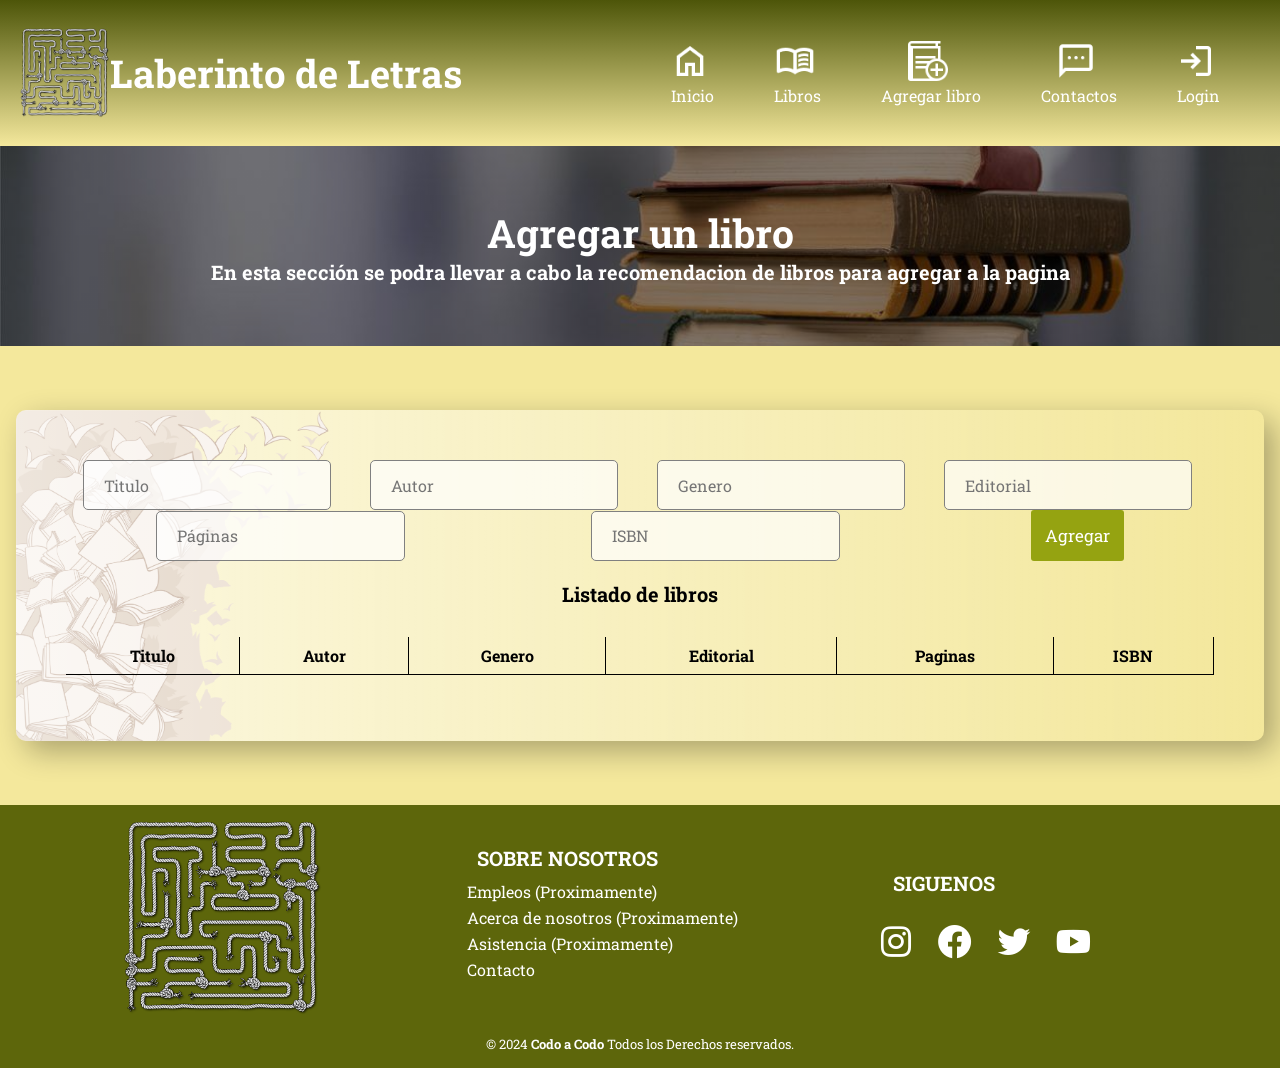
<file: Frontend/templates/Agregar_libros.html>
<!DOCTYPE html>
<html lang="en">

<head>
    <meta charset="UTF-8">
    <meta name="viewport" content="width=device-width, initial-scale=1.0">
    <link rel="stylesheet" href="../Static/css/styles.css">
    <link href='https://unpkg.com/boxicons@2.1.4/css/boxicons.min.css' rel='stylesheet'>
    <link rel="shortcut icon" href="../Static/Imagenes/favicon.png" type="image/x-icon">
    <title>Agregar libros</title>
</head>

<body>
    <header class="header">
        <a class="logo" href="../index.html"> <img src="../Static/Imagenes/lab1.png" alt="logo-laberinto">
            <h1 class="titulo">Laberinto de Letras</h1>
        </a>

        <div class="hamburger">
            <span class="lines"></span>
            <span class="lines"></span>
            <span class="lines"></span>
        </div>
        <nav class="navegacion">
            <ul id="nav-links" class="header-nav">
                <li><a href="../index.html" class="links" onmouseover="activarAnimacion(event)"
                        onmouseleave="detenerAnimacion(event)"><img src="../Static/Imagenes/Icons/Home.png" alt="Home"
                            class="icono">Inicio</a></li>
                <li><a href="#" class="links" onmouseover="activarAnimacion(event)"
                        onmouseleave="detenerAnimacion(event)"><img src="../Static/Imagenes/Icons/Book.png" alt="Book"
                            class="icono">Libros</a>
                    <ul class="sub-menu">
                        <li> <a href="./ciencia-ficcion.html" class="links"> Ciencia ficción </a></li>
                        <li> <a href="./fantasia.html" class="links"> Fantasía </a></li>
                        <li> <a href="./ficcion.html" class="links"> Ficción literaria </a></li>
                        <li> <a href="./misterio.html" class="links"> Misterio </a></li>
                        <li> <a href="./romantico.html" class="links"> Romántico </a></li>
                    </ul>
                </li>
                <li>
                    <a href="./Agregar_libros.html" class="links" onmouseover="activarAnimacion(event)"
                        onmouseleave="detenerAnimacion(event)"><img src="../Static/Imagenes/Icons/add_book.png"
                            alt="agregar libro" class="icono" style="filter: invert(1);">Agregar libro</a>
                </li>
                <li><a href="./contactos.html" class="links" onmouseover="activarAnimacion(event)"
                        onmouseleave="detenerAnimacion(event)"><img src="../Static/Imagenes/Icons/Contact.png"
                            alt="Contact" class="icono">Contactos</a></li>
                <li><a href="./login.html" class="links" onmouseover="activarAnimacion(event)"
                        onmouseleave="detenerAnimacion(event)"><img src="../Static/Imagenes/Icons/Login.png" alt="Login"
                            class="icono">Login</a></li>
            </ul>
        </nav>
    </header>

    <main>
        <section class="book-banner">
            <div class="wrap-book-banner">
                <h2>Agregar un libro</h2>
                <h3 class="book-banner-subtitle">En esta sección se podra llevar a cabo la recomendacion de libros para
                    agregar a la pagina</h3>
            </div>
        </section>

        <section class="books-section">
            <div class="books-container">
                <section id="form">
                    <form action="#" id="form-books">
                        <div class="d-flex">
                            <div class="form-control d-flex-column">
                                <!-- <label for="title">Título</label> -->
                                <input type="text" class="input-search" name="title" id="title" placeholder="Titulo">
                            </div>
                            <div class="form-control d-flex-column">
                                <!-- <label for="author">Autor</label> -->
                                <input type="text" class="input-search" name="author" id="author" placeholder="Autor">
                            </div>
                            <div class="form-control d-flex-column">
                                <!-- <label for="genre">Genero</label> -->
                                <input type="text" class="input-search" name="genre" id="genre" placeholder="Genero">
                            </div>
                            <div class="form-control d-flex-column">
                                <!-- <label for="publisher">Editorial</label> -->
                                <input type="text" class="input-search" name="publisher" id="publisher-date"
                                    placeholder="Editorial">
                            </div>
                            <div class="form-control d-flex-column">
                                <!-- <label for="pages">Paginas</label> -->
                                <input type="number" class="input-search" name="pages" id="pages" placeholder="Páginas">
                            </div>
                            <div class="form-control d-flex-column">
                                <!-- <label for="isbn">ISBN</label> -->
                                <input type="number" class="input-search" name="isbn" id="isbn-form" placeholder="ISBN">
                            </div>
                            <input type="hidden" name="id" id="id-movie">
                            <button class="btn-cac" type="button" id="btn-save-movie">Agregar</button>
                        </div>
                    </form>
                </section>
                <section id="list" class="container">
                    <h3 class="h3-books">Listado de libros</h3>
                    <table id="list-table-movies" class="table">
                        <thead>
                            <tr>
                                <th>Titulo</th>
                                <th>Autor</th>
                                <th>Genero</th>
                                <th>Editorial</th>
                                <th>Paginas</th>
                                <th>ISBN</th>
                            </tr>
                        </thead>
                        <tbody id="tbody-table-movies">
                        </tbody>
                    </table>
                </section>
            </div>
        </section>
    </main>

    <footer class="pie-pagina">
        <div class="grupo-1">
            <div class="box">
                <figure>
                    <a href="../index.html">
                        <img src="../Static/Imagenes/lab1.png" alt="logo-laberinto">
                    </a>
                </figure>
            </div>
            <div class="box">
                <h2>SOBRE NOSOTROS</h2>
                <ul>
                    <li><a href="#" class="message">Empleos (Proximamente)</a></li>
                    <li><a href="#" class="message">Acerca de nosotros (Proximamente)</a></li>
                    <li><a href="#" class="message">Asistencia (Proximamente)</a></li>
                    <li><a href="./contactos.html">Contacto</a></li>
                </ul>
            </div>
            <div class="box">
                <h2>SIGUENOS</h2>
                <div class="red-social">
                    <div class="iconos-redes">
                        <a class="message instagram" href="#" onmouseover="showPopup(event)"
                            onmouseleave="hidePopup(event)"><i class='bx bxl-instagram'></i>
                            <span class="popup-message">Función disponible próximamente</span></a>
                        <a class="message facebook" href="#" onmouseover="showPopup(event)"
                            onmouseleave="hidePopup(event)"><i class='bx bxl-facebook-circle'></i>
                            <span class="popup-message">Función disponible próximamente</span></a>
                        <a class="message twitter" href="#" onmouseover="showPopup(event)"
                            onmouseleave="hidePopup(event)"><i class='bx bxl-twitter'></i>
                            <span class="popup-message">Función disponible próximamente</span></a>
                        <a class="message youtube" href="#" onmouseover="showPopup(event)"
                            onmouseleave="hidePopup(event)"><i class='bx bxl-youtube'></i>
                            <span class="popup-message">Función disponible próximamente</span></a>
                    </div>
                </div>
            </div>
        </div>
        <div class="grupo-2">
            <p>&copy; 2024 <b>Codo a Codo</b> Todos los Derechos reservados.</p>
        </div>
    </footer>

    <script src="../Static/js/Animaciones.js"></script>
    <script src="../Static/js/Hamburguesa.js"></script>

</body>

</html>
</file>
<file: Static/css/styles.css>
@font-face {
  font-family: 'roboto-slab';
  src: url(../../Fonts/RobotoSlab-VariableFont_wght.ttf);
}

* {
  margin: 0;
  padding: 0;
  box-sizing: border-box;
  font-family: 'roboto-slab';
}

header {
  background: linear-gradient(rgb(77, 85, 9), #f4e89c);
  padding: 10px 0;
  display: flex;
  justify-content: space-between;
  align-items: center;
  position: sticky;
  z-index: 3;
  top: 0;
  left: 0;
  width: 100%;
}

.titulo {
  font-size: 3vw;
}

body {
  background-color: #f4e89c;
  margin: 0;
  display: flex;
  flex-direction: column;
  min-height: 100vh;
}

/*Nav*/
nav {
  margin-right: 20px;
}

nav ul {
  list-style: none;
  margin: 0;
  padding: 0;
  display: flex;
}

nav ul li {
  position: relative;
}

nav ul li a {
  display: block;
  color: white;
  text-decoration: none;
  padding: 14px 16px;
}

nav .icono {
  width: 40px;
  height: auto;
  display: block;
  margin: 0 auto 5px;
  position: relative;
  top: 1px;
  right: 3px;
}

/* Estilos para sub-menu */
nav ul ul {
  display: none;
  position: absolute;
  top: 100%;
  left: 0;
  background: linear-gradient(rgb(77, 85, 9), #f4e89c);
  list-style: none;
  padding: 0;
  margin: 0;
}

nav ul ul li {
  width: 200px;
  height: fit-content;
}

nav ul ul li a {
  padding: 14px 16px;
}

.sub-menu li a:hover {
  background-color: rgb(77, 85, 9);
}

nav ul li:hover>ul {
  display: block;
  z-index: 1;
}


/* Cambios para menú hamburguesa */
.hide {
  top: 45px;
  height: min-content;
}

@media screen and (max-width: 767px) {
  .hamburger {
    display: flex;
    flex-direction: column;
    gap: 8px;
    cursor: pointer;
    padding: 10px;
    margin-right: -10px;
    justify-self: end;
    position: absolute;
    right: 10px;
  }

  .lines {
    display: block;
    background-color: white;
    height: 5px;
    width: 35px;
    border-radius: 5px;
  }

  .lines-rotate {
    border-radius: 5px;
  }

  nav {
    padding: 15px 20px;
  }

  nav ul {
    width: 100%;
    flex-direction: column;
    justify-content: center;
    align-items: center;
    position: absolute;
    top: -900px;
    right: 0;
    background-color: rgba(77, 85, 9, 0.9);
    padding: 35px 0;
    border-radius: 0 0 20px 20px;
    box-shadow: 0px 5px 5px rgba(128, 128, 128, 0.363);
  }

  #nav-links li {
    text-align: center;
    width: 90vw;
  }

  #nav-links li a {
    color: #fff;
  }
}

/* Fin cambios Hamburguesa */

.logo {
  color: white;
  text-decoration: none;
  font-size: 24px;
  font-weight: bold;
  margin-left: 20px;
  display: flex;
  align-items: center;
}

.logo img {
  width: 90px;
  height: 90px;
}

.header-nav {
  display: flex;
  gap: 20px;
  justify-content: space-around;
  padding: 20px;
}

.header-nav a {
  text-decoration: none;
  color: #FFF;
  padding: 10px 20px;
  cursor: pointer;
}

.header-nav a:hover {
  background-color: rgb(77, 85, 9);
}

/*animacion nav*/
@keyframes bounce {

  0%,
  20%,
  50%,
  80%,
  100% {
    transform: translateY(0);
  }

  40% {
    transform: translateY(-15px);
  }

  60% {
    transform: translateY(-5px);
  }
}

.animacion-salto {
  animation: bounce 0.8s infinite;
}

.titulo-mas-vendidos {
  text-align: center;
}

.contenedor {
  border: 2px solid #000;
  border-radius: 8px;
  width: auto;
  height: auto;
  margin-left: 6%;
  margin-right: 6%;
  margin-bottom: 2.5%;
  display: flex;
  flex-wrap: wrap;
  justify-content: center;
  gap: 3rem;
  align-items: start;
  text-align: center;
  overflow: hidden;
  padding: 30px;
}

.genero {
  margin: 10px;
}

.genero:hover {
  font-weight: bold;
  scale: 1.05;
}

.imagen-gen {
  width: 200px;
  height: 200px;
}

.nombre-genero {
  font-size: 24px;
}

.top-libros {
  margin-top: 25px;
  margin-bottom: 25px;
}


.title-top-libros {
  text-align: center;
}

.libros {
  width: 100%;
  max-width: 200px;
  height: auto;
  border: 0.5px;
  border-style: none;
  border-color: gray;
}

.libros:hover {
  background: linear-gradient(rgb(77, 85, 9), #f4e89c);
  transition: background-color 0.5s;
}

.titulo-libro {
  font-size: x-large;
  font-weight: 400;
  text-decoration: none;
}

.titulo-libro a {
  text-decoration: none;
  color: #000;
}

.portada-libro {
  text-align: center;
  margin: 10px;
}

.portada-libro img {
  width: 168px;
  height: 240px;
  padding: 3px;
}

.precio {
  font-size: 24px;
  font-weight: 400;
}

.title-lista-generos {
  text-align: center;
}

.lista-generos {
  width: 95%;
  margin: 10px 2.5%;
}

.lista {
  display: flex;
  justify-content: space-between;
  gap: 20px;
  overflow: scroll;
}

.gallery {
  display: flex;
  flex-wrap: wrap;
  justify-content: center;
  gap: 20px;
  padding: 20px;
}

.image-link {
  display: block;
  width: 200px;
  overflow: hidden;
  border: 0px solid #ccc;
  border-radius: 5px;
  transition: transform 0.3s ease;
  text-align: center;
}

.image-link:hover {
  transform: scale(1.1);
}

.image-link img {
  width: 100%;
  height: 200px;
  object-fit: cover;
}

.image-link .over {
  position: absolute;
  bottom: 15px;
  left: 0;
  right: 0;
  background: rgba(0, 0, 0, 0.5);
  color: white;
  text-align: center;
  padding: 10px;
  box-sizing: border-box;
  opacity: 0;
  transition: opacity 0.3s;
}

.image-link:hover .over {
  opacity: 1;
}

.subtitle {
  margin-top: 10px;
  font-size: 16px;
  color: black;
}

/*Agregar liros*/

.book-banner {
  background: linear-gradient(to bottom, rgb(0 0 0 / .5), rgb(0 0 0 / .5)), url(../Imagenes/libros.jpg) center;
  background-size: cover;
  height: 200px;
  display: flex;
  justify-content: center;
  align-items: center;
  text-align: center;
}

.wrap-book-banner {
  color: #fff;
  font-size: 26px;
}

.book-banner-subtitle {
  font-size: 20px;
}

.books-section {
  max-width: max-content;
  margin: 3rem auto;
  padding: 1rem;
}

.books-container {
  display: flex;
  flex-direction: column;
  justify-items: center;
  max-width: max-content;
  padding: 50px;
  border-radius: 10px;
  box-shadow: 10px 10px 30px rgba(0, 0, 0, 0.3);
  background: linear-gradient(90deg, rgba(255, 255, 255, 0.7), rgba(255, 255, 255, 0)), url(../Imagenes/Background/Back.png);
  background-repeat: no-repeat;
  background-size: contain;
}

.d-flex {
  display: flex;
  justify-content: center;
  align-items: center;
  flex-wrap: wrap;
}

#form .d-flex {
  justify-content: space-around;

}

.d-flex-column {
  display: flex;
  flex-direction: column;
}

.form-control label {
  color: black;
}

.form-control input {
  height: 50px;
  width: 98%;
  background: rgba(255, 255, 255, 0.7);
  border: 1px solid grey;
  border-radius: 5px;
  color: black;
  font-size: 1rem;
  padding: 0 20px;
}

/*.form-select {
  display: block;
  width: 100%;
  padding: 12px 20px;
  font-size: 1rem;
  font-weight: 400;
  line-height: 1.5;
  color: black;
  background: rgba(255,255,255,0.1);
  border: 2px solid black; 
  border-radius: 25px;
}*/

.btn-cac {
  padding: 14px;
  background-color: rgb(149, 163, 17);
  border: none;
  color: #fff;
  font-size: 17px;
  border-radius: 3px;
  cursor: pointer;
  transition: background-color 0.3s ease;
  margin-left: 5px;
}


.form-select option {
  color: #2a2a2a;
}

.h3-books {
  color: black;
  font-size:20px;
  margin-top: 20px;
}

#list {
  display: flex;
  flex-direction: column;
  justify-content: center;
  align-items: center;
}

.table {
  margin: 30px 0px;
  width: 100%;
  margin-bottom: 1rem;
  color: black;
  vertical-align: top;
  border-color: black;
}

.table th,
.table td {
  padding: 8px;
  text-align: center;
}

.table th {
  border-bottom: 1px solid black;
}

.table td {
  border-bottom: 1px solid #4f4f4f;
}

#list-div-movies {
  width: 100%;
}

.item-movie {
  background-color: var(--primary-color);
  border-radius: 10px;
  padding: 20px;
  display: flex;
  justify-content: space-between;
  margin: 10px 0px;
}


/* Contactos */

.pagina-contacto {
  display: flex;
  justify-content: center;
  align-items: center;
}

.section {
  max-width: 1200px;
  margin: 3rem auto;
  padding: 1rem;
}

.pagina-contacto {
  background: linear-gradient(to bottom, rgb(0 0 0 / .5), rgb(0 0 0 / .5)), url(../Imagenes/libros.jpg) center;
  background-size: cover;
  height: 200px;
  display: flex;
  justify-content: center;
  align-items: center;
}

.wrap-pagina-contacto {
  color: #fff;
  font-size: 28px;
}

.wrap-two-column {
  display: grid;
  grid-template-columns: 1fr 1fr;
  column-gap: 4rem;
  justify-items: center;
  padding: 50px;
  border-radius: 10px;
  box-shadow: 10px 10px 30px rgba(0, 0, 0, 0.3);
  background: linear-gradient(90deg, rgba(255, 255, 255, 0.7), rgba(255, 255, 255, 0)), url(../Imagenes/Background/Back.png);
  background-repeat: no-repeat;
  background-size: contain;
}

.column-half-1 p {
  margin: 20px;
  width: 100%;
}

.column-half-1 .icono {
  width: 40px;
  height: auto;
  display: inline;
  margin: 0 auto 5px;
  position: relative;
  top: 18px;
  right: 3px;
}

.column-half p {
  margin: 20px;
  width: 100%;
}

.formulario-contacto {
  display: flex;
  flex-flow: column;
  width: 50%;
}

.formulario-contacto input,
.formulario-contacto {
  width: 100%;
  padding: 10px;
  margin-bottom: 20px;
}

.formulario-contacto input,
.formulario-contacto textarea {
  border: 1px solid #ccc;
  border-radius: 3px;
}

.formulario-contacto button {
  width: 100%;
  padding: 10px;
  background-color: rgb(149, 163, 17);
  border: none;
  color: #fff;
  font-size: 17px;
  border-radius: 3px;
  cursor: pointer;
  transition: background-color 0.3s ease;
  margin-top: 20px;
}

.mapa-2 {
  display: flex;
  align-items: center;
  justify-content: center;
  margin-bottom: 30px;
}

@media(max-width: 640px) {
  .wrap-two-column {
    grid-template-columns: 1fr;
    margin-left: 50px;
  }
}

@media(max-width: 900px) {
  .formulario-contacto {
    width: 100%;
  }
}

.error-contacto {
  position: relative;
  bottom: 20px;
  left: 2px;
  color: red;
}

.error-contacto-textarea {
  position: relative;
  left: 2px;
  color: red;
}

input.error-input-contacto,
textarea.error-input-contacto {
  border: 2px solid red;
}

/* Footer */
.pie-pagina {
  background-color: rgb(93, 102, 11);
  width: 100%;
  margin: 0;
}

.pie-pagina .grupo-1 {
  width: 100%;
  max-width: 1200px;
  margin: auto;
  display: grid;
  grid-template-columns: repeat(3, 1fr);
  grid-gap: 50px;
  justify-content: center;
  align-items: center;
}

.pie-pagina .grupo-1 .box figure {
  width: 100%;
  height: 100%;
  display: flex;
  justify-content: center;
  align-items: center;
}

.pie-pagina .grupo-1 .box figure img {
  width: 200px;
}

.pie-pagina .grupo-1 .box h2 {
  color: #fff;
  margin: 10px 20px 10px 20px;
  font-size: 20px;
}

.pie-pagina .grupo-1 .box a {
  color: #FFF;
  text-decoration: none;
  margin-top: 15px;
}

.pie-pagina .grupo-1 .box ul {
  margin: 10px;
}

.pie-pagina .grupo-1 .box p {
  color: #efefef;
  margin-bottom: 15px;
}

.pie-pagina .grupo-1 .red-social a {
  display: inline-block;
  text-decoration: none;
  width: 45px;
  height: 45px;
  line-height: 45px;
  color: #fff;
  margin-right: 10px;
  background-color: rgb(93, 102, 11);
  text-align: center;
  font-size: 40px;
}

.pie-pagina .grupo-1 .red-social a:hover {
  color: black;
}

.pie-pagina .grupo-2 {
  background-color: rgb(93, 102, 11);
  padding: 15px 10px;
  text-align: center;
  color: #FFF;
}

.pie-pagina .grupo-2 p {
  font-size: 13px;
}

.pie-pagina li {
  list-style: none;
  margin-bottom: 5px;
}

@media screen and (max-width:800px) {
  .pie-pagina .grupo-1 {
    width: 90%;
    grid-template-columns: repeat(1, 1fr);
    grid-gap: 30px;
    padding: 35px 0px;
  }
}

/* Tablets */
@media screen and (min-width: 768px) and (max-width: 1023px) {
  .generos-mas-buscados {
    justify-content: space-between;
    overflow: scroll;
  }

}

/* Celulares */
@media screen and (max-width: 767px) {
  .logo img {
    display: none
  }

  nav {
    height: auto;
  }

  nav .icono {
    width: 20px;
    height: auto;
  }

  .generos-mas-buscados {
    overflow: scroll;
    justify-content: space-between;
  }

  #superior {
    display: flex;
    flex-direction: column;
  }

  .contenedor {
    justify-content: center;
    gap: 2rem;
  }
}

/* Específico página libro */

.superior {
  margin: 25px 2.5%;
  width: 95%;
  display: grid;
  grid-template-columns: 1fr 3fr;
}

.portada-grande {
  text-align: center;
  margin: 5px;
}

.detalles-libro-grande {
  width: 80%;
  margin: 5px 20px;
  display: flex;
  flex-direction: column;
}

.detalles-libro-grande p {
  margin: 3px
}

.titulo-grande {
  font-size: 45px;
}

.precio-grande {
  font-size: 35px;
  font-weight: 900;
}

.sinopsis h4 {
  font-size: 25px;
  font-weight: 600;
}

.boton-compra {
  width: 10em;
  height: 5em;
  align-self: flex-end;
  border: 1px solid #000;
  font-size: 20px;
}

.boton-compra:hover {
  color: #FFF;
  box-shadow: inset -5em 0 0 0 rgb(112, 122, 19), inset 5em 0 0 0 rgb(112, 122, 19);
  transition: 1s ease-in;
}

/* Pagina inicio de sesion y registro */

.main-login {
  margin: 50px 0px 60px 0px;
  padding: 0;
  display: flex;
  justify-content: center;
  align-items: center;
  height: 70vh;
}

.form-login {
  width: 40vh;
}

.login-container {
  padding: 100px;
  border-radius: 10px;
  box-shadow: 10px 10px 30px rgba(0, 0, 0, 0.3);
  background-image: url("../Imagenes/Background/sincerely-media-_-hjiem5TqI-unsplash.jpg");
  background-size: cover;
  background-position: center;
}

.h2-login {
  margin-top: 0;
  text-align: center;
  margin-bottom: 20px;
}

.input-login {
  margin-bottom: 20px;
}

.input-login input,
.input-login select {
  width: 100%;
  padding: 10px;
  border: 1px solid #ccc;
  border-radius: 3px;
}

.checkbox-login {
  text-align: center;
  background-color: rgba(255, 255, 255, 0.5);
  padding: 10px;
  border-radius: 3px;
}

#terminos {
  width: 20px;
  height: 20px;
  position: relative;
  top: 2px;
}

.checkbox-login label {
  position: relative;
  bottom: 2px;
}

.login-button {
  width: 100%;
  padding: 10px;
  background-color: rgb(149, 163, 17);
  border: none;
  color: #fff;
  border-radius: 3px;
  cursor: pointer;
  transition: background-color 0.3s ease;
  font-size: 16px;
}

.register-button {
  width: 100%;
  padding: 10px;
  background-color: rgb(149, 163, 17);
  border: none;
  color: #fff;
  border-radius: 3px;
  cursor: pointer;
  transition: background-color 0.3s ease;
  margin-top: 20px;
  font-size: 16px;
}

button:hover {
  background-color: rgb(93, 102, 11);
}

.button-return-login {
  text-align: center;
  width: 100%;
  margin-top: 30px;
}

.return-login {
  width: 100%;
  background-color: rgba(255, 255, 255, 0.5);
  border: none;
  color: black;
  border-radius: 3px;
  cursor: pointer;
  margin-top: 20px;
  text-decoration: none;
  padding: 10px;
  transition: background-color 0.3s ease;
}

.return-login:hover {
  background-color: rgb(187, 187, 187);
}

.button-goto-register {
  text-align: center;
  width: 100%;
  margin-top: 30px;
}

.goto-register {
  width: 100%;
  background-color: rgba(255, 255, 255, 0.5);
  border: none;
  color: black;
  border-radius: 3px;
  cursor: pointer;
  margin-top: 20px;
  text-decoration: none;
  padding: 10px;
  transition: background-color 0.3s ease;
}

.goto-register:hover {
  background-color: rgb(187, 187, 187);
}

.error {
  position: relative;
  bottom: 20px;
  left: 2px;
  color: red;
  font-weight: bold;
  background-color: rgba(0, 50, 30, 0.8);
}

.error-checkbox {
  position: relative;
  bottom: 0px;
  left: 2px;
  color: red;
  font-weight: bold;
  background-color: rgba(0, 50, 30, 0.8);
}

#error-pais {
  position: relative;
  bottom: 0px;
  left: 2px;
  color: red;
  font-weight: bold;
  background-color: rgba(0, 50, 30, 0.8);
}

input.error-input,
select.error-input {
  border: 2px solid red;
}

input.error-input-checkbox {
  outline: 2px solid red;
}

/* Específico página libro */

.superior {
  margin: 25px 2.5%;
  width: 95%;
  display: grid;
  grid-template-columns: 1fr 3fr;
}

.portada-grande {
  text-align: center;
  margin: 5px;
}

.detalles-libro-grande {
  width: 80%;
  margin: 5px 20px;
  display: flex;
  flex-direction: column;
}

.detalles-libro-grande p {
  margin: 3px
}

.titulo-grande {
  font-size: 45px;
}

.precio-grande {
  font-size: 35px;
  font-weight: 900;
}

.sinopsis h4 {
  font-size: 25px;
  font-weight: 600;
}

.boton-compra {
  width: 10em;
  height: 5em;
  align-self: flex-end;
  border: 1px solid #000;
  font-size: 20px;
}

.boton-compra:hover {
  color: #FFF;
  box-shadow: inset -5em 0 0 0 rgb(112, 122, 19), inset 5em 0 0 0 rgb(112, 122, 19);
  transition: 1s ease-in;
}

.inferior {
  width: 95%;
  margin: 0 2.5% 25px 2.5%;
}

.ficha-tecnica {
  position: relative;
  left: 10em
}

table {
  border-spacing: 0;
}

th {
  border-bottom: 1px solid #000;
  border-right: 1px solid #000;
  padding: 5px;
}

td {
  border-bottom: 1px solid #000;
  padding: 5px;
}

/* Para páginas de géneros */
#libros-genero {
  width: 90%;
  margin: 25px 5%;
}

.main-container {
  display: flex;
  flex-direction: column;
}

#contenedor-libros {
  width: 100%;
  min-height: fit-content;
  display: flex;
  flex-wrap: wrap;
  justify-content: space-between;
}

.pagination {
  align-self: center;
  margin: 25px 0;
  border: 1px solid #000;
  text-align: center;
  border-radius: 10px;
}

.pagination a {
  color: #000;
  margin: 0px 10px;
}

.page-link {
  text-decoration: none;
}

/*Popup Footer */
.popup-message {
  display: none;
  position: absolute;
  background-color: #333;
  color: white;
  padding: 2px;
  border-radius: 5px;
  white-space: nowrap;
  z-index: 1000;
  font-size: 16px;
}

.message:hover .popup-message {
  display: block;
}
</file>
<file: Frontend/Static/css/styles.css>
@font-face {
  font-family: 'roboto-slab';
  src: url(../../Fonts/RobotoSlab-VariableFont_wght.ttf);
}

* {
  margin: 0;
  padding: 0;
  box-sizing: border-box;
  font-family: 'roboto-slab';
}

header {
  background: linear-gradient(rgb(77, 85, 9), #f4e89c);
  padding: 10px 0;
  display: flex;
  justify-content: space-between;
  align-items: center;
  position: sticky;
  z-index: 3;
  top: 0;
  left: 0;
  width: 100%;
}

.titulo {
  font-size: 3vw;
}

body {
  background-color: #f4e89c;
  margin: 0;
  display: flex;
  flex-direction: column;
  min-height: 100vh;
}

/*Nav*/
nav {
  margin-right: 20px;
}

nav ul {
  list-style: none;
  margin: 0;
  padding: 0;
  display: flex;
}

nav ul li {
  position: relative;
}

nav ul li a {
  display: block;
  color: white;
  text-decoration: none;
  padding: 14px 16px;
}

nav .icono {
  width: 40px;
  height: auto;
  display: block;
  margin: 0 auto 5px;
  position: relative;
  top: 1px;
  right: 3px;
}

/* Estilos para sub-menu */
nav ul ul {
  display: none;
  position: absolute;
  top: 100%;
  left: 0;
  background: linear-gradient(rgb(77, 85, 9), #f4e89c);
  list-style: none;
  padding: 0;
  margin: 0;
}

nav ul ul li {
  width: 200px;
  height: fit-content;
}

nav ul ul li a {
  padding: 14px 16px;
}

.sub-menu li a:hover {
  background-color: rgb(77, 85, 9);
}

nav ul li:hover>ul {
  display: block;
  z-index: 1;
}


/* Cambios para menú hamburguesa */
.hide {
  top: 45px;
  height: min-content;
}

@media screen and (max-width: 767px) {
  .hamburger {
    display: flex;
    flex-direction: column;
    gap: 8px;
    cursor: pointer;
    padding: 10px;
    margin-right: -10px;
    justify-self: end;
    position: absolute;
    right: 10px;
  }

  .lines {
    display: block;
    background-color: white;
    height: 5px;
    width: 35px;
    border-radius: 5px;
  }

  .lines-rotate {
    border-radius: 5px;
  }

  nav {
    padding: 15px 20px;
  }

  nav ul {
    width: 100%;
    flex-direction: column;
    justify-content: center;
    align-items: center;
    position: absolute;
    top: -900px;
    right: 0;
    background-color: rgba(77, 85, 9, 0.9);
    padding: 35px 0;
    border-radius: 0 0 20px 20px;
    box-shadow: 0px 5px 5px rgba(128, 128, 128, 0.363);
  }

  #nav-links li {
    text-align: center;
    width: 90vw;
  }

  #nav-links li a {
    color: #fff;
  }
}

/* Fin cambios Hamburguesa */

.logo {
  color: white;
  text-decoration: none;
  font-size: 24px;
  font-weight: bold;
  margin-left: 20px;
  display: flex;
  align-items: center;
}

.logo img {
  width: 90px;
  height: 90px;
}

.header-nav {
  display: flex;
  gap: 20px;
  justify-content: space-around;
  padding: 20px;
}

.header-nav a {
  text-decoration: none;
  color: #FFF;
  padding: 10px 20px;
  cursor: pointer;
}

.header-nav a:hover {
  background-color: rgb(77, 85, 9);
}

/*animacion nav*/
@keyframes bounce {

  0%,
  20%,
  50%,
  80%,
  100% {
    transform: translateY(0);
  }

  40% {
    transform: translateY(-15px);
  }

  60% {
    transform: translateY(-5px);
  }
}

.animacion-salto {
  animation: bounce 0.8s infinite;
}

.titulo-mas-vendidos {
  text-align: center;
}

.contenedor {
  border: 2px solid #000;
  border-radius: 8px;
  width: auto;
  height: auto;
  margin-left: 6%;
  margin-right: 6%;
  margin-bottom: 2.5%;
  display: flex;
  flex-wrap: wrap;
  justify-content: center;
  gap: 3rem;
  align-items: start;
  text-align: center;
  overflow: hidden;
  padding: 30px;
}

.genero {
  margin: 10px;
}

.genero:hover {
  font-weight: bold;
  scale: 1.05;
}

.imagen-gen {
  width: 200px;
  height: 200px;
}

.nombre-genero {
  font-size: 24px;
}

.top-libros {
  margin-top: 25px;
  margin-bottom: 25px;
}


.title-top-libros {
  text-align: center;
}

.libros {
  width: 100%;
  max-width: 200px;
  height: auto;
  border: 0.5px;
  border-style: none;
  border-color: gray;
}

.libros:hover {
  background: linear-gradient(rgb(77, 85, 9), #f4e89c);
  transition: background-color 0.5s;
}

.titulo-libro {
  font-size: x-large;
  font-weight: 400;
  text-decoration: none;
}

.titulo-libro a {
  text-decoration: none;
  color: #000;
}

.portada-libro {
  text-align: center;
  margin: 10px;
}

.portada-libro img {
  width: 168px;
  height: 240px;
  padding: 3px;
}

.precio {
  font-size: 24px;
  font-weight: 400;
}

.title-lista-generos {
  text-align: center;
}

.lista-generos {
  width: 95%;
  margin: 10px 2.5%;
}

.lista {
  display: flex;
  justify-content: space-between;
  gap: 20px;
  overflow: scroll;
}

.gallery {
  display: flex;
  flex-wrap: wrap;
  justify-content: center;
  gap: 20px;
  padding: 20px;
}

.image-link {
  display: block;
  width: 200px;
  overflow: hidden;
  border: 0px solid #ccc;
  border-radius: 5px;
  transition: transform 0.3s ease;
  text-align: center;
}

.image-link:hover {
  transform: scale(1.1);
}

.image-link img {
  width: 100%;
  height: 200px;
  object-fit: cover;
}

.image-link .over {
  position: absolute;
  bottom: 15px;
  left: 0;
  right: 0;
  background: rgba(0, 0, 0, 0.5);
  color: white;
  text-align: center;
  padding: 10px;
  box-sizing: border-box;
  opacity: 0;
  transition: opacity 0.3s;
}

.image-link:hover .over {
  opacity: 1;
}

.subtitle {
  margin-top: 10px;
  font-size: 16px;
  color: black;
}

/*Agregar liros*/

.book-banner {
  background: linear-gradient(to bottom, rgb(0 0 0 / .5), rgb(0 0 0 / .5)), url(../Imagenes/libros.jpg) center;
  background-size: cover;
  height: 200px;
  display: flex;
  justify-content: center;
  align-items: center;
  text-align: center;
}

.wrap-book-banner {
  color: #fff;
  font-size: 26px;
}

.book-banner-subtitle {
  font-size: 20px;
}

.books-section {
  max-width: max-content;
  margin: 3rem auto;
  padding: 1rem;
}

.books-container {
  display: flex;
  flex-direction: column;
  justify-items: center;
  max-width: max-content;
  padding: 50px;
  border-radius: 10px;
  box-shadow: 10px 10px 30px rgba(0, 0, 0, 0.3);
  background: linear-gradient(90deg, rgba(255, 255, 255, 0.7), rgba(255, 255, 255, 0)), url(../Imagenes/Background/Back.png);
  background-repeat: no-repeat;
  background-size: contain;
}

.d-flex {
  display: flex;
  justify-content: center;
  align-items: center;
  flex-wrap: wrap;
}

#form .d-flex {
  justify-content: space-around;

}

.d-flex-column {
  display: flex;
  flex-direction: column;
}

.form-control label {
  color: black;
}

.form-control input {
  height: 50px;
  width: 98%;
  background: rgba(255, 255, 255, 0.7);
  border: 1px solid grey;
  border-radius: 5px;
  color: black;
  font-size: 1rem;
  padding: 0 20px;
}

/*.form-select {
  display: block;
  width: 100%;
  padding: 12px 20px;
  font-size: 1rem;
  font-weight: 400;
  line-height: 1.5;
  color: black;
  background: rgba(255,255,255,0.1);
  border: 2px solid black; 
  border-radius: 25px;
}*/

.btn-cac {
  padding: 14px;
  background-color: rgb(149, 163, 17);
  border: none;
  color: #fff;
  font-size: 17px;
  border-radius: 3px;
  cursor: pointer;
  transition: background-color 0.3s ease;
  margin-left: 5px;
}


.form-select option {
  color: #2a2a2a;
}

.h3-books {
  color: black;
  font-size:20px;
  margin-top: 20px;
}

#list {
  display: flex;
  flex-direction: column;
  justify-content: center;
  align-items: center;
}

.table {
  margin: 30px 0px;
  width: 100%;
  margin-bottom: 1rem;
  color: black;
  vertical-align: top;
  border-color: black;
}

.table th,
.table td {
  padding: 8px;
  text-align: center;
}

.table th {
  border-bottom: 1px solid black;
}

.table td {
  border-bottom: 1px solid #4f4f4f;
}

#list-div-movies {
  width: 100%;
}

.item-movie {
  background-color: var(--primary-color);
  border-radius: 10px;
  padding: 20px;
  display: flex;
  justify-content: space-between;
  margin: 10px 0px;
}


/* Contactos */

.pagina-contacto {
  display: flex;
  justify-content: center;
  align-items: center;
}

.section {
  max-width: 1200px;
  margin: 3rem auto;
  padding: 1rem;
}

.pagina-contacto {
  background: linear-gradient(to bottom, rgb(0 0 0 / .5), rgb(0 0 0 / .5)), url(../Imagenes/libros.jpg) center;
  background-size: cover;
  height: 200px;
  display: flex;
  justify-content: center;
  align-items: center;
}

.wrap-pagina-contacto {
  color: #fff;
  font-size: 28px;
}

.wrap-two-column {
  display: grid;
  grid-template-columns: 1fr 1fr;
  column-gap: 4rem;
  justify-items: center;
  padding: 50px;
  border-radius: 10px;
  box-shadow: 10px 10px 30px rgba(0, 0, 0, 0.3);
  background: linear-gradient(90deg, rgba(255, 255, 255, 0.7), rgba(255, 255, 255, 0)), url(../Imagenes/Background/Back.png);
  background-repeat: no-repeat;
  background-size: contain;
}

.column-half-1 p {
  margin: 20px;
  width: 100%;
}

.column-half-1 .icono {
  width: 40px;
  height: auto;
  display: inline;
  margin: 0 auto 5px;
  position: relative;
  top: 18px;
  right: 3px;
}

.column-half p {
  margin: 20px;
  width: 100%;
}

.formulario-contacto {
  display: flex;
  flex-flow: column;
  width: 50%;
}

.formulario-contacto input,
.formulario-contacto {
  width: 100%;
  padding: 10px;
  margin-bottom: 20px;
}

.formulario-contacto input,
.formulario-contacto textarea {
  border: 1px solid #ccc;
  border-radius: 3px;
}

.formulario-contacto button {
  width: 100%;
  padding: 10px;
  background-color: rgb(149, 163, 17);
  border: none;
  color: #fff;
  font-size: 17px;
  border-radius: 3px;
  cursor: pointer;
  transition: background-color 0.3s ease;
  margin-top: 20px;
}

.mapa-2 {
  display: flex;
  align-items: center;
  justify-content: center;
  margin-bottom: 30px;
}

@media(max-width: 640px) {
  .wrap-two-column {
    grid-template-columns: 1fr;
    margin-left: 50px;
  }
}

@media(max-width: 900px) {
  .formulario-contacto {
    width: 100%;
  }
}

.error-contacto {
  position: relative;
  bottom: 20px;
  left: 2px;
  color: red;
}

.error-contacto-textarea {
  position: relative;
  left: 2px;
  color: red;
}

input.error-input-contacto,
textarea.error-input-contacto {
  border: 2px solid red;
}

/* Footer */
.pie-pagina {
  background-color: rgb(93, 102, 11);
  width: 100%;
  margin: 0;
}

.pie-pagina .grupo-1 {
  width: 100%;
  max-width: 1200px;
  margin: auto;
  display: grid;
  grid-template-columns: repeat(3, 1fr);
  grid-gap: 50px;
  justify-content: center;
  align-items: center;
}

.pie-pagina .grupo-1 .box figure {
  width: 100%;
  height: 100%;
  display: flex;
  justify-content: center;
  align-items: center;
}

.pie-pagina .grupo-1 .box figure img {
  width: 200px;
}

.pie-pagina .grupo-1 .box h2 {
  color: #fff;
  margin: 10px 20px 10px 20px;
  font-size: 20px;
}

.pie-pagina .grupo-1 .box a {
  color: #FFF;
  text-decoration: none;
  margin-top: 15px;
}

.pie-pagina .grupo-1 .box ul {
  margin: 10px;
}

.pie-pagina .grupo-1 .box p {
  color: #efefef;
  margin-bottom: 15px;
}

.pie-pagina .grupo-1 .red-social a {
  display: inline-block;
  text-decoration: none;
  width: 45px;
  height: 45px;
  line-height: 45px;
  color: #fff;
  margin-right: 10px;
  background-color: rgb(93, 102, 11);
  text-align: center;
  font-size: 40px;
}

.pie-pagina .grupo-1 .red-social a:hover {
  color: black;
}

.pie-pagina .grupo-2 {
  background-color: rgb(93, 102, 11);
  padding: 15px 10px;
  text-align: center;
  color: #FFF;
}

.pie-pagina .grupo-2 p {
  font-size: 13px;
}

.pie-pagina li {
  list-style: none;
  margin-bottom: 5px;
}

@media screen and (max-width:800px) {
  .pie-pagina .grupo-1 {
    width: 90%;
    grid-template-columns: repeat(1, 1fr);
    grid-gap: 30px;
    padding: 35px 0px;
  }
}

/* Tablets */
@media screen and (min-width: 768px) and (max-width: 1023px) {
  .generos-mas-buscados {
    justify-content: space-between;
    overflow: scroll;
  }

}

/* Celulares */
@media screen and (max-width: 767px) {
  .logo img {
    display: none
  }

  nav {
    height: auto;
  }

  nav .icono {
    width: 20px;
    height: auto;
  }

  .generos-mas-buscados {
    overflow: scroll;
    justify-content: space-between;
  }

  #superior {
    display: flex;
    flex-direction: column;
  }

  .contenedor {
    justify-content: center;
    gap: 2rem;
  }
}

/* Específico página libro */

.superior {
  margin: 25px 2.5%;
  width: 95%;
  display: grid;
  grid-template-columns: 1fr 3fr;
}

.portada-grande {
  text-align: center;
  margin: 5px;
}

.detalles-libro-grande {
  width: 80%;
  margin: 5px 20px;
  display: flex;
  flex-direction: column;
}

.detalles-libro-grande p {
  margin: 3px
}

.titulo-grande {
  font-size: 45px;
}

.precio-grande {
  font-size: 35px;
  font-weight: 900;
}

.sinopsis h4 {
  font-size: 25px;
  font-weight: 600;
}

.boton-compra {
  width: 10em;
  height: 5em;
  align-self: flex-end;
  border: 1px solid #000;
  font-size: 20px;
}

.boton-compra:hover {
  color: #FFF;
  box-shadow: inset -5em 0 0 0 rgb(112, 122, 19), inset 5em 0 0 0 rgb(112, 122, 19);
  transition: 1s ease-in;
}

/* Pagina inicio de sesion y registro */

.main-login {
  margin: 50px 0px 60px 0px;
  padding: 0;
  display: flex;
  justify-content: center;
  align-items: center;
  height: 70vh;
}

.form-login {
  width: 40vh;
}

.login-container {
  padding: 100px;
  border-radius: 10px;
  box-shadow: 10px 10px 30px rgba(0, 0, 0, 0.3);
  background-image: url("../Imagenes/Background/sincerely-media-_-hjiem5TqI-unsplash.jpg");
  background-size: cover;
  background-position: center;
}

.h2-login {
  margin-top: 0;
  text-align: center;
  margin-bottom: 20px;
}

.input-login {
  margin-bottom: 20px;
}

.input-login input,
.input-login select {
  width: 100%;
  padding: 10px;
  border: 1px solid #ccc;
  border-radius: 3px;
}

.checkbox-login {
  text-align: center;
  background-color: rgba(255, 255, 255, 0.5);
  padding: 10px;
  border-radius: 3px;
}

#terminos {
  width: 20px;
  height: 20px;
  position: relative;
  top: 2px;
}

.checkbox-login label {
  position: relative;
  bottom: 2px;
}

.login-button {
  width: 100%;
  padding: 10px;
  background-color: rgb(149, 163, 17);
  border: none;
  color: #fff;
  border-radius: 3px;
  cursor: pointer;
  transition: background-color 0.3s ease;
  font-size: 16px;
}

.register-button {
  width: 100%;
  padding: 10px;
  background-color: rgb(149, 163, 17);
  border: none;
  color: #fff;
  border-radius: 3px;
  cursor: pointer;
  transition: background-color 0.3s ease;
  margin-top: 20px;
  font-size: 16px;
}

button:hover {
  background-color: rgb(93, 102, 11);
}

.button-return-login {
  text-align: center;
  width: 100%;
  margin-top: 30px;
}

.return-login {
  width: 100%;
  background-color: rgba(255, 255, 255, 0.5);
  border: none;
  color: black;
  border-radius: 3px;
  cursor: pointer;
  margin-top: 20px;
  text-decoration: none;
  padding: 10px;
  transition: background-color 0.3s ease;
}

.return-login:hover {
  background-color: rgb(187, 187, 187);
}

.button-goto-register {
  text-align: center;
  width: 100%;
  margin-top: 30px;
}

.goto-register {
  width: 100%;
  background-color: rgba(255, 255, 255, 0.5);
  border: none;
  color: black;
  border-radius: 3px;
  cursor: pointer;
  margin-top: 20px;
  text-decoration: none;
  padding: 10px;
  transition: background-color 0.3s ease;
}

.goto-register:hover {
  background-color: rgb(187, 187, 187);
}

.error {
  position: relative;
  bottom: 20px;
  left: 2px;
  color: red;
  font-weight: bold;
  background-color: rgba(0, 50, 30, 0.8);
}

.error-checkbox {
  position: relative;
  bottom: 0px;
  left: 2px;
  color: red;
  font-weight: bold;
  background-color: rgba(0, 50, 30, 0.8);
}

#error-pais {
  position: relative;
  bottom: 0px;
  left: 2px;
  color: red;
  font-weight: bold;
  background-color: rgba(0, 50, 30, 0.8);
}

input.error-input,
select.error-input {
  border: 2px solid red;
}

input.error-input-checkbox {
  outline: 2px solid red;
}

/* Específico página libro */

.superior {
  margin: 25px 2.5%;
  width: 95%;
  display: grid;
  grid-template-columns: 1fr 3fr;
}

.portada-grande {
  text-align: center;
  margin: 5px;
}

.detalles-libro-grande {
  width: 80%;
  margin: 5px 20px;
  display: flex;
  flex-direction: column;
}

.detalles-libro-grande p {
  margin: 3px
}

.titulo-grande {
  font-size: 45px;
}

.precio-grande {
  font-size: 35px;
  font-weight: 900;
}

.sinopsis h4 {
  font-size: 25px;
  font-weight: 600;
}

.boton-compra {
  width: 10em;
  height: 5em;
  align-self: flex-end;
  border: 1px solid #000;
  font-size: 20px;
}

.boton-compra:hover {
  color: #FFF;
  box-shadow: inset -5em 0 0 0 rgb(112, 122, 19), inset 5em 0 0 0 rgb(112, 122, 19);
  transition: 1s ease-in;
}

.inferior {
  width: 95%;
  margin: 0 2.5% 25px 2.5%;
}

.ficha-tecnica {
  position: relative;
  left: 10em
}

table {
  border-spacing: 0;
}

th {
  border-bottom: 1px solid #000;
  border-right: 1px solid #000;
  padding: 5px;
}

td {
  border-bottom: 1px solid #000;
  padding: 5px;
}

/* Para páginas de géneros */
#libros-genero {
  width: 90%;
  margin: 25px 5%;
}

.main-container {
  display: flex;
  flex-direction: column;
}

#contenedor-libros {
  width: 100%;
  min-height: fit-content;
  display: flex;
  flex-wrap: wrap;
  justify-content: space-between;
}

.pagination {
  align-self: center;
  margin: 25px 0;
  border: 1px solid #000;
  text-align: center;
  border-radius: 10px;
}

.pagination a {
  color: #000;
  margin: 0px 10px;
}

.page-link {
  text-decoration: none;
}

/*Popup Footer */
.popup-message {
  display: none;
  position: absolute;
  background-color: #333;
  color: white;
  padding: 2px;
  border-radius: 5px;
  white-space: nowrap;
  z-index: 1000;
  font-size: 16px;
}

.message:hover .popup-message {
  display: block;
}
</file>
